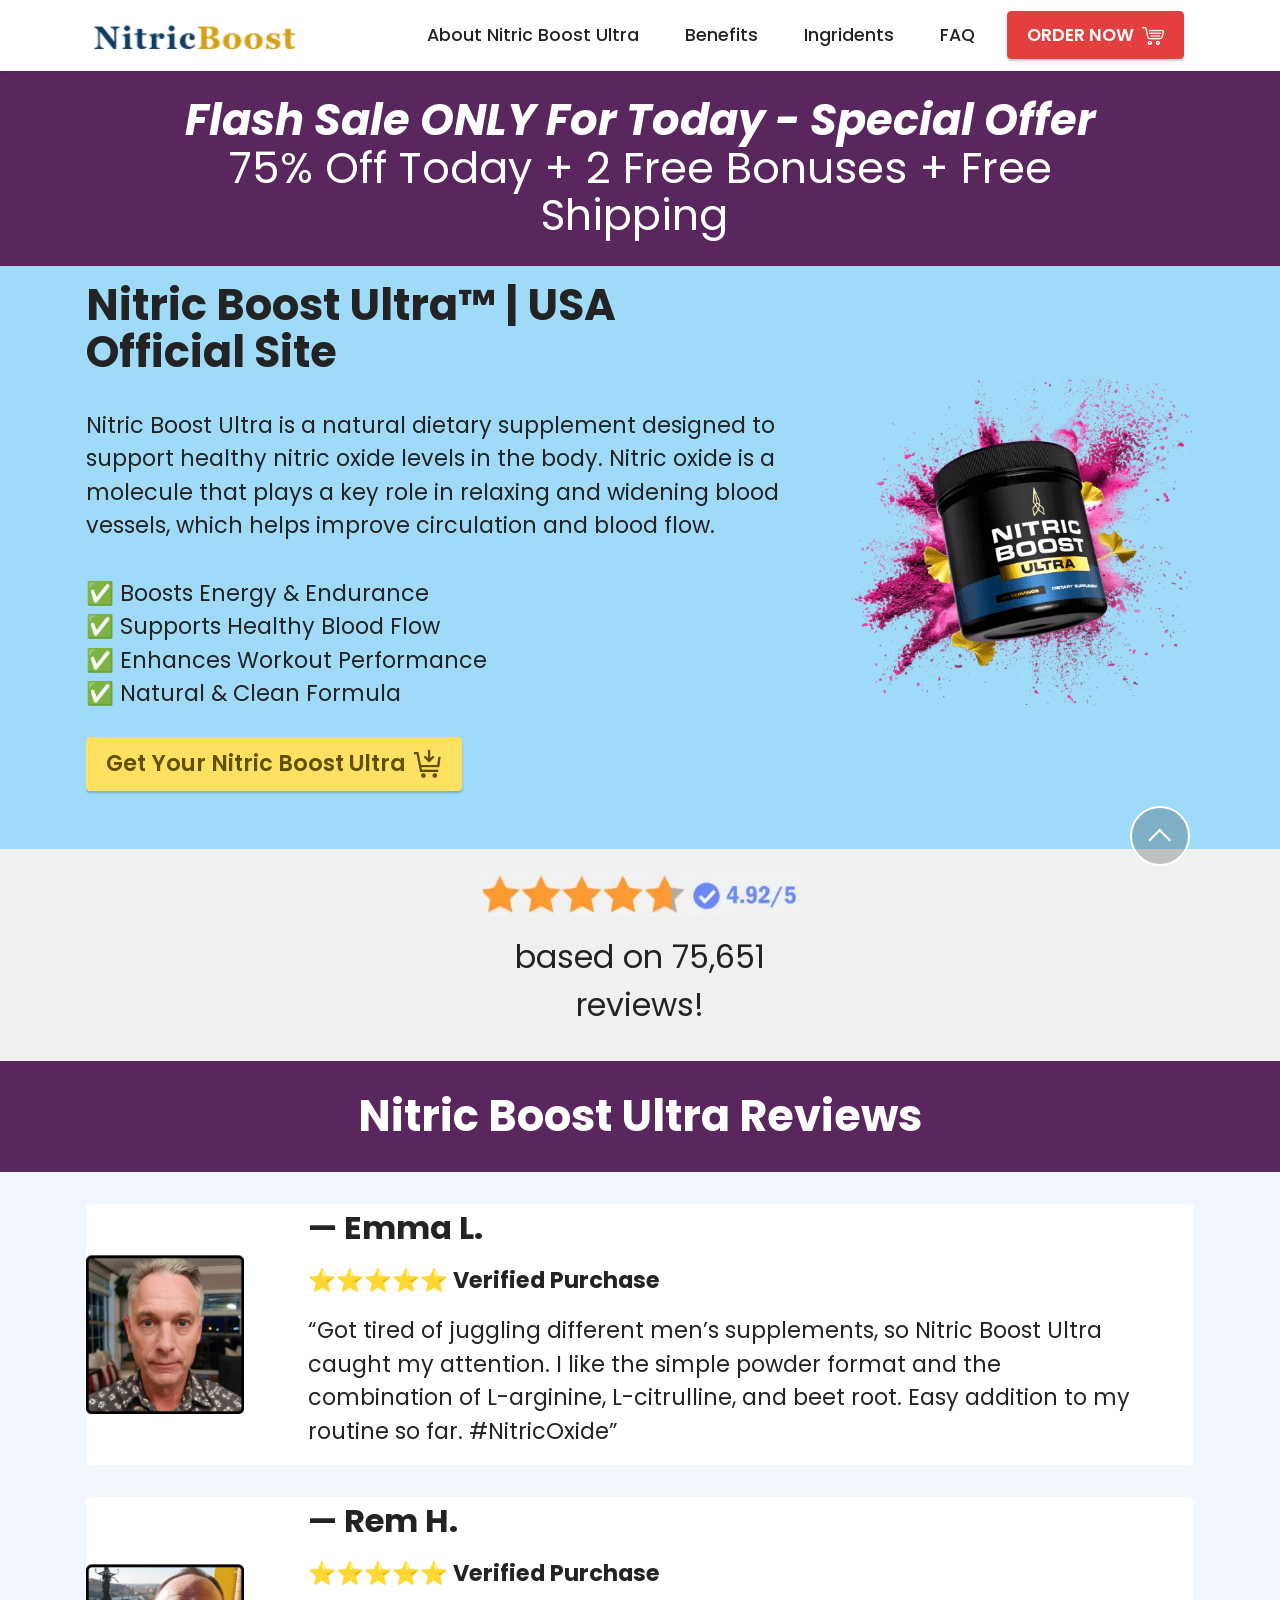
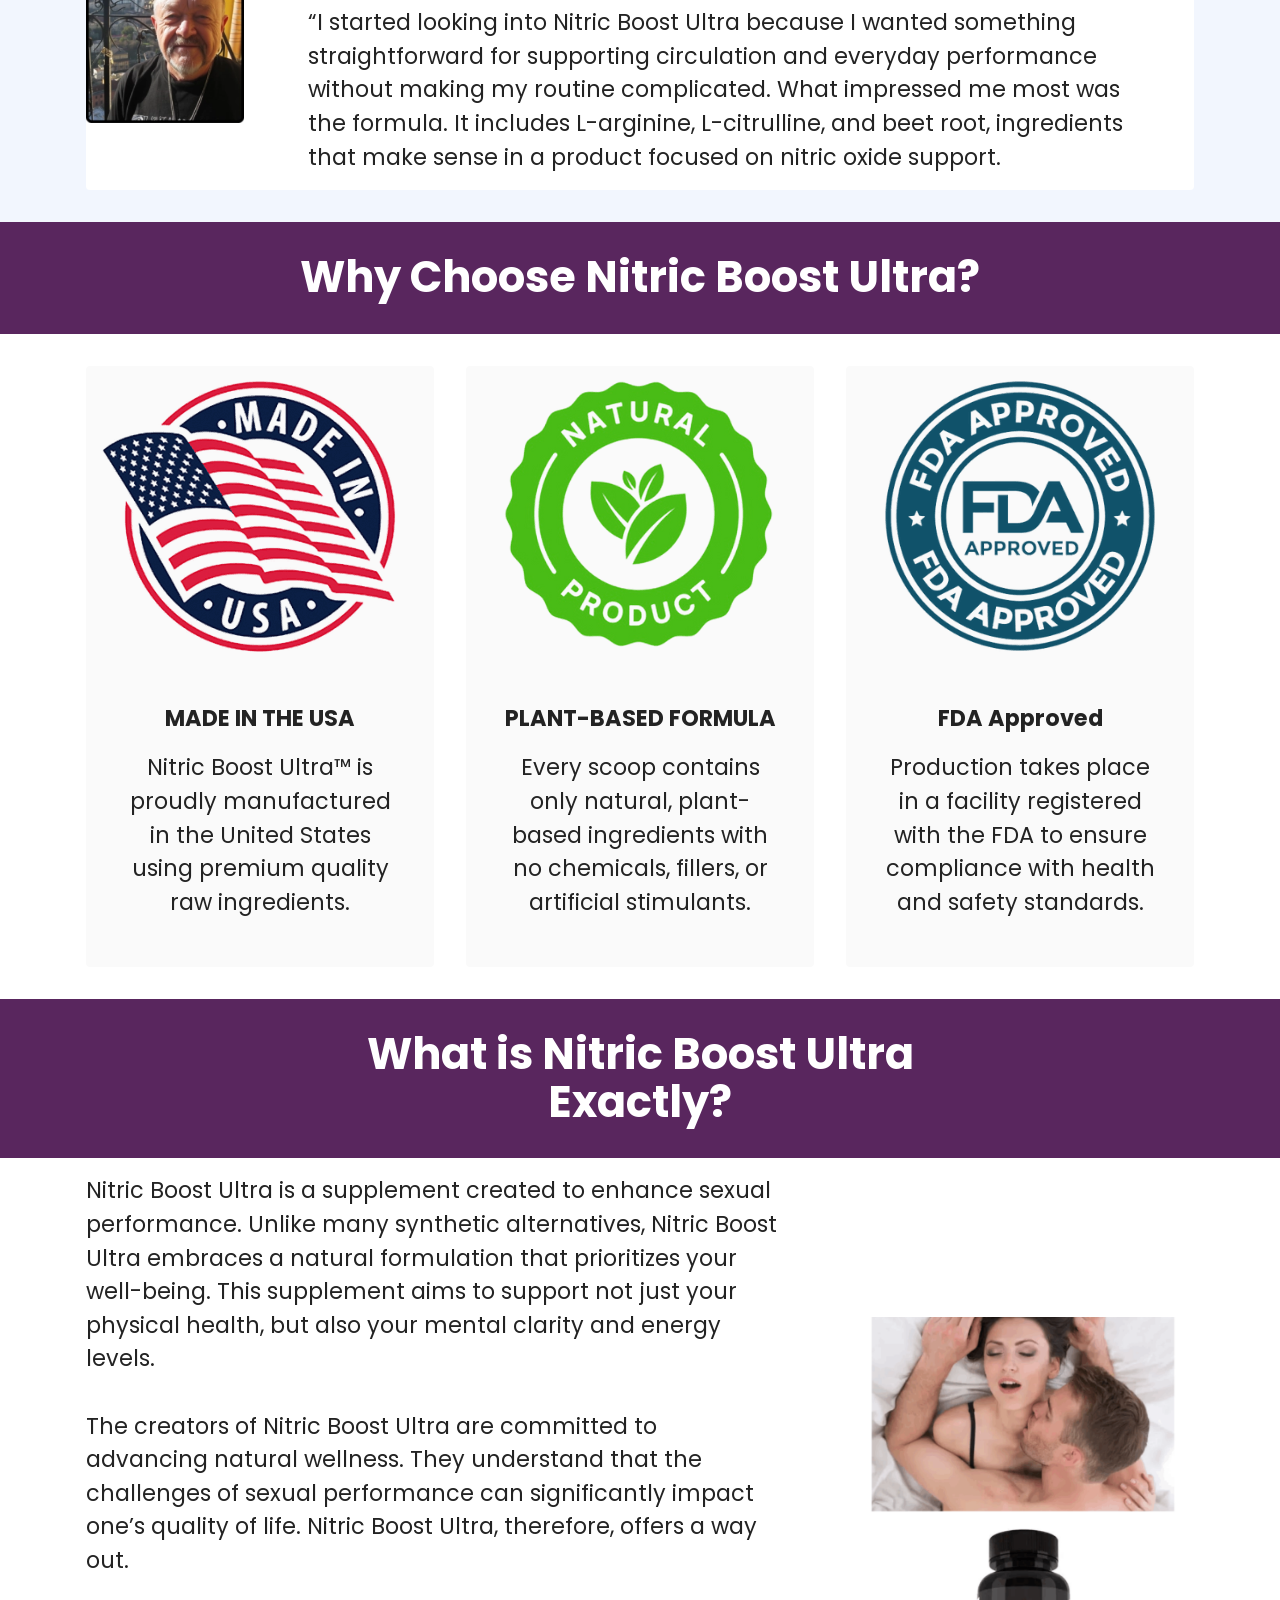
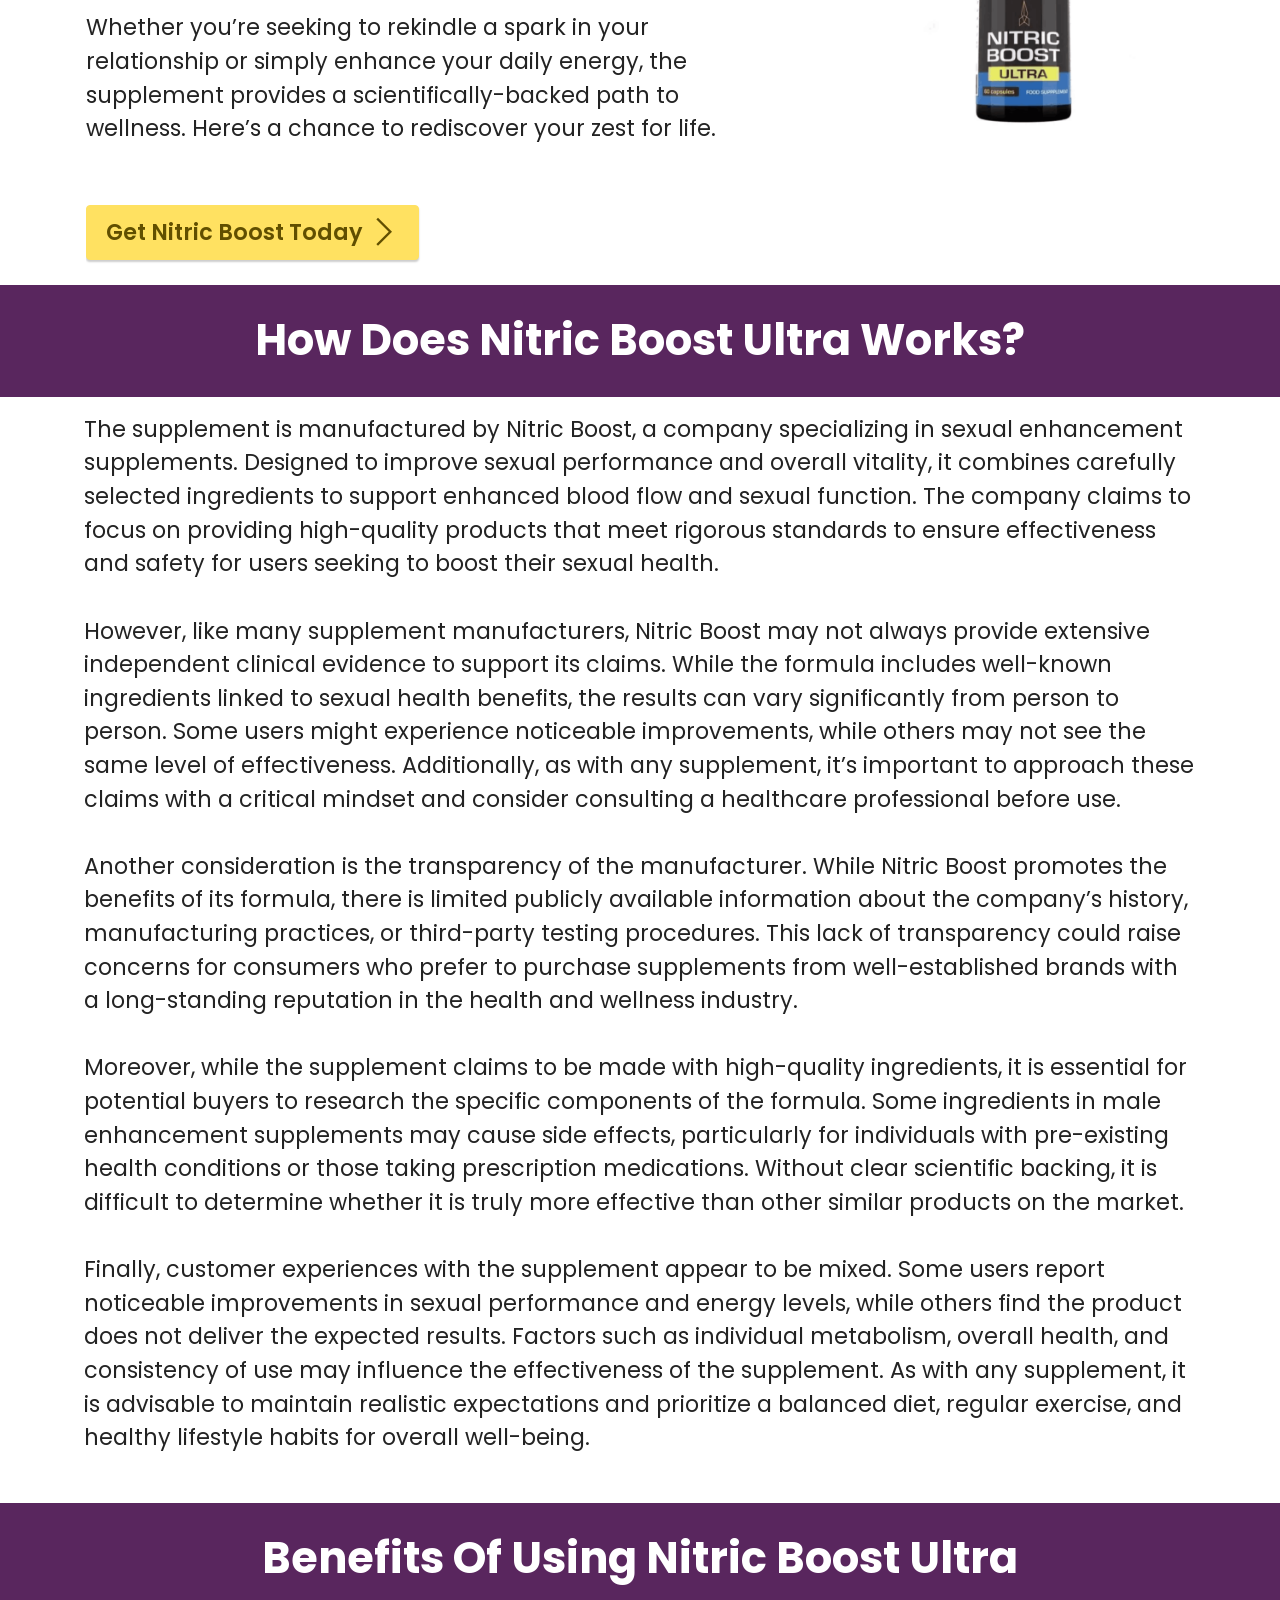
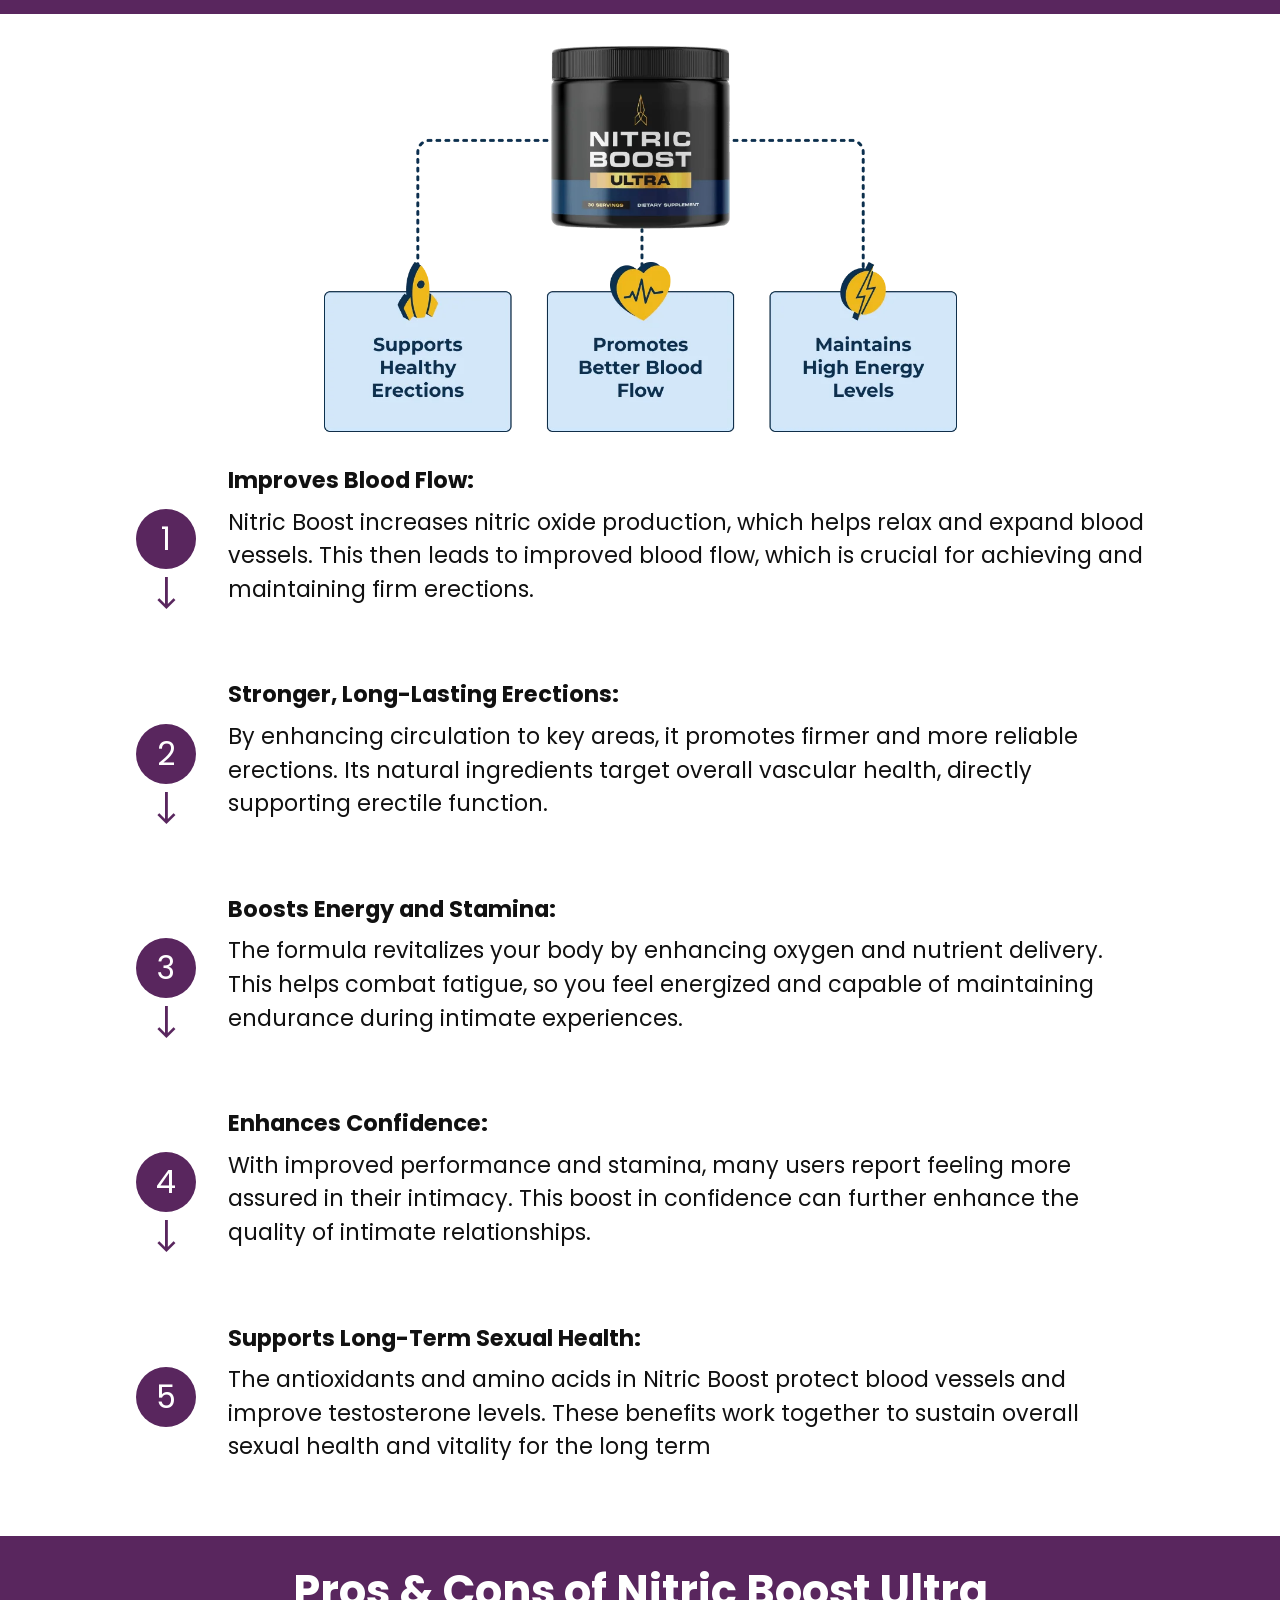
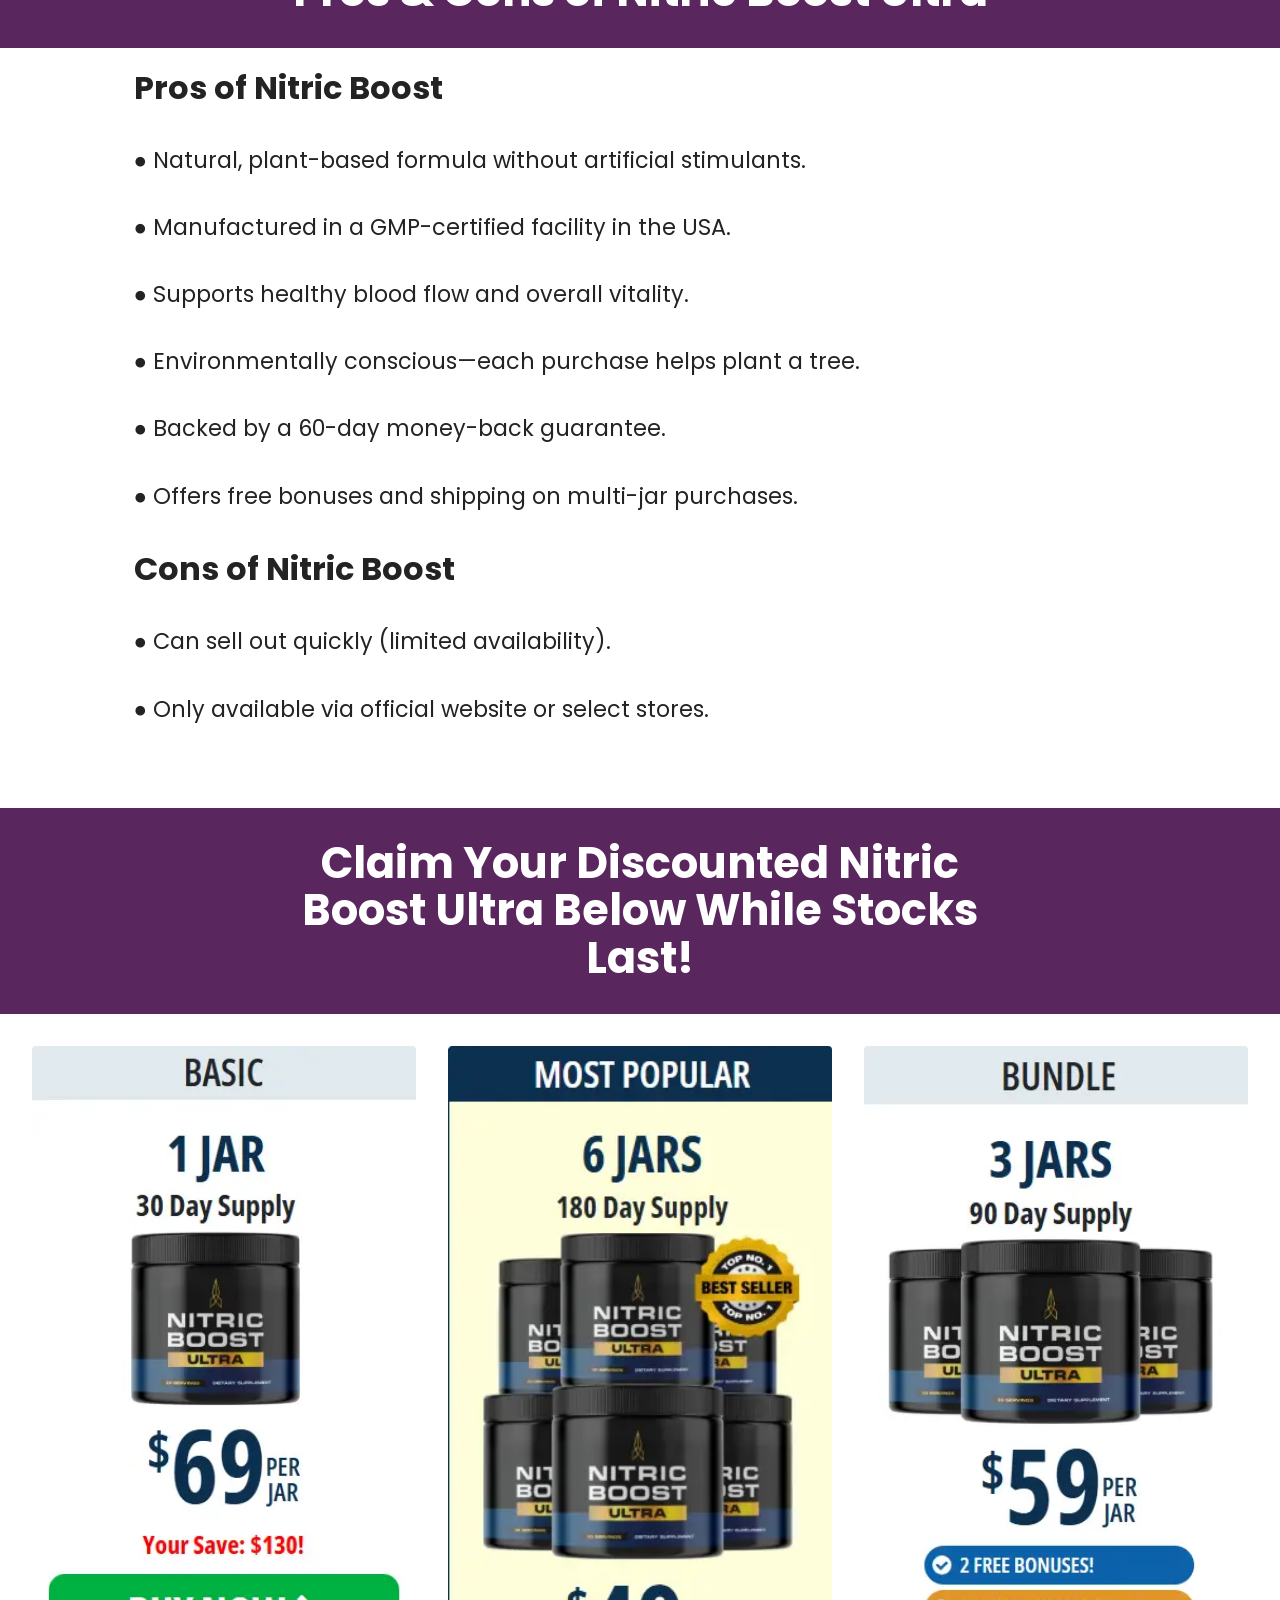
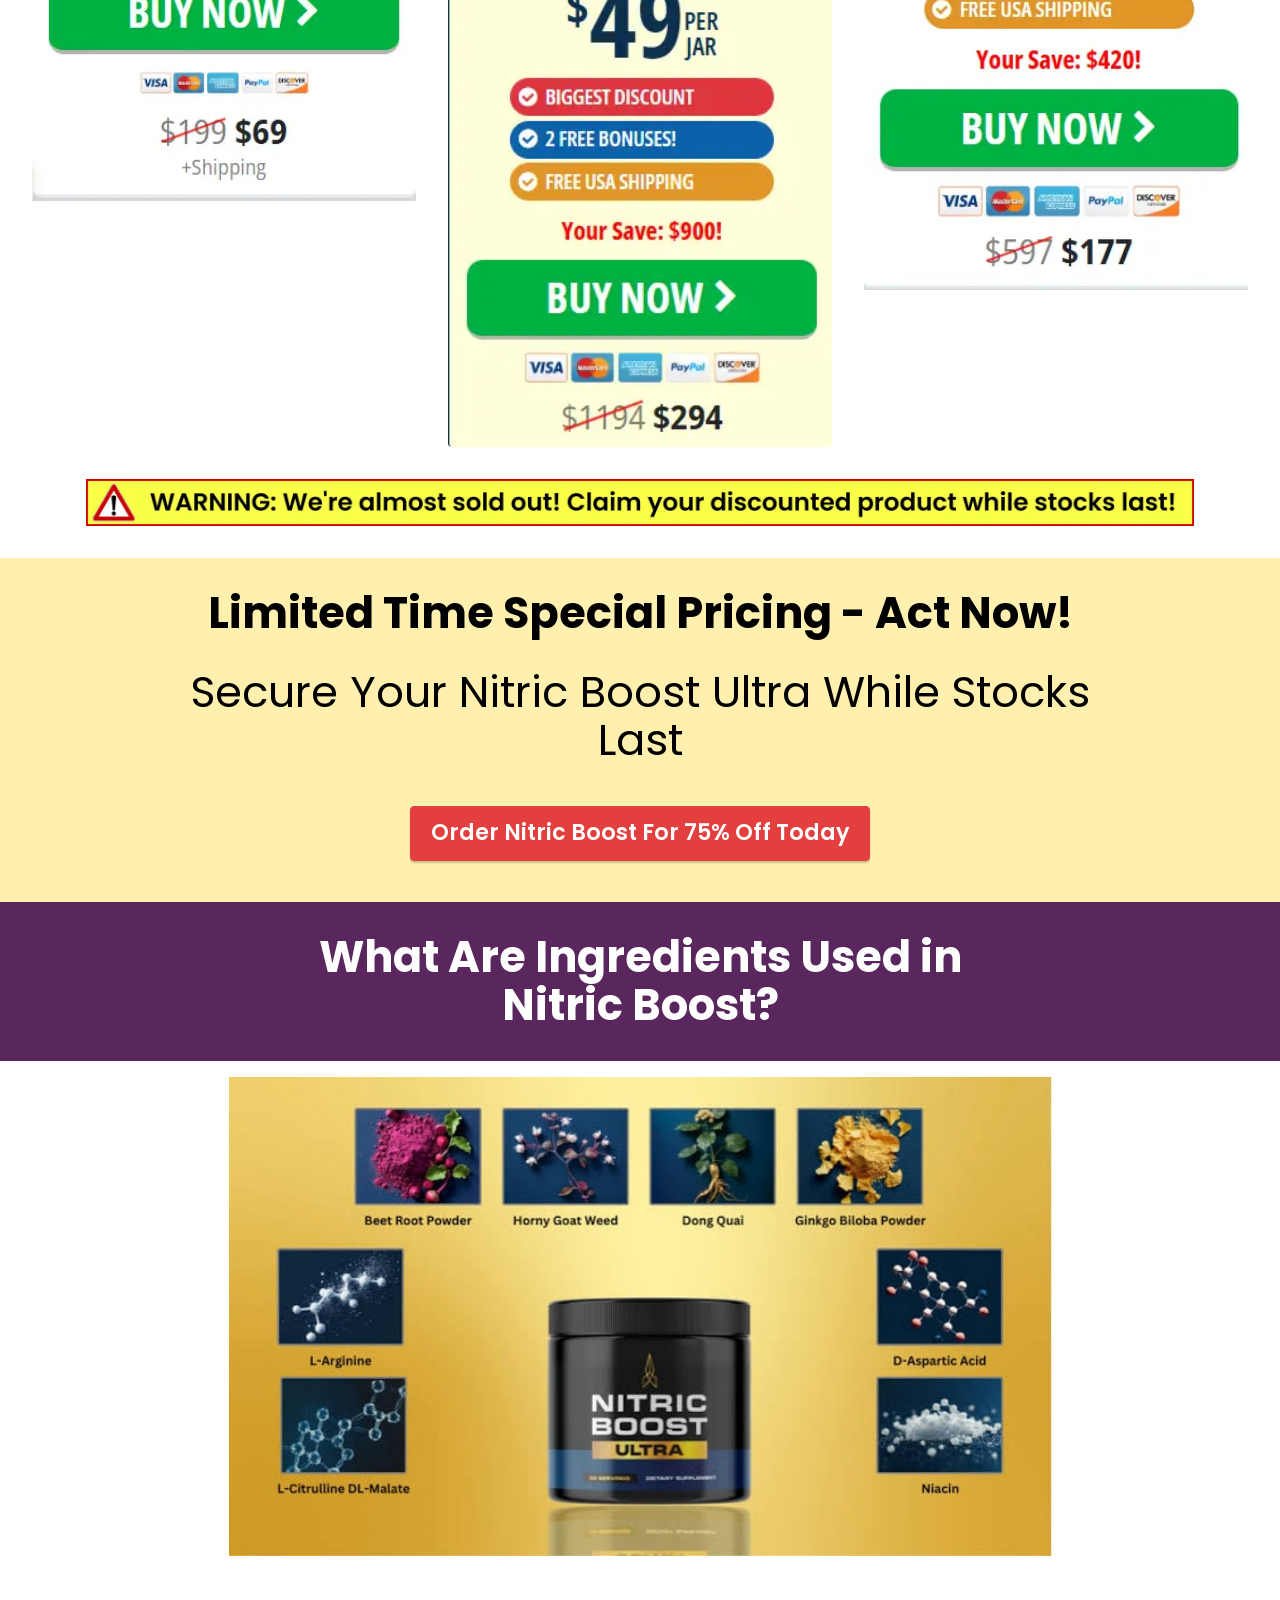
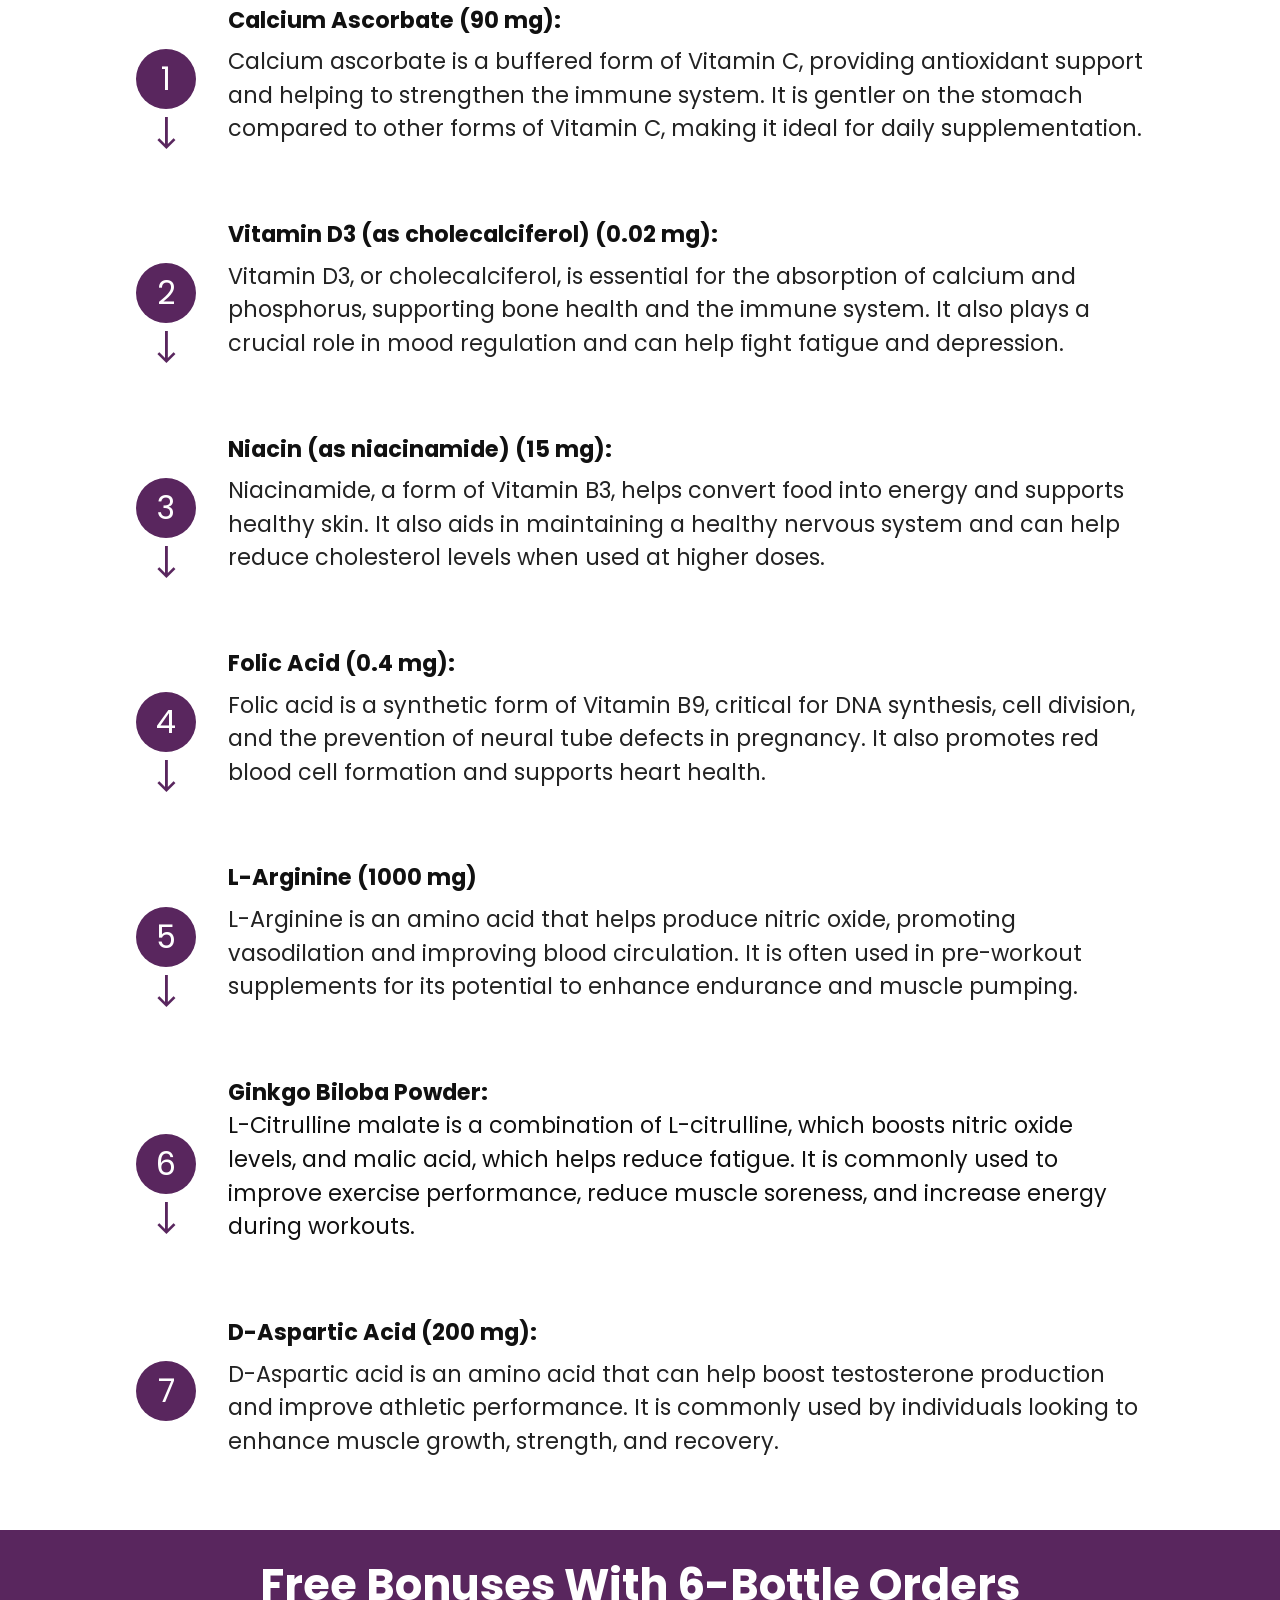
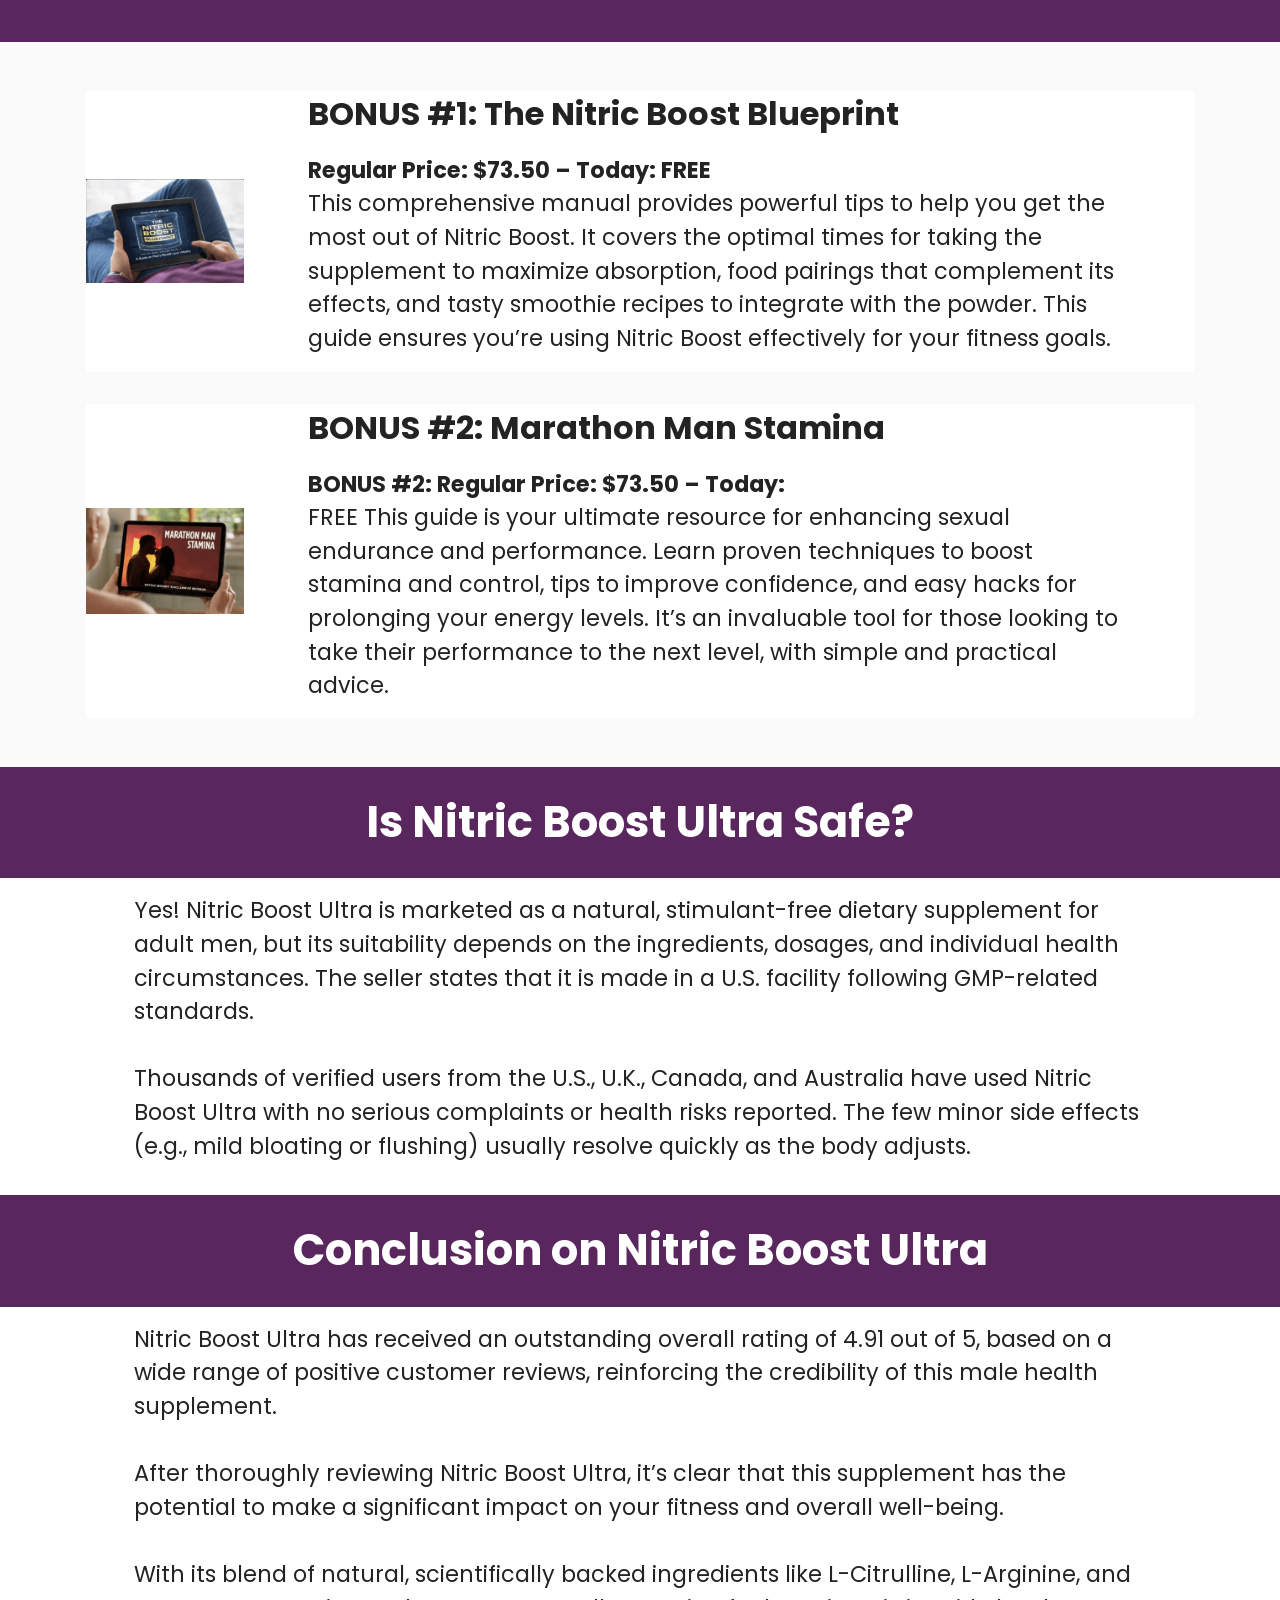
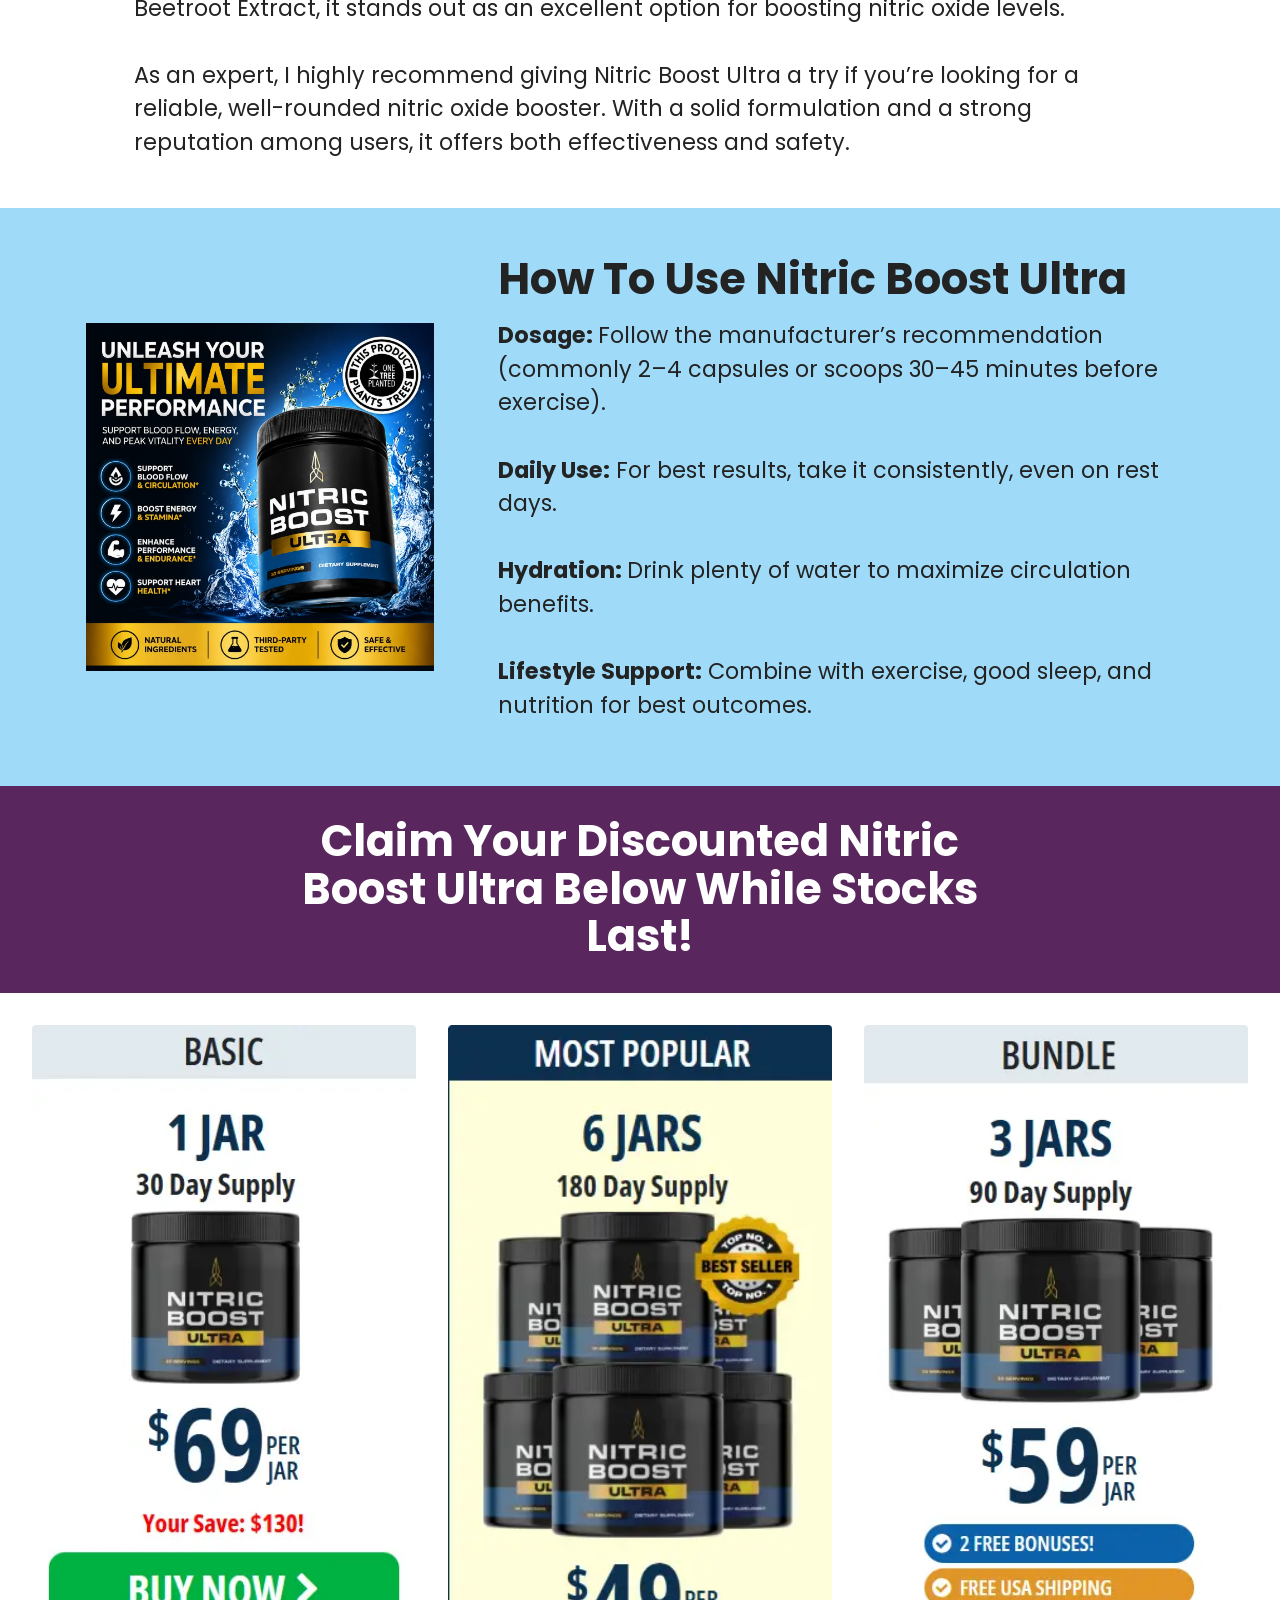
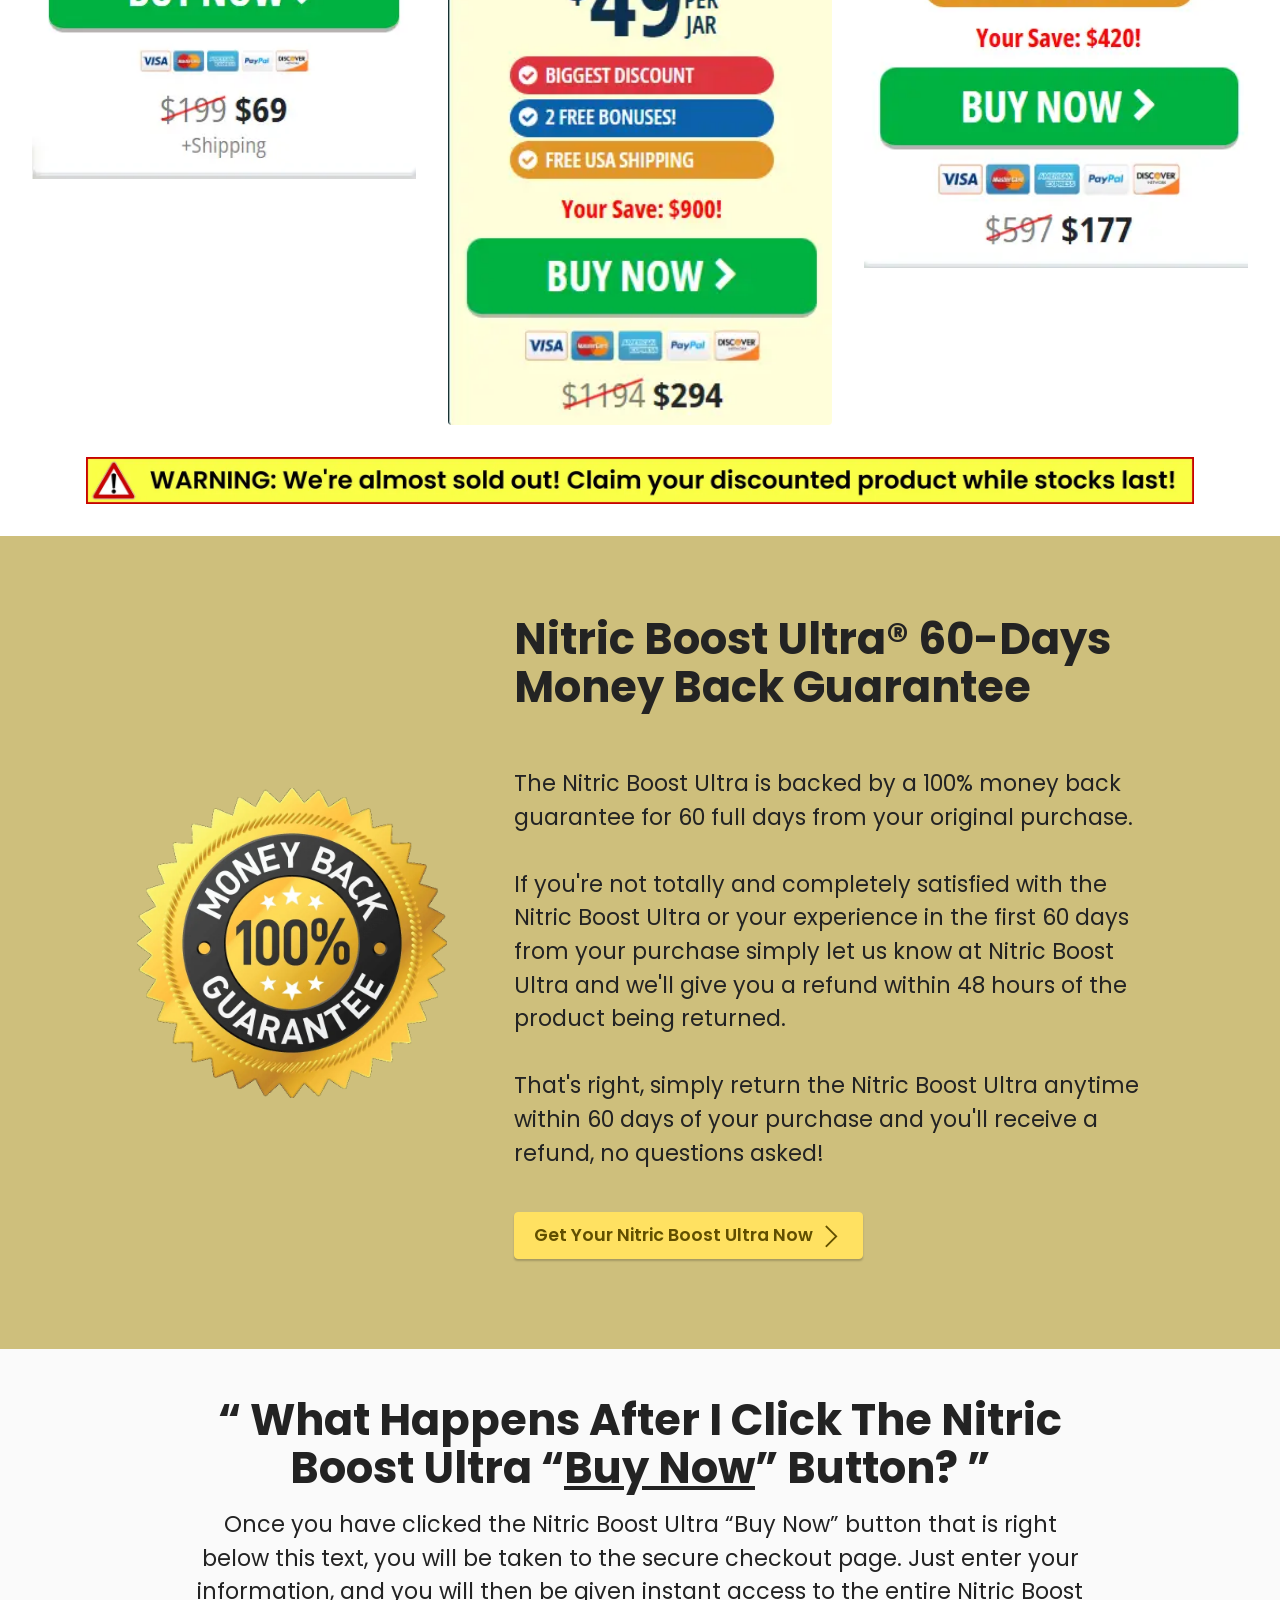
<file: index.html>
<!DOCTYPE html>
<html  >
<head>
  <!-- Site made with Mobirise Website Builder v6.1.12, https://mobirise.com -->
  <meta charset="UTF-8">
  <meta http-equiv="X-UA-Compatible" content="IE=edge">
  <meta name="generator" content="Mobirise v6.1.12, mobirise.com">
  <meta name="twitter:card" content="summary_large_image"/>
  <meta name="twitter:image:src" content="assets/images/index-meta.png">
  <meta property="og:image" content="assets/images/index-meta.png">
  <meta name="twitter:title" content="Nitric Boost Ultra® | USA Official Site">
  <meta name="viewport" content="width=device-width, initial-scale=1, minimum-scale=1">
  <link rel="shortcut icon" href="assets/images/images203-128x82.png" type="image/x-icon">
  <meta name="description" content="Nitric Boost Ultra is a natural dietary supplement designed to support healthy nitric oxide levels in the body. Nitric oxide is a molecule that plays a key role in relaxing and widening blood vessels, which helps improve circulation and blood flow.">
  
  
  <title>Nitric Boost Ultra® | USA Official Site</title>
  <link rel="stylesheet" href="assets/web/assets/mobirise-icons2/mobirise2.css">
  <link rel="stylesheet" href="assets/web/assets/mobirise-icons-bold/mobirise-icons-bold.css">
  <link rel="stylesheet" href="assets/web/assets/mobirise-icons/mobirise-icons.css">
  <link rel="stylesheet" href="assets/bootstrap/css/bootstrap.min.css">
  <link rel="stylesheet" href="assets/animatecss/animate.css">
  <link rel="stylesheet" href="assets/dropdown/css/style.css">
  <link rel="stylesheet" href="assets/socicon/css/styles.css">
  <link rel="stylesheet" href="assets/theme/css/style.css">
  <link rel="preload" href="https://fonts.googleapis.com/css?family=Poppins:100,100i,200,200i,300,300i,400,400i,500,500i,600,600i,700,700i,800,800i,900,900i&display=swap" as="style" onload="this.onload=null;this.rel='stylesheet'">
  <noscript><link rel="stylesheet" href="https://fonts.googleapis.com/css?family=Poppins:100,100i,200,200i,300,300i,400,400i,500,500i,600,600i,700,700i,800,800i,900,900i&display=swap"></noscript>
  <link rel="preload" as="style" href="assets/mobirise/css/mbr-additional.css?v=HGSL9k"><link rel="stylesheet" href="assets/mobirise/css/mbr-additional.css?v=HGSL9k" type="text/css">

  
  
  
</head>
<body>
  
  <section data-bs-version="5.1" class="menu menu2 cid-tuC40mmOYC" once="menu" id="menu2-0">
    
    <nav class="navbar navbar-dropdown navbar-expand-lg">
        <div class="container">
            <div class="navbar-brand">
                <span class="navbar-logo">
                    <a href="https://www.smloudtrack.com/4K61JQXM6/9S3G7KR/?source_id=us-drachen">
                        <img src="assets/images/screenshot202026-10-2420192535-196x43.webp" alt="New Era Protect-logo" style="height: 3rem;">
                    </a>
                </span>
                
            </div>
            <button class="navbar-toggler" type="button" data-toggle="collapse" data-bs-toggle="collapse" data-target="#navbarSupportedContent" data-bs-target="#navbarSupportedContent" aria-controls="navbarNavAltMarkup" aria-expanded="false" aria-label="Toggle navigation">
                <div class="hamburger">
                    <span></span>
                    <span></span>
                    <span></span>
                    <span></span>
                </div>
            </button>
            <div class="collapse navbar-collapse" id="navbarSupportedContent">
                <ul class="navbar-nav nav-dropdown" data-app-modern-menu="true"><li class="nav-item"><a class="nav-link link text-black display-4" href="index.html#info1-7">
                            About Nitric Boost Ultra</a></li>
                    <li class="nav-item"><a class="nav-link link text-black display-4" href="index.html#info1-c">Benefits</a></li>
                    <li class="nav-item"><a class="nav-link link text-black display-4" href="index.html#info1-q">Ingridents</a>
                    </li><li class="nav-item"><a class="nav-link link text-black display-4" href="index.html#info1-14">FAQ</a></li></ul>
                
                <div class="navbar-buttons mbr-section-btn"><a class="btn btn-secondary display-4" href="https://kxevku.s.gy/URxbIv" target="_blank"><span class="mbrib-shopping-cart mbr-iconfont mbr-iconfont-btn"></span>ORDER NOW</a></div>
            </div>
        </div>
    </nav>
</section>

<section data-bs-version="5.1" class="content6 cid-uy4LnIjaWZ" id="content6-2a">
    
    <div class="container">
        <div class="row justify-content-center">
            <div class="col-md-12 col-lg-10">
                <hr class="line">
                <p class="mbr-text align-center mbr-fonts-style my-4 display-2"><em><strong>Flash Sale ONLY For Today - Special Offer
<br></strong></em>75% Off Today + 2 Free Bonuses + Free Shipping&nbsp;<br></p>
                <hr class="line">
            </div>
        </div>
    </div>
</section>

<section data-bs-version="5.1" class="features18 cid-uOPuLo8M3d" id="features19-32">

    

    
    
    <div class="container">
        <div class="row justify-content-center">
            <div class="card col-12 col-lg">
                <div class="card-wrapper">
                    <h6 class="card-title mbr-fonts-style mb-4 display-2"><strong>Nitric Boost Ultra™ | USA Official Site</strong></h6>
                    <p class="mbr-text mbr-fonts-style display-7">Nitric Boost Ultra is a natural dietary supplement designed to support healthy nitric oxide levels in the body. Nitric oxide is a molecule that plays a key role in relaxing and widening blood vessels, which helps improve circulation and blood flow.<br><br>✅ Boosts Energy &amp; Endurance
<br>✅ Supports Healthy Blood Flow
<br>✅ Enhances Workout Performance
<br>✅ Natural &amp; Clean Formula<br></p>
                    <div class="mbr-section-btn"><a class="btn btn-warning display-7" href="https://kxevku.s.gy/URxbIv"><span class="mobi-mbri mobi-mbri-cart-add mbr-iconfont mbr-iconfont-btn"></span>Get Your&nbsp;Nitric Boost Ultra</a></div>
                </div>
            </div>
            <div class="col-12 col-lg-4">
                <div class="image-wrapper">
                    <img src="assets/images/product-image-m6xtf-500x470.webp" alt="nitric boost-overview">
                </div>
            </div>
        </div>
    </div>
</section>

<section data-bs-version="5.1" class="image3 cid-tuCc3FF7ab" id="image3-4">
    

    
    

    <div class="container">
        <div class="row justify-content-center">
            <div class="col-12 col-lg-4">
                <div class="image-wrapper">
                    <img src="assets/images/screenshot-2024-07-04-202443-546x94.webp" alt="Nitric Boost Ultra-rating">
                    <p class="mbr-description mbr-fonts-style mt-2 align-center display-5">
                        based on 75,651 reviews!</p>
                </div>
            </div>
        </div>
    </div>
</section>

<section data-bs-version="5.1" class="info1 cid-tXlWRFYl4I" id="info1-1t">
    

    
    
    <div class="align-center container">
        <div class="row justify-content-center">
            <div class="col-12 col-lg-8">
                <h3 class="mbr-section-title mb-4 mbr-fonts-style display-2"><strong>Nitric Boost Ultra Reviews</strong></h3>
                
                
            </div>
        </div>
    </div>
</section>

<section data-bs-version="5.1" class="team2 cid-tXlWVh4VZe" xmlns="http://www.w3.org/1999/html" id="team2-1u">
    

    
    
    <div class="container">
        <div class="card">
            <div class="card-wrapper">
                <div class="row align-items-center">
                    <div class="col-12 col-md-2">
                        <div class="image-wrapper">
                            <img src="assets/images/michael-harris.webp" alt="6748256d8a9c1-nitric-boost-review-3">
                        </div>
                    </div>
                    <div class="col-12 col-md">
                        <div class="card-box">
                            <h5 class="card-title mbr-fonts-style m-0 mb-3 display-5"><strong>— Emma L.</strong></h5>
                            <h6 class="card-subtitle mbr-fonts-style mb-3 display-7"><strong>⭐⭐⭐⭐⭐ Verified Purchase</strong></h6>
                            <p class="mbr-text mbr-fonts-style display-7">“Got tired of juggling different men’s supplements, so Nitric Boost Ultra caught my attention. I like the simple powder format and the combination of L-arginine, L-citrulline, and beet root. Easy addition to my routine so far. #NitricOxide”<br></p>
                            
                        </div>
                    </div>
                </div>
            </div>
        </div>
        <div class="card">
            <div class="card-wrapper">
                <div class="row align-items-center">
                    <div class="col-12 col-md-2">
                        <div class="image-wrapper">
                            <img src="assets/images/david-silver.webp" alt="6748256e7b612-nitric-boost-review-2">
                        </div>
                    </div>
                    <div class="col-12 col-md">
                        <div class="card-box">
                            <h5 class="card-title mbr-fonts-style m-0 mb-3 display-5"><strong>— Rem H.</strong></h5>
                            <h6 class="card-subtitle mbr-fonts-style mb-3 display-7"><strong>⭐⭐⭐⭐⭐ Verified Purchase</strong></h6>
                            <p class="mbr-text mbr-fonts-style display-7">“I started looking into Nitric Boost Ultra because I wanted something straightforward for supporting circulation and everyday performance without making my routine complicated. What impressed me most was the formula. It includes L-arginine, L-citrulline, and beet root, ingredients that make sense in a product focused on nitric oxide support.<br></p>
                            
                        </div>
                    </div>
                </div>
            </div>
        </div>
        
    </div>
</section>

<section data-bs-version="5.1" class="info1 cid-vycp9FXI3a" id="info1-3l">
    

    
    
    <div class="align-center container-fluid">
        <div class="row justify-content-center">
            <div class="col-12 col-lg-8">
                <h3 class="mbr-section-title mb-4 mbr-fonts-style display-2"><strong>Why Choose Nitric Boost Ultra?</strong></h3>
                
                
            </div>
        </div>
    </div>
</section>

<section data-bs-version="5.1" class="content3 cid-vycoPttFcJ" id="content3-3k">
    
    
    <div class="container">
        
        <div class="row mt-4">
            <div class="item features-image col-12 col-md-6 col-lg-4">
                <div class="item-wrapper">
                    <div class="item-img">
                        <img src="assets/images/untitled-200-120-px-2-500x300.webp" alt="Why Choose Nitric Boost Ultra" title="">
                    </div>
                    <div class="item-content">
                        
                        <h6 class="item-subtitle mbr-fonts-style mt-1 display-7"><strong>MADE IN THE USA</strong></h6>
                        <p class="mbr-text mbr-fonts-style mt-3 display-7">Nitric Boost Ultra™ is proudly manufactured in the United States using premium quality raw ingredients.<br></p>
                    </div>
                    
                </div>
            </div>
            <div class="item features-image col-12 col-md-6 col-lg-4">
                <div class="item-wrapper">
                    <div class="item-img">
                        <img src="assets/images/untitled-200-120-px-3-500x300.webp" alt="Why Choose Nitric Boost Ultra" title="">
                    </div>
                    <div class="item-content">
                        
                        <h6 class="item-subtitle mbr-fonts-style mt-1 display-7"><strong>PLANT-BASED FORMULA</strong></h6>
                        <p class="mbr-text mbr-fonts-style mt-3 display-7">Every scoop contains only natural, plant-based ingredients with no chemicals, fillers, or artificial stimulants.<br>
                        </p>
                    </div>
                    
                </div>
            </div>
            <div class="item features-image col-12 col-md-6 col-lg-4">
                <div class="item-wrapper">
                    <div class="item-img">
                        <img src="assets/images/untitled-200-120-px-500x300.webp" alt="Why Choose Nitric Boost Ultra" title="">
                    </div>
                    <div class="item-content">
                        
                        <h6 class="item-subtitle mbr-fonts-style mt-1 display-7"><strong>FDA Approved</strong></h6>
                        <p class="mbr-text mbr-fonts-style mt-3 display-7">Production takes place in a facility registered with the FDA to ensure compliance with health and safety standards.<br></p>
                    </div>
                    
                </div>
            </div>

        </div>
    </div>
</section>

<section data-bs-version="5.1" class="info1 cid-tuCg8wtQiJ" id="info1-7">
    

    
    
    <div class="align-center container">
        <div class="row justify-content-center">
            <div class="col-12 col-lg-8">
                <h3 class="mbr-section-title mb-4 mbr-fonts-style display-2"><strong>What is Nitric Boost Ultra Exactly?</strong></h3>
                
                
            </div>
        </div>
    </div>
</section>

<section data-bs-version="5.1" class="features18 cid-urbRHC6PPh" id="features19-29">

    

    
    
    <div class="container">
        <div class="row justify-content-center">
            <div class="card col-12 col-lg">
                <div class="card-wrapper">
                    
                    <p class="mbr-text mbr-fonts-style display-7">Nitric Boost Ultra is a supplement created to enhance sexual performance. Unlike many synthetic alternatives, Nitric Boost Ultra embraces a natural formulation that prioritizes your well-being. This supplement aims to support not just your physical health, but also your mental clarity and energy levels.
<br>
<br>The creators of Nitric Boost Ultra are committed to advancing natural wellness. They understand that the challenges of sexual performance can significantly impact one’s quality of life. Nitric Boost Ultra, therefore, offers a way out.
<br>
<br>Whether you’re seeking to rekindle a spark in your relationship or simply enhance your daily energy, the supplement provides a scientifically-backed path to wellness. Here’s a chance to rediscover your zest for life.
<br>
<br></p>
                    <div class="mbr-section-btn"><a class="btn btn-warning display-7" href="https://kxevku.s.gy/URxbIv"><span class="mobi-mbri mobi-mbri-arrow-next mbr-iconfont mbr-iconfont-btn"></span>Get Nitric Boost Today</a></div>
                </div>
            </div>
            <div class="col-12 col-lg-4">
                <div class="image-wrapper">
                    <img src="assets/images/untitled20design2014-815x1223.webp" alt="what-is-newera-prtect">
                </div>
            </div>
        </div>
    </div>
</section>

<section data-bs-version="5.1" class="info1 cid-tuChEAIpRc" id="info1-a">
    

    
    
    <div class="align-center container-fluid">
        <div class="row justify-content-center">
            <div class="col-12 col-lg-8">
                <h3 class="mbr-section-title mb-4 mbr-fonts-style display-2"><strong>How Does Nitric Boost Ultra Works?</strong></h3>
                
                
            </div>
        </div>
    </div>
</section>

<section data-bs-version="5.1" class="content5 cid-tuChTgCHQh" id="content5-b">
    
    <div class="container-fluid">
        <div class="row justify-content-center">
            <div class="col-md-12 col-lg-11">
                
                
                <p class="mbr-text mbr-fonts-style display-7">The supplement is manufactured by Nitric Boost, a company specializing in sexual enhancement supplements. Designed to improve sexual performance and overall vitality, it combines carefully selected ingredients to support enhanced blood flow and sexual function. The company claims to focus on providing high-quality products that meet rigorous standards to ensure effectiveness and safety for users seeking to boost their sexual health.
<br>
<br>However, like many supplement manufacturers, Nitric Boost may not always provide extensive independent clinical evidence to support its claims. While the formula includes well-known ingredients linked to sexual health benefits, the results can vary significantly from person to person. Some users might experience noticeable improvements, while others may not see the same level of effectiveness. Additionally, as with any supplement, it’s important to approach these claims with a critical mindset and consider consulting a healthcare professional before use.
<br>
<br>Another consideration is the transparency of the manufacturer. While Nitric Boost promotes the benefits of its formula, there is limited publicly available information about the company’s history, manufacturing practices, or third-party testing procedures. This lack of transparency could raise concerns for consumers who prefer to purchase supplements from well-established brands with a long-standing reputation in the health and wellness industry.
<br>
<br>Moreover, while the supplement claims to be made with high-quality ingredients, it is essential for potential buyers to research the specific components of the formula. Some ingredients in male enhancement supplements may cause side effects, particularly for individuals with pre-existing health conditions or those taking prescription medications. Without clear scientific backing, it is difficult to determine whether it is truly more effective than other similar products on the market.
<br>
<br>Finally, customer experiences with the supplement appear to be mixed. Some users report noticeable improvements in sexual performance and energy levels, while others find the product does not deliver the expected results. Factors such as individual metabolism, overall health, and consistency of use may influence the effectiveness of the supplement. As with any supplement, it is advisable to maintain realistic expectations and prioritize a balanced diet, regular exercise, and healthy lifestyle habits for overall well-being.<br></p>
            </div>
        </div>
    </div>
</section>

<section data-bs-version="5.1" class="info1 cid-tuCicrrlfM" id="info1-c">
    

    
    
    <div class="align-center container-fluid">
        <div class="row justify-content-center">
            <div class="col-12 col-lg-8">
                <h3 class="mbr-section-title mb-4 mbr-fonts-style display-2"><strong>Benefits Of Using Nitric Boost Ultra</strong></h3>
                
                
            </div>
        </div>
    </div>
</section>

<section data-bs-version="5.1" class="image3 cid-uy5ggFQE6O" id="image3-2f">
    

    
    

    <div class="container">
        <div class="row justify-content-center">
            <div class="col-12 col-lg-7">
                <div class="image-wrapper">
                    <img src="assets/images/about-image-1080x658.webp" alt="nitric-boost-benefits">
                    
                </div>
            </div>
        </div>
    </div>
</section>

<section data-bs-version="5.1" class="features19 cid-tuCijVFmr1" id="features20-d">

    

    
    
    <div class="container-fluid">
        <div class="row justify-content-center">
            
            <div class="col-12 col-md-10">
                <div class="item mbr-flex">
                    <div class="icon-box">
                        <span class="step-number mbr-fonts-style display-5">1</span>
                    </div>
                    <div class="text-box">
                        <h4 class="icon-title card-title mbr-black mbr-fonts-style display-7"><strong>Improves Blood Flow:</strong></h4>
                        <h5 class="icon-text mbr-black mbr-fonts-style display-7">Nitric Boost increases nitric oxide production, which helps relax and expand blood vessels. This then leads to improved blood flow, which is crucial for achieving and maintaining firm erections.</h5>
                    </div>
                </div>
                <div class="item mbr-flex">
                    <div class="icon-box">
                        <span class="step-number mbr-fonts-style display-5">2</span>
                    </div>
                    <div class="text-box">
                        <h4 class="icon-title card-title mbr-black mbr-fonts-style display-7"><strong>Stronger, Long-Lasting Erections:&nbsp;</strong></h4>
                        <h5 class="icon-text mbr-black mbr-fonts-style display-7">By enhancing circulation to key areas, it promotes firmer and more reliable erections. Its natural ingredients target overall vascular health, directly supporting erectile function.</h5>
                    </div>
                </div>
                <div class="item mbr-flex">
                    <div class="icon-box">
                        <span class="step-number mbr-fonts-style display-5">3</span>
                    </div>
                    <div class="text-box">
                        <h4 class="icon-title card-title mbr-black mbr-fonts-style display-7"><strong>Boosts Energy and Stamina:&nbsp;</strong></h4>
                        <h5 class="icon-text mbr-black mbr-fonts-style display-7">The formula revitalizes your body by enhancing oxygen and nutrient delivery. This helps combat fatigue, so you feel energized and capable of maintaining endurance during intimate experiences.</h5>
                    </div>
                </div>
                <div class="item mbr-flex">
                    <div class="icon-box">
                        <span class="step-number mbr-fonts-style display-5">4</span>
                    </div>
                    <div class="text-box">
                        <h4 class="icon-title card-title mbr-black mbr-fonts-style display-7"><strong>Enhances Confidence:&nbsp;</strong></h4>
                        <h5 class="icon-text mbr-black mbr-fonts-style display-7">With improved performance and stamina, many users report feeling more assured in their intimacy. This boost in confidence can further enhance the quality of intimate relationships.</h5>
                    </div>
                </div>
                <div class="item mbr-flex last">
                    <div class="icon-box">
                        <span class="step-number mbr-fonts-style display-5">5</span>
                    </div>
                    <div class="text-box">
                        <h4 class="icon-title card-title mbr-black mbr-fonts-style display-7"><strong>Supports Long-Term Sexual Health:&nbsp;</strong></h4>
                        <h5 class="icon-text mbr-black mbr-fonts-style display-7">The antioxidants and amino acids in Nitric Boost protect blood vessels and improve testosterone levels. These benefits work together to sustain overall sexual health and vitality for the long term</h5>
                    </div>
                </div>
                
                
                
                
                
            </div>
        </div>
    </div>
</section>

<section data-bs-version="5.1" class="content4 cid-uEQfC6AMGw" id="content4-2w">
    

    
    
    <div class="container">
        <div class="row justify-content-center">
            <div class="title col-md-12 col-lg-10">
                <h3 class="mbr-section-title mbr-fonts-style align-center mb-4 display-2">
                    <strong>Pros &amp; Cons of Nitric Boost Ultra</strong></h3>
                
                
            </div>
        </div>
    </div>
</section>

<section data-bs-version="5.1" class="content5 cid-uEQfDJI093" id="content5-2x">
    
    <div class="container">
        <div class="row justify-content-center">
            <div class="col-md-12 col-lg-11">
                
                <h4 class="mbr-section-subtitle mbr-fonts-style mb-4 display-5"><strong>
                    Pros of Nitric Boost&nbsp;</strong></h4>
                <p class="mbr-text mbr-fonts-style display-7">● Natural, plant-based formula without artificial stimulants.<br>
<br>● Manufactured in a GMP-certified facility in the USA.<br>
<br>● Supports healthy blood flow and overall vitality.
<br><br>● Environmentally conscious—each purchase helps plant a tree.
<br><br>● Backed by a 60-day money-back guarantee.
<br><br>● Offers free bonuses and shipping on multi-jar purchases.<br></p>
            </div>
        </div>
    </div>
</section>

<section data-bs-version="5.1" class="content5 cid-uEQfEvrG4S" id="content5-2y">
    
    <div class="container">
        <div class="row justify-content-center">
            <div class="col-md-12 col-lg-11">
                
                <h4 class="mbr-section-subtitle mbr-fonts-style mb-4 display-5"><strong>
                    Cons of Nitric Boost&nbsp;</strong></h4>
                <p class="mbr-text mbr-fonts-style display-7">● Can sell out quickly (limited availability).<br><br>● Only available via official website or select stores.<br><br></p>
            </div>
        </div>
    </div>
</section>

<section data-bs-version="5.1" class="info1 cid-tuCk2LYmAD" id="info1-g">
    

    
    
    <div class="align-center container">
        <div class="row justify-content-center">
            <div class="col-12 col-lg-8">
                <h3 class="mbr-section-title mb-4 mbr-fonts-style display-2"><strong>Claim Your Discounted Nitric Boost Ultra&nbsp;</strong><strong>Below While Stocks Last!</strong></h3>
                
                
            </div>
        </div>
    </div>
</section>

<section data-bs-version="5.1" class="gallery3 cid-uyHyidRpkC" id="gallery3-2o">
    
    
    <div class="container-fluid">
        
        <div class="row mt-4">
            <div class="item features-image сol-12 col-md-6 col-lg-4">
                <div class="item-wrapper">
                    <div class="item-img">
                        <a href="https://kxevku.s.gy/URxbIv"><img src="assets/images/nitric-boost-ultra-1-jar.webp" alt="nitric-boost-ultra-1-jar" data-slide-to="0" data-bs-slide-to="0"></a>
                    </div>
                    
                    
                </div>
            </div>
            <div class="item features-image сol-12 col-md-6 col-lg-4">
                <div class="item-wrapper">
                    <div class="item-img">
                        <a href="https://kxevku.s.gy/URxbIv"><img src="assets/images/nitric-boost-ultra-most-popular-pack.webp" alt="nitric-boost-ultra-most-popular-pack" data-slide-to="1" data-bs-slide-to="1"></a>
                    </div>
                    
                    
                </div>
            </div>
            <div class="item features-image сol-12 col-md-6 col-lg-4">
                <div class="item-wrapper">
                    <div class="item-img">
                        <a href="https://kxevku.s.gy/URxbIv"><img src="assets/images/nitric-boost-ultra-3-jars.webp" alt="nitric-boost-ultra-3-jars" data-slide-to="2" data-bs-slide-to="2"></a>
                    </div>
                    
                    
                </div>
            </div>
            
        </div>
    </div>
</section>

<section data-bs-version="5.1" class="image3 cid-tuClLcKvn4" id="image3-i">
    

    
    

    <div class="container">
        <div class="row justify-content-center">
            <div class="col-12 col-lg-12">
                <div class="image-wrapper">
                    <img src="assets/images/prostadine-15.webp" alt="Nitric Boost Ultra limited time offer">
                    
                </div>
            </div>
        </div>
    </div>
</section>

<section data-bs-version="5.1" class="info3 cid-tuCqjPlGR5" id="info3-p">

    

    
    

    <div class="container">
        <div class="row justify-content-center">
            <div class="card col-12 col-lg-10">
                <div class="card-wrapper">
                    <div class="card-box align-center">
                        <h4 class="card-title mbr-fonts-style align-center mb-4 display-2"><strong>Limited Time Special Pricing - Act Now!</strong></h4>
                        <p class="mbr-text mbr-fonts-style mb-4 display-2">
                            Secure Your Nitric Boost Ultra While Stocks Last</p>
                        <div class="mbr-section-btn mt-3"><a class="btn btn-secondary display-7" href="https://kxevku.s.gy/URxbIv" target="_blank">Order Nitric Boost For 75% Off Today</a></div>
                    </div>
                </div>
            </div>
        </div>
    </div>
</section>

<section data-bs-version="5.1" class="info1 cid-tuCqTp93EB" id="info1-q">
    

    
    
    <div class="align-center container">
        <div class="row justify-content-center">
            <div class="col-12 col-lg-8">
                <h3 class="mbr-section-title mb-4 mbr-fonts-style display-2"><strong>What Are Ingredients Used in Nitric Boost?</strong></h3>
                
                
            </div>
        </div>
    </div>
</section>

<section data-bs-version="5.1" class="image3 cid-uy5pa3C1uY" id="image3-2g">
    

    
    

    <div class="container">
        <div class="row justify-content-center">
            <div class="col-12 col-lg-9">
                <div class="image-wrapper">
                    <img src="assets/images/images2028-726x422.webp" alt="nitric-boost-integredents">
                    
                </div>
            </div>
        </div>
    </div>
</section>

<section data-bs-version="5.1" class="features19 cid-tuYzk3ur2O" id="features20-1l">

    

    
    
    <div class="container-fluid">
        <div class="row justify-content-center">
            
            <div class="col-12 col-md-10">
                <div class="item mbr-flex">
                    <div class="icon-box">
                        <span class="step-number mbr-fonts-style display-5">1</span>
                    </div>
                    <div class="text-box">
                        <h4 class="icon-title card-title mbr-black mbr-fonts-style display-7"><strong>Calcium Ascorbate (90 mg):</strong></h4>
                        <h5 class="icon-text mbr-black mbr-fonts-style display-7">Calcium ascorbate is a buffered form of Vitamin C, providing antioxidant support and helping to strengthen the immune system. It is gentler on the stomach compared to other forms of Vitamin C, making it ideal for daily supplementation.</h5>
                    </div>
                </div>
                <div class="item mbr-flex">
                    <div class="icon-box">
                        <span class="step-number mbr-fonts-style display-5">2</span>
                    </div>
                    <div class="text-box">
                        <h4 class="icon-title card-title mbr-black mbr-fonts-style display-7"><strong>Vitamin D3 (as cholecalciferol) (0.02 mg):</strong></h4>
                        <h5 class="icon-text mbr-black mbr-fonts-style display-7">Vitamin D3, or cholecalciferol, is essential for the absorption of calcium and phosphorus, supporting bone health and the immune system. It also plays a crucial role in mood regulation and can help fight fatigue and depression.</h5>
                    </div>
                </div>
                <div class="item mbr-flex">
                    <div class="icon-box">
                        <span class="step-number mbr-fonts-style display-5">3</span>
                    </div>
                    <div class="text-box">
                        <h4 class="icon-title card-title mbr-black mbr-fonts-style display-7"><strong>Niacin (as niacinamide) (15 mg):</strong></h4>
                        <h5 class="icon-text mbr-black mbr-fonts-style display-7">Niacinamide, a form of Vitamin B3, helps convert food into energy and supports healthy skin. It also aids in maintaining a healthy nervous system and can help reduce cholesterol levels when used at higher doses.</h5>
                    </div>
                </div>
                <div class="item mbr-flex">
                    <div class="icon-box">
                        <span class="step-number mbr-fonts-style display-5">4</span>
                    </div>
                    <div class="text-box">
                        <h4 class="icon-title card-title mbr-black mbr-fonts-style display-7"><strong>Folic Acid (0.4 mg):</strong></h4>
                        <h5 class="icon-text mbr-black mbr-fonts-style display-7">Folic acid is a synthetic form of Vitamin B9, critical for DNA synthesis, cell division, and the prevention of neural tube defects in pregnancy. It also promotes red blood cell formation and supports heart health.</h5>
                    </div>
                </div>
                <div class="item mbr-flex">
                    <div class="icon-box">
                        <span class="step-number mbr-fonts-style display-5">5</span>
                    </div>
                    <div class="text-box">
                        <h4 class="icon-title card-title mbr-black mbr-fonts-style display-7"><strong>L-Arginine (1000 mg)</strong></h4>
                        <h5 class="icon-text mbr-black mbr-fonts-style display-7">L-Arginine is an amino acid that helps produce nitric oxide, promoting vasodilation and improving blood circulation. It is often used in pre-workout supplements for its potential to enhance endurance and muscle pumping.</h5>
                    </div>
                </div>
                <div class="item mbr-flex">
                    <div class="icon-box">
                        <span class="step-number mbr-fonts-style display-5">6</span>
                    </div>
                    <div class="text-box">
                        <h4 class="icon-title card-title mbr-black mbr-fonts-style display-7"><strong>Ginkgo Biloba Powder:</strong><strong><br></strong>L-Citrulline malate is a combination of L-citrulline, which boosts nitric oxide levels, and malic acid, which helps reduce fatigue. It is commonly used to improve exercise performance, reduce muscle soreness, and increase energy during workouts.</h4>
                        <h5 class="icon-text mbr-black mbr-fonts-style display-7"><div><font color="#161616" face="Roboto Slab, serif"><span style="font-size: 16px;"></span></font></div></h5>
                    </div>
                </div>
                <div class="item mbr-flex last">
                    <div class="icon-box">
                        <span class="step-number mbr-fonts-style display-5">7</span>
                    </div>
                    <div class="text-box">
                        <h4 class="icon-title card-title mbr-black mbr-fonts-style display-7"><strong>D-Aspartic Acid (200 mg):</strong></h4>
                        <h5 class="icon-text mbr-black mbr-fonts-style display-7">D-Aspartic acid is an amino acid that can help boost testosterone production and improve athletic performance. It is commonly used by individuals looking to enhance muscle growth, strength, and recovery.</h5>
                    </div>
                </div>
                
                
                
            </div>
        </div>
    </div>
</section>

<section data-bs-version="5.1" class="content4 cid-uOQ6ADSP3G" id="content4-37">
    

    
    
    <div class="container">
        <div class="row justify-content-center">
            <div class="title col-md-12 col-lg-11">
                <h3 class="mbr-section-title mbr-fonts-style align-center mb-4 display-2"><strong>Free Bonuses With 6-Bottle Orders</strong></h3>
                
                
            </div>
        </div>
    </div>
</section>

<section data-bs-version="5.1" class="team2 cid-vyeF4RlxXd" xmlns="http://www.w3.org/1999/html" id="team2-3n">
    

    
    
    <div class="container">
        <div class="item features-image">
            <div class="item-wrapper">
                <div class="row align-items-center">
                    <div class="col-12 col-md-2">
                        <div class="image-wrapper">
                            <img src="assets/images/screenshot202026-10-2420215825-375x247.webp" alt="Nitric Boost Ultraoffer">
                        </div>
                    </div>
                    <div class="col-12 col-md">
                        <div class="card-box">
                            <h5 class="card-title mbr-fonts-style m-0 mb-3 display-5"><strong>BONUS #1: The Nitric Boost Blueprint</strong></h5>
                            
                            <p class="mbr-text mbr-fonts-style display-7"><strong>Regular Price: $73.50 – Today: FREE<br></strong>
This comprehensive manual provides powerful tips to help you get the most out of Nitric Boost. It covers the optimal times for taking the supplement to maximize absorption, food pairings that complement its effects, and tasty smoothie recipes to integrate with the powder. This guide ensures you’re using Nitric Boost effectively for your fitness goals.
</p>
                            
                        </div>
                    </div>
                </div>
            </div>
        </div>
        
        <div class="item features-image">
            <div class="item-wrapper">
                <div class="row align-items-center">
                    <div class="col-12 col-md-2">
                        <div class="image-wrapper">
                            <img src="assets/images/screenshot202026-10-2420215837-375x251.webp" alt="Nitric Boost Ultra offer">
                        </div>
                    </div>
                    <div class="col-12 col-md">
                        <div class="card-box">
                            <h5 class="card-title mbr-fonts-style m-0 mb-3 display-5"><strong>BONUS #2: Marathon Man Stamina</strong></h5>
                            
                            <p class="mbr-text mbr-fonts-style display-7"><strong>BONUS #2: Regular Price: $73.50 – Today: <br></strong>FREE
This guide is your ultimate resource for enhancing sexual endurance and performance. Learn proven techniques to boost stamina and control, tips to improve confidence, and easy hacks for prolonging your energy levels. It’s an invaluable tool for those looking to take their performance to the next level, with simple and practical advice.<br></p>
                            
                        </div>
                    </div>
                </div>
            </div>
        </div>
    </div>
</section>

<section data-bs-version="5.1" class="content4 cid-uCG0smSBAG" id="content4-2s">
    

    
    
    <div class="container">
        <div class="row justify-content-center">
            <div class="title col-md-12 col-lg-10">
                <h3 class="mbr-section-title mbr-fonts-style align-center mb-4 display-2"><strong>Is Nitric Boost Ultra Safe?</strong></h3>
                
                
            </div>
        </div>
    </div>
</section>

<section data-bs-version="5.1" class="content5 cid-uCG0rHBUHu" id="content5-2r">
    
    <div class="container">
        <div class="row justify-content-center">
            <div class="col-md-12 col-lg-11">
                
                
                <p class="mbr-text mbr-fonts-style display-7">Yes! Nitric Boost Ultra is marketed as a natural, stimulant-free dietary supplement for adult men, but its suitability depends on the ingredients, dosages, and individual health circumstances. The seller states that it is made in a U.S. facility following GMP-related standards.
<br>
<br>Thousands of verified users from the U.S., U.K., Canada, and Australia have used Nitric Boost Ultra with no serious complaints or health risks reported. The few minor side effects (e.g., mild bloating or flushing) usually resolve quickly as the body adjusts.<br></p>
            </div>
        </div>
    </div>
</section>

<section data-bs-version="5.1" class="content4 cid-uOPOGPTiNM" id="content4-36">
    

    
    
    <div class="container">
        <div class="row justify-content-center">
            <div class="title col-md-12 col-lg-10">
                <h3 class="mbr-section-title mbr-fonts-style align-center mb-4 display-2">
                    <strong>Conclusion on Nitric Boost Ultra</strong></h3>
                
                
            </div>
        </div>
    </div>
</section>

<section data-bs-version="5.1" class="content5 cid-uOPKmVxig9" id="content5-34">
    
    <div class="container">
        <div class="row justify-content-center">
            <div class="col-md-12 col-lg-11">
                
                
                <p class="mbr-text mbr-fonts-style display-7">Nitric Boost Ultra has received an outstanding overall rating of 4.91 out of 5, based on a wide range of positive customer reviews, reinforcing the credibility of this male health supplement.
<br>
<br>After thoroughly reviewing Nitric Boost Ultra, it’s clear that this supplement has the potential to make a significant impact on your fitness and overall well-being.
<br>
<br>With its blend of natural, scientifically backed ingredients like L-Citrulline, L-Arginine, and Beetroot Extract, it stands out as an excellent option for boosting nitric oxide levels.
<br>
<br>As an expert, I highly recommend giving Nitric Boost Ultra a try if you’re looking for a reliable, well-rounded nitric oxide booster. With a solid formulation and a strong reputation among users, it offers both effectiveness and safety.</p>
            </div>
        </div>
    </div>
</section>

<section data-bs-version="5.1" class="image1 cid-tXm2TtqU9l" id="image1-1v">
    

    
    

    <div class="container">
        <div class="row align-items-center">
            <div class="col-12 col-lg-4">
                <div class="image-wrapper">
                    <img src="assets/images/nitric-boost-ultra-performance.webp" alt="how-to-use-nitric-boost">
                    
                </div>
            </div>
            <div class="col-12 col-lg">
                <div class="text-wrapper">
                    <h3 class="mbr-section-title mbr-fonts-style mb-3 display-2"><strong>How To Use Nitric Boost Ultra</strong><strong><br></strong></h3>
                    <p class="mbr-text mbr-fonts-style display-7"><strong>Dosage: </strong>Follow the manufacturer’s recommendation (commonly 2–4 capsules or scoops 30–45 minutes before exercise).<br>
<br><strong>Daily Use:</strong> For best results, take it consistently, even on rest days.<br>
<br><strong>Hydration: </strong>Drink plenty of water to maximize circulation benefits.<br>
<br><strong>Lifestyle Support:</strong> Combine with exercise, good sleep, and nutrition for best outcomes.<br></p>
                </div>
            </div>
        </div>
    </div>
</section>

<section data-bs-version="5.1" class="info1 cid-tuCw8c7CLb" id="info1-x">
    

    
    
    <div class="align-center container">
        <div class="row justify-content-center">
            <div class="col-12 col-lg-8">
                <h3 class="mbr-section-title mb-4 mbr-fonts-style display-2"><strong>Claim Your Discounted Nitric Boost Ultra&nbsp;</strong><strong>Below While Stocks Last!</strong></h3>
                
                
            </div>
        </div>
    </div>
</section>

<section data-bs-version="5.1" class="gallery3 cid-uyHz6RAxBT" id="gallery3-2p">
    
    
    <div class="container-fluid">
        
        <div class="row mt-4">
            <div class="item features-image сol-12 col-md-6 col-lg-4">
                <div class="item-wrapper">
                    <div class="item-img">
                        <a href="https://kxevku.s.gy/URxbIv"><img src="assets/images/nitric-boost-ultra-1-jar.webp" alt="nitric-boost-ultra-1-jar" data-slide-to="0" data-bs-slide-to="0"></a>
                    </div>
                    
                    
                </div>
            </div>
            <div class="item features-image сol-12 col-md-6 col-lg-4">
                <div class="item-wrapper">
                    <div class="item-img">
                        <a href="https://kxevku.s.gy/URxbIv"><img src="assets/images/nitric-boost-ultra-most-popular-pack.webp" alt="nitric-boost-ultra-most-popular-pack" data-slide-to="1" data-bs-slide-to="1"></a>
                    </div>
                    
                    
                </div>
            </div>
            <div class="item features-image сol-12 col-md-6 col-lg-4">
                <div class="item-wrapper">
                    <div class="item-img">
                        <a href="https://kxevku.s.gy/URxbIv"><img src="assets/images/nitric-boost-ultra-3-jars.webp" alt="nitric-boost-ultra-3-jars" data-slide-to="2" data-bs-slide-to="2"></a>
                    </div>
                    
                    
                </div>
            </div>
            
        </div>
    </div>
</section>

<section data-bs-version="5.1" class="image3 cid-tuCwcoCG1b" id="image3-z">
    

    
    

    <div class="container">
        <div class="row justify-content-center">
            <div class="col-12 col-lg-12">
                <div class="image-wrapper">
                    <img src="assets/images/prostadine-15.webp" alt="Nitric Boost Ultra-warning">
                    
                </div>
            </div>
        </div>
    </div>
</section>

<section data-bs-version="5.1" class="features16 cid-tuCwp8HhtA" id="features17-10">
    

    
    
    <div class="container">
        <div class="content-wrapper">
            <div class="row align-items-center">
                <div class="col-12 col-lg-4">
                    <div class="image-wrapper">
                        <img src="assets/images/imgi-15-100-money-back-gaurantee.webp" alt="100% money back guarantee-Nitric Boost Ultra">
                    </div>
                </div>
                <div class="col-12 col-lg">
                    <div class="text-wrapper">
                        <h6 class="card-title mbr-fonts-style display-2"><strong>Nitric Boost Ultra® 60-Days Money Back Guarantee</strong><br><strong><br></strong></h6>
                        <p class="mbr-text mbr-fonts-style mb-4 display-7">The Nitric Boost Ultra is backed by a 100% money back guarantee for 60 full days from your original purchase.<br>
<br>If you're not totally and completely satisfied with the Nitric Boost Ultra or your experience in the first 60 days from your purchase simply let us know at Nitric Boost Ultra and we'll give you a refund within 48 hours of the product being returned.<br>
<br>That's right, simply return the&nbsp;Nitric Boost Ultra anytime within 60 days of your purchase and you'll receive a refund, no questions asked!</p>
                        <div class="mbr-section-btn mt-3"><a class="btn btn-warning display-4" href="https://kxevku.s.gy/URxbIv" target="_blank"><span class="mobi-mbri mobi-mbri-arrow-next mbr-iconfont mbr-iconfont-btn"></span>
                                Get Your Nitric Boost Ultra Now</a></div>
                    </div>
                </div>
            </div>
        </div>
    </div>
</section>

<section data-bs-version="5.1" class="header10 cid-tuCxRRBqnv" id="header10-11">

    

    
    

    <div class="align-center container-fluid">
        <div class="row justify-content-center">
            <div class="col-md-12 col-lg-9">
                <h1 class="mbr-section-title mbr-fonts-style mb-3 display-2"><strong>“ What Happens After I Click The Nitric Boost Ultra&nbsp;</strong><strong>“<u>Buy Now</u>” Button? ”</strong></h1>
                <p class="mbr-text mbr-fonts-style display-7">
                    Once you have clicked the Nitric Boost Ultra “Buy Now” button that is right below this text, you will be taken to the secure checkout page. Just enter your information, and you will then be given instant access to the entire Nitric Boost Ultra.</p>
                
                <div class="image-wrap mt-4">
                    <a href="https://kxevku.s.gy/URxbIv"><img src="assets/images/nitric-boost-ultra-secure-checkout.webp" alt="nitric-boost-ultra-secure-checkout" title=""></a>
                </div>
            </div>
        </div>
    </div>
</section>

<section data-bs-version="5.1" class="info1 cid-tuCyf8YVq4" id="info1-12">
    

    
    
    <div class="align-center container">
        <div class="row justify-content-center">
            <div class="col-12 col-lg-8">
                
                
                <div class="mbr-section-btn"><a class="btn btn-secondary display-5" href="https://kxevku.s.gy/URxbIv" target="_blank">Get Your Special Offer Today</a></div>
            </div>
        </div>
    </div>
</section>

<section data-bs-version="5.1" class="info1 cid-tuGqp1GGTG" id="info1-14">
    

    
    
    <div class="align-center container">
        <div class="row justify-content-center">
            <div class="col-12 col-lg-8">
                <h3 class="mbr-section-title mb-4 mbr-fonts-style display-2"><strong>Nitric Boost Ultra Frequently Asked Questions</strong></h3>
                
                
            </div>
        </div>
    </div>
</section>

<section data-bs-version="5.1" class="content16 cid-tuGq3pHSMA" id="content16-13">

    

    
    
    <div class="container">
        <div class="row justify-content-center">
            <div class="col-12 col-md-10">
                
                <div id="bootstrap-accordion_39" class="panel-group accordionStyles accordion" role="tablist" aria-multiselectable="true">
                    <div class="card mb-3">
                        <div class="card-header" role="tab" id="headingOne">
                            <a role="button" class="panel-title collapsed" data-toggle="collapse" data-bs-toggle="collapse" data-core="" href="#collapse1_39" aria-expanded="false" aria-controls="collapse1">
                                <h6 class="panel-title-edit mbr-fonts-style mb-0 display-7"><strong>Where Can I Buy Nitric Boost Ultra?</strong></h6>
                                <span class="sign mbr-iconfont mbri-arrow-down"></span>
                            </a>
                        </div>
                        <div id="collapse1_39" class="panel-collapse noScroll collapse" role="tabpanel" aria-labelledby="headingOne" data-parent="#accordion" data-bs-parent="#bootstrap-accordion_39">
                            <div class="panel-body">
                                <p class="mbr-fonts-style panel-text display-7">You can purchase Nitric Boost Ultra directly from the official website, ensuring you receive an authentic product with access to exclusive bonuses.<br></p>
                            </div>
                        </div>
                    </div>
                    <div class="card mb-3">
                        <div class="card-header" role="tab" id="headingOne">
                            <a role="button" class="panel-title collapsed" data-toggle="collapse" data-bs-toggle="collapse" data-core="" href="#collapse2_39" aria-expanded="false" aria-controls="collapse2">
                                <h6 class="panel-title-edit mbr-fonts-style mb-0 display-7"><strong>What Is Nitric Boost Ultra?</strong></h6>
                                <span class="sign mbr-iconfont mbri-arrow-down"></span>
                            </a>
                        </div>
                        <div id="collapse2_39" class="panel-collapse noScroll collapse" role="tabpanel" aria-labelledby="headingOne" data-parent="#accordion" data-bs-parent="#bootstrap-accordion_39">
                            <div class="panel-body">
                                <p class="mbr-fonts-style panel-text display-7">It’s a plant-based supplement designed to enhance blood flow, energy levels, and overall performance by increasing nitric oxide production.<br></p>
                            </div>
                        </div>
                    </div>
                    <div class="card mb-3">
                        <div class="card-header" role="tab" id="headingOne">
                            <a role="button" class="panel-title collapsed" data-toggle="collapse" data-bs-toggle="collapse" data-core="" href="#collapse3_39" aria-expanded="false" aria-controls="collapse3">
                                <h6 class="panel-title-edit mbr-fonts-style mb-0 display-7"><strong>How To Take Nitric Boost Ultra?</strong></h6>
                                <span class="sign mbr-iconfont mbri-arrow-down"></span>
                            </a>
                        </div>
                        <div id="collapse3_39" class="panel-collapse noScroll collapse" role="tabpanel" aria-labelledby="headingOne" data-parent="#accordion" data-bs-parent="#bootstrap-accordion_39">
                            <div class="panel-body">
                                <p class="mbr-fonts-style panel-text display-7">Mix one scoop of the powder with water or a smoothie. It’s simple, convenient, and quick to act.<br></p>
                            </div>
                        </div>
                    </div>
                    <div class="card mb-3">
                        <div class="card-header" role="tab" id="headingOne">
                            <a role="button" class="panel-title collapsed" data-toggle="collapse" data-bs-toggle="collapse" data-core="" href="#collapse4_39" aria-expanded="false" aria-controls="collapse4">
                                <h6 class="panel-title-edit mbr-fonts-style mb-0 display-7"><strong>Does Nitric Boost Ultra Really Work?</strong></h6>
                                <span class="sign mbr-iconfont mbri-arrow-down"></span>
                            </a>
                        </div>
                        <div id="collapse4_39" class="panel-collapse noScroll collapse" role="tabpanel" aria-labelledby="headingOne" data-parent="#accordion" data-bs-parent="#bootstrap-accordion_39">
                            <div class="panel-body">
                                <p class="mbr-fonts-style panel-text display-7">Yes, and the countless positive reviews from satisfied users underscore its effectiveness.<br></p>
                            </div>
                        </div>
                    </div>
                    <div class="card mb-3">
                        <div class="card-header" role="tab" id="headingOne">
                            <a role="button" class="panel-title collapsed" data-toggle="collapse" data-bs-toggle="collapse" data-core="" href="#collapse5_39" aria-expanded="false" aria-controls="collapse5">
                                <h6 class="panel-title-edit mbr-fonts-style mb-0 display-7"><strong>What If It Doesn’t Work for Me?</strong></h6>
                                <span class="sign mbr-iconfont mbri-arrow-down"></span>
                            </a>
                        </div>
                        <div id="collapse5_39" class="panel-collapse noScroll collapse" role="tabpanel" aria-labelledby="headingOne" data-parent="#accordion" data-bs-parent="#bootstrap-accordion_39">
                            <div class="panel-body">
                                <p class="mbr-fonts-style panel-text display-7">Every purchase is backed by a 60-day money-back guarantee. You have nothing to lose and everything to gain.<br></p>
                            </div>
                        </div>
                    </div>
                    
                </div>
            </div>
        </div>
    </div>
</section>

<section data-bs-version="5.1" class="content4 cid-vyZlg2iem1" id="content4-3o">
    

    
    
    <div class="container">
        <div class="row justify-content-center">
            <div class="title col-md-12 col-lg-11">
                
                <h4 class="mbr-section-subtitle align-center mbr-fonts-style mb-4 display-7"><div><strong>How Safe Is My Credit Card Information on Your Website?
</strong></div><div>Your online privacy is one thing you can be sure we so much prioritize here and thus do not worry about losing any sensitive credentials while making your purchase Nitric Boost from us. Besides, you can bank on ClickBank’s excellent reputation and vast experience in online transactions to help you in safeguarding your purchase.</div><br><div> 
</div><div><strong>Remarks:
</strong></div><div>Nitric Boost offers 60-Days Money Back Guarantee.</div><br><div>
</div><div><strong>Nitric Boost Refund Policy:
</strong></div><div>If within 60 days of receipt you are not satisfied with Nitric Boost, you can request a refund by sending an email to the address given inside the product and we will immediately refund your entire purchase price, with no questions asked.&nbsp;</div><div><strong>
</strong></div><div><strong>
</strong></div><div>
</div><div>
</div><div>
</div><div>
</div><div>
</div></h4>
                
            </div>
        </div>
    </div>
</section>

<section data-bs-version="5.1" class="info1 cid-tuGrBFI6wj" id="info1-15">
    

    
    
    <div class="align-center container">
        <div class="row justify-content-center">
            <div class="col-12 col-lg-8">
                <h3 class="mbr-section-title mb-4 mbr-fonts-style display-2"><strong>Don't Wait Any Longer!&nbsp;</strong><strong>Order Your Discounted Nitric Boost Ultra Now!</strong></h3>
                
                
            </div>
        </div>
    </div>
</section>

<section data-bs-version="5.1" class="header9 cid-tuGrYQZPWh" id="header9-16">

    

    
    

    <div class="text-center container">
        <div class="row justify-content-center">
            <div class="col-md-12 col-lg-9">
                <div class="image-wrap mb-4">
                    <a href="https://kxevku.s.gy/WkW0QW" target="_blank"><img src="assets/images/nitric-boost-ultra-free-shipping.webp" alt="nitricboost-last-verdit"></a>
                </div>
                <h1 class="mbr-section-title mbr-fonts-style mb-3 display-2"><strong>Only for: $49/Each</strong></h1>
                <p class="mbr-text mbr-fonts-style display-5">
                    Regular Price: <s> $294 /Each</s></p>
                <div class="mbr-section-btn mt-3"><a class="btn btn-warning display-2" href="https://kxevku.s.gy/URxbIv" target="_blank">GET YOUR % DISCOUNT NOW</a></div>
            </div>
        </div>
    </div>
</section>

<section data-bs-version="5.1" class="footer3 cid-tuGBUXyxtm" once="footers" id="footer3-1e">

    

    

    <div class="container">
        <div class="media-container-row align-center mbr-white">
            <div class="row row-links">
                <ul class="foot-menu">
                    
                    
                    
                    
                    
                <li class="foot-menu-item mbr-fonts-style display-7"><a href="Privacy.html" class="text-white" target="_blank">Privacy</a>&nbsp;</li><li class="foot-menu-item mbr-fonts-style display-7"><a href="Terms.html" class="text-white" target="_blank">Terms</a></li><li class="foot-menu-item mbr-fonts-style display-7"><a href="Disclaimer.html" class="text-white" target="_blank">Disclaimer&nbsp;</a><a href="Disclaimer.html" class="text-white" target="_blank"><br></a></li></ul>
            </div>
            
            <div class="row row-copirayt">
                <p class="mbr-text mb-0 mbr-fonts-style mbr-white align-center display-7"><strong>FDA Compliance
</strong><br>Statements on this website have not been evaluated by the Food and Drug Administration. Products are not intended to diagnose, treat, cure or prevent any disease. If you are pregnant, nursing, taking medication, or have a medical condition, consult your physician before using our products.
<br>
<br>ClickBank is the retailer of products on this site. CLICKBANK® is a registered trademark of Click Sales, Inc., a Delaware corporation located at 1444 South Entertainment Ave, Suite 410, Boise, Idaho, 83709, USA and used by permission. ClickBank’s role as retailer does not constitute an endorsement, approval or review of these products or any claim, statement or opinion used in promotion of these products. *For international shipping (outside of the United States), shipping fees will apply
<br> 
<br>© Copyright 2026 - All Rights Reserved.</p>
            </div>
        </div>
    </div>  
  
 <div id="scrollToTop" class="scrollToTop mbr-arrow-up"><a style="text-align: center;"><i class="mbr-arrow-up-icon mbr-arrow-up-icon-cm cm-icon cm-icon-smallarrow-up"></i></a></div>
    <input name="animation" type="hidden">
  </body>
</html>
</file>
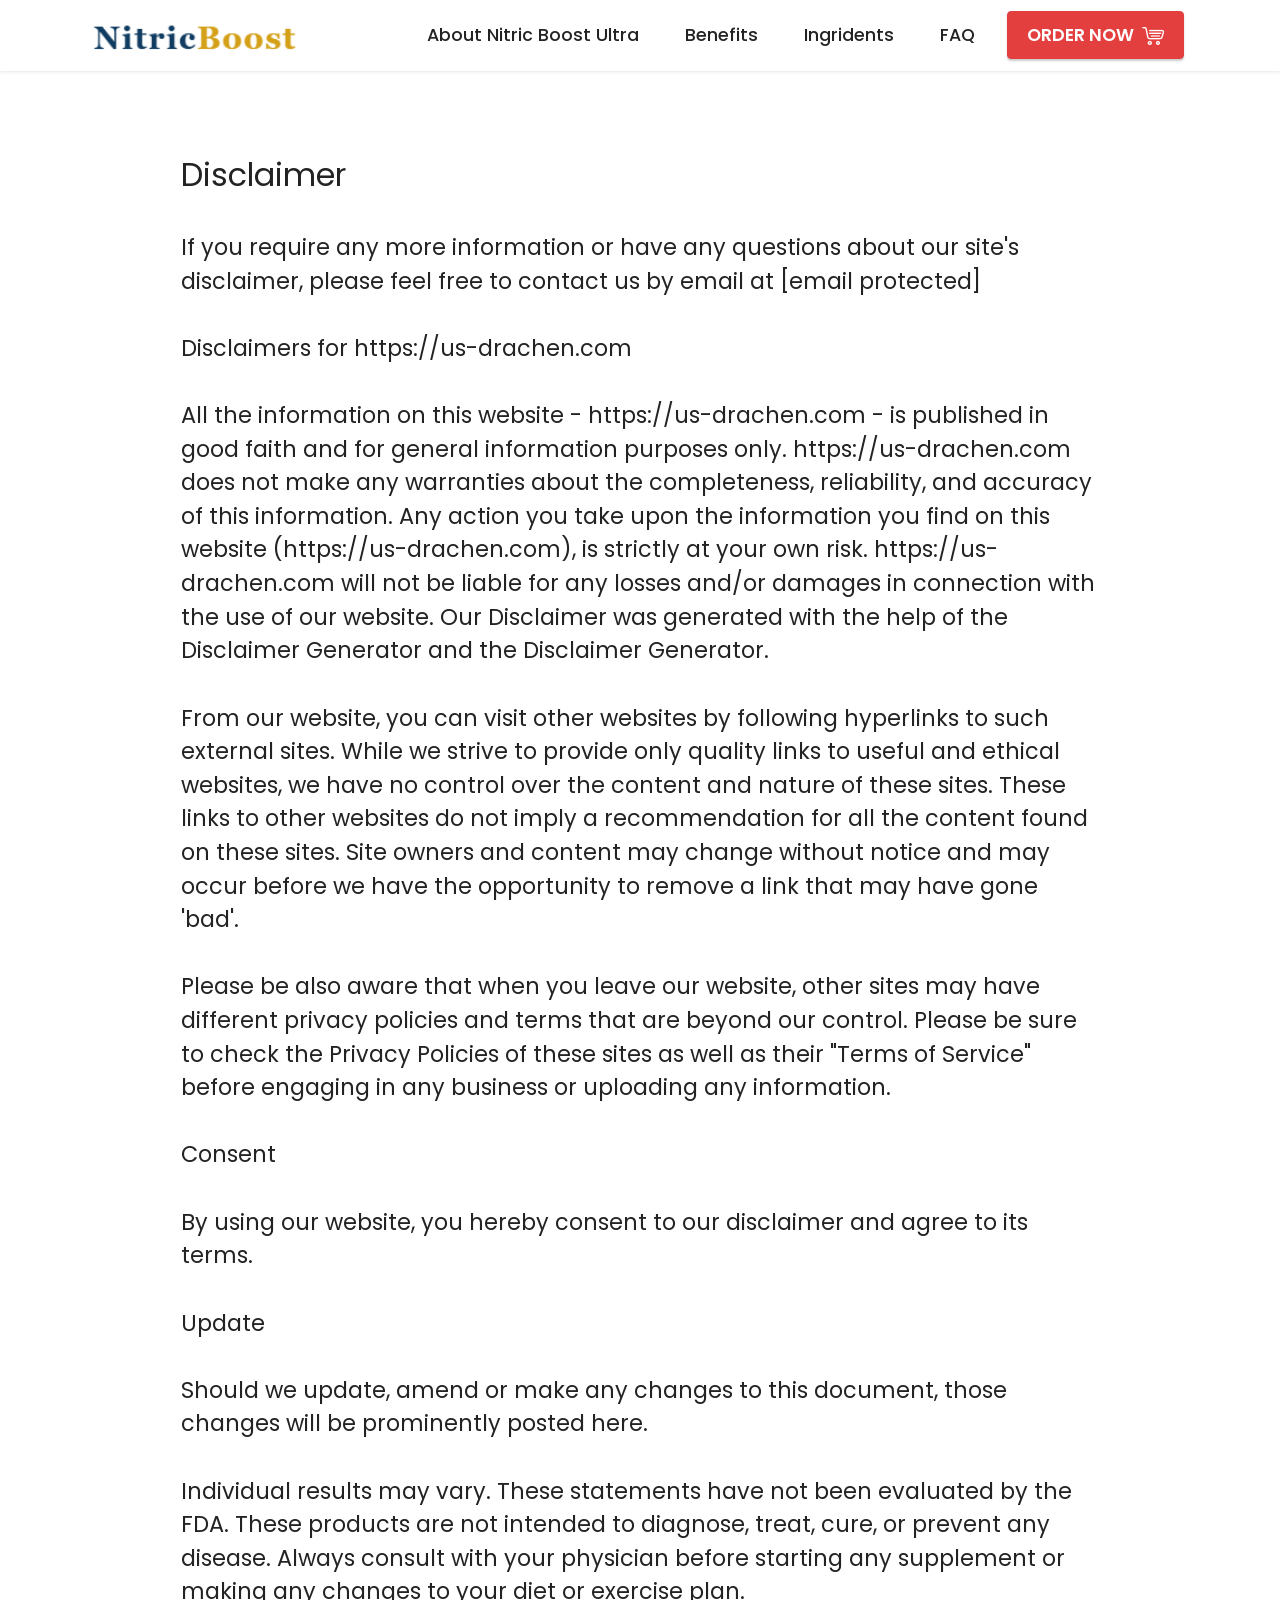
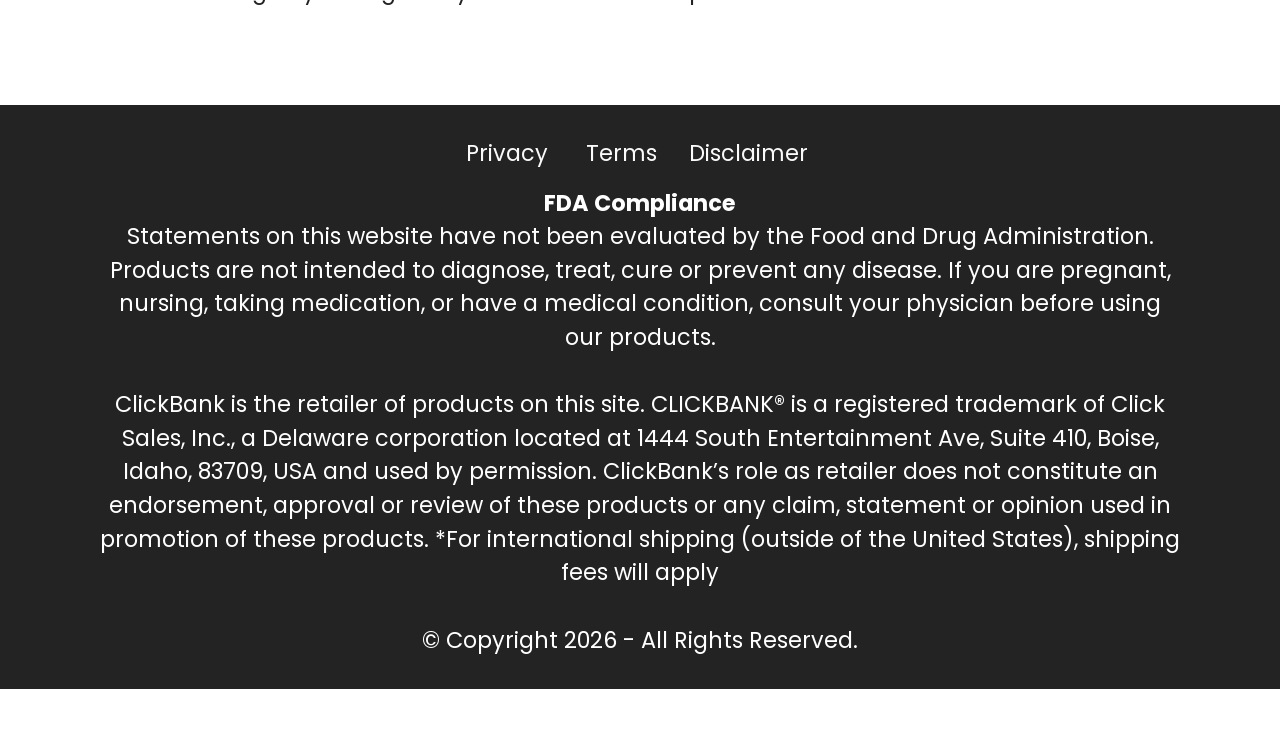
<file: Disclaimer.html>
<!DOCTYPE html>
<html  >
<head>
  <!-- Site made with Mobirise Website Builder v6.1.12, https://mobirise.com -->
  <meta charset="UTF-8">
  <meta http-equiv="X-UA-Compatible" content="IE=edge">
  <meta name="generator" content="Mobirise v6.1.12, mobirise.com">
  <meta name="viewport" content="width=device-width, initial-scale=1, minimum-scale=1">
  <link rel="shortcut icon" href="assets/images/images203-128x82.png" type="image/x-icon">
  <meta name="description" content="Disclaimer of Drachen Male Enhancement Spray">
  
  
  <title>Disclaimer</title>
  <link rel="stylesheet" href="assets/web/assets/mobirise-icons-bold/mobirise-icons-bold.css">
  <link rel="stylesheet" href="assets/bootstrap/css/bootstrap.min.css">
  <link rel="stylesheet" href="assets/animatecss/animate.css">
  <link rel="stylesheet" href="assets/dropdown/css/style.css">
  <link rel="stylesheet" href="assets/socicon/css/styles.css">
  <link rel="stylesheet" href="assets/theme/css/style.css">
  <link rel="preload" href="https://fonts.googleapis.com/css?family=Poppins:100,100i,200,200i,300,300i,400,400i,500,500i,600,600i,700,700i,800,800i,900,900i&display=swap" as="style" onload="this.onload=null;this.rel='stylesheet'">
  <noscript><link rel="stylesheet" href="https://fonts.googleapis.com/css?family=Poppins:100,100i,200,200i,300,300i,400,400i,500,500i,600,600i,700,700i,800,800i,900,900i&display=swap"></noscript>
  <link rel="preload" as="style" href="assets/mobirise/css/mbr-additional.css?v=fG1IJe"><link rel="stylesheet" href="assets/mobirise/css/mbr-additional.css?v=fG1IJe" type="text/css">

  
  
  
</head>
<body>
  
  <section data-bs-version="5.1" class="menu menu2 cid-tuC40mmOYC" once="menu" id="menu2-0">
    
    <nav class="navbar navbar-dropdown navbar-expand-lg">
        <div class="container">
            <div class="navbar-brand">
                <span class="navbar-logo">
                    <a href="https://www.smloudtrack.com/4K61JQXM6/9S3G7KR/?source_id=us-drachen">
                        <img src="assets/images/screenshot202026-10-2420192535-196x43.webp" alt="New Era Protect-logo" style="height: 3rem;">
                    </a>
                </span>
                
            </div>
            <button class="navbar-toggler" type="button" data-toggle="collapse" data-bs-toggle="collapse" data-target="#navbarSupportedContent" data-bs-target="#navbarSupportedContent" aria-controls="navbarNavAltMarkup" aria-expanded="false" aria-label="Toggle navigation">
                <div class="hamburger">
                    <span></span>
                    <span></span>
                    <span></span>
                    <span></span>
                </div>
            </button>
            <div class="collapse navbar-collapse" id="navbarSupportedContent">
                <ul class="navbar-nav nav-dropdown" data-app-modern-menu="true"><li class="nav-item"><a class="nav-link link text-black display-4" href="index.html#info1-7">
                            About Nitric Boost Ultra</a></li>
                    <li class="nav-item"><a class="nav-link link text-black display-4" href="index.html#info1-c">Benefits</a></li>
                    <li class="nav-item"><a class="nav-link link text-black display-4" href="index.html#info1-q">Ingridents</a>
                    </li><li class="nav-item"><a class="nav-link link text-black display-4" href="index.html#info1-14">FAQ</a></li></ul>
                
                <div class="navbar-buttons mbr-section-btn"><a class="btn btn-secondary display-4" href="https://kxevku.s.gy/URxbIv" target="_blank"><span class="mbrib-shopping-cart mbr-iconfont mbr-iconfont-btn"></span>ORDER NOW</a></div>
            </div>
        </div>
    </nav>
</section>

<section data-bs-version="5.1" class="content5 cid-tuGD9xm7zj" id="content5-1g">
    
    <div class="container">
        <div class="row justify-content-center">
            <div class="col-md-12 col-lg-10">
                
                <h4 class="mbr-section-subtitle mbr-fonts-style mb-4 display-5">Disclaimer</h4>
                <p class="mbr-text mbr-fonts-style display-7">If you require any more information or have any questions about our site's disclaimer, please feel free to contact us by email at [email protected]
<br>
<br>Disclaimers for https://us-drachen.com
<br>
<br>All the information on this website - https://us-drachen.com - is published in good faith and for general information purposes only. https://us-drachen.com does not make any warranties about the completeness, reliability, and accuracy of this information. Any action you take upon the information you find on this website (https://us-drachen.com), is strictly at your own risk. https://us-drachen.com will not be liable for any losses and/or damages in connection with the use of our website. Our Disclaimer was generated with the help of the Disclaimer Generator and the Disclaimer Generator.
<br>
<br>From our website, you can visit other websites by following hyperlinks to such external sites. While we strive to provide only quality links to useful and ethical websites, we have no control over the content and nature of these sites. These links to other websites do not imply a recommendation for all the content found on these sites. Site owners and content may change without notice and may occur before we have the opportunity to remove a link that may have gone 'bad'.
<br>
<br>Please be also aware that when you leave our website, other sites may have different privacy policies and terms that are beyond our control. Please be sure to check the Privacy Policies of these sites as well as their "Terms of Service" before engaging in any business or uploading any information.
<br>
<br>Consent
<br>
<br>By using our website, you hereby consent to our disclaimer and agree to its terms.
<br>
<br>Update
<br>
<br>Should we update, amend or make any changes to this document, those changes will be prominently posted here.
<br>
<br>Individual results may vary. These statements have not been evaluated by the FDA. These products are not intended to diagnose, treat, cure, or prevent any disease. Always consult with your physician before starting any supplement or making any changes to your diet or exercise plan.</p>
            </div>
        </div>
    </div>
</section>

<section data-bs-version="5.1" class="footer3 cid-tuGBUXyxtm" once="footers" id="footer3-1e">

    

    

    <div class="container">
        <div class="media-container-row align-center mbr-white">
            <div class="row row-links">
                <ul class="foot-menu">
                    
                    
                    
                    
                    
                <li class="foot-menu-item mbr-fonts-style display-7"><a href="Privacy.html" class="text-white" target="_blank">Privacy</a>&nbsp;</li><li class="foot-menu-item mbr-fonts-style display-7"><a href="Terms.html" class="text-white" target="_blank">Terms</a></li><li class="foot-menu-item mbr-fonts-style display-7"><a href="Disclaimer.html" class="text-white" target="_blank">Disclaimer&nbsp;</a><a href="Disclaimer.html" class="text-white" target="_blank"><br></a></li></ul>
            </div>
            
            <div class="row row-copirayt">
                <p class="mbr-text mb-0 mbr-fonts-style mbr-white align-center display-7"><strong>FDA Compliance
</strong><br>Statements on this website have not been evaluated by the Food and Drug Administration. Products are not intended to diagnose, treat, cure or prevent any disease. If you are pregnant, nursing, taking medication, or have a medical condition, consult your physician before using our products.
<br>
<br>ClickBank is the retailer of products on this site. CLICKBANK® is a registered trademark of Click Sales, Inc., a Delaware corporation located at 1444 South Entertainment Ave, Suite 410, Boise, Idaho, 83709, USA and used by permission. ClickBank’s role as retailer does not constitute an endorsement, approval or review of these products or any claim, statement or opinion used in promotion of these products. *For international shipping (outside of the United States), shipping fees will apply
<br> 
<br>© Copyright 2026 - All Rights Reserved.</p>
            </div>
        </div>
    </div>
</section><section class="display-7" style="padding: 0;align-items: center;justify-content: center;flex-wrap: wrap;    align-content: center;display: flex;position: relative;height: 4rem;"><a href="https://mobiri.se/4949637" style="flex: 1 1;height: 4rem;position: absolute;width: 100%;z-index: 1;"><img alt="" style="height: 4rem;" src="[data-uri]"></a><p style="margin: 0;text-align: center;" class="display-7">&#8204;</p><a style="z-index:1" href="https://mobirise.com"> Website Building Software</a></section><script src="assets/bootstrap/js/bootstrap.bundle.min.js"></script>  <script src="assets/smoothscroll/smooth-scroll.js"></script>  <script src="assets/ytplayer/index.js"></script>  <script src="assets/dropdown/js/navbar-dropdown.js"></script>  <script src="assets/theme/js/script.js"></script>  
  
  
 <div id="scrollToTop" class="scrollToTop mbr-arrow-up"><a style="text-align: center;"><i class="mbr-arrow-up-icon mbr-arrow-up-icon-cm cm-icon cm-icon-smallarrow-up"></i></a></div>
    <input name="animation" type="hidden">
  </body>
</html>
</file>
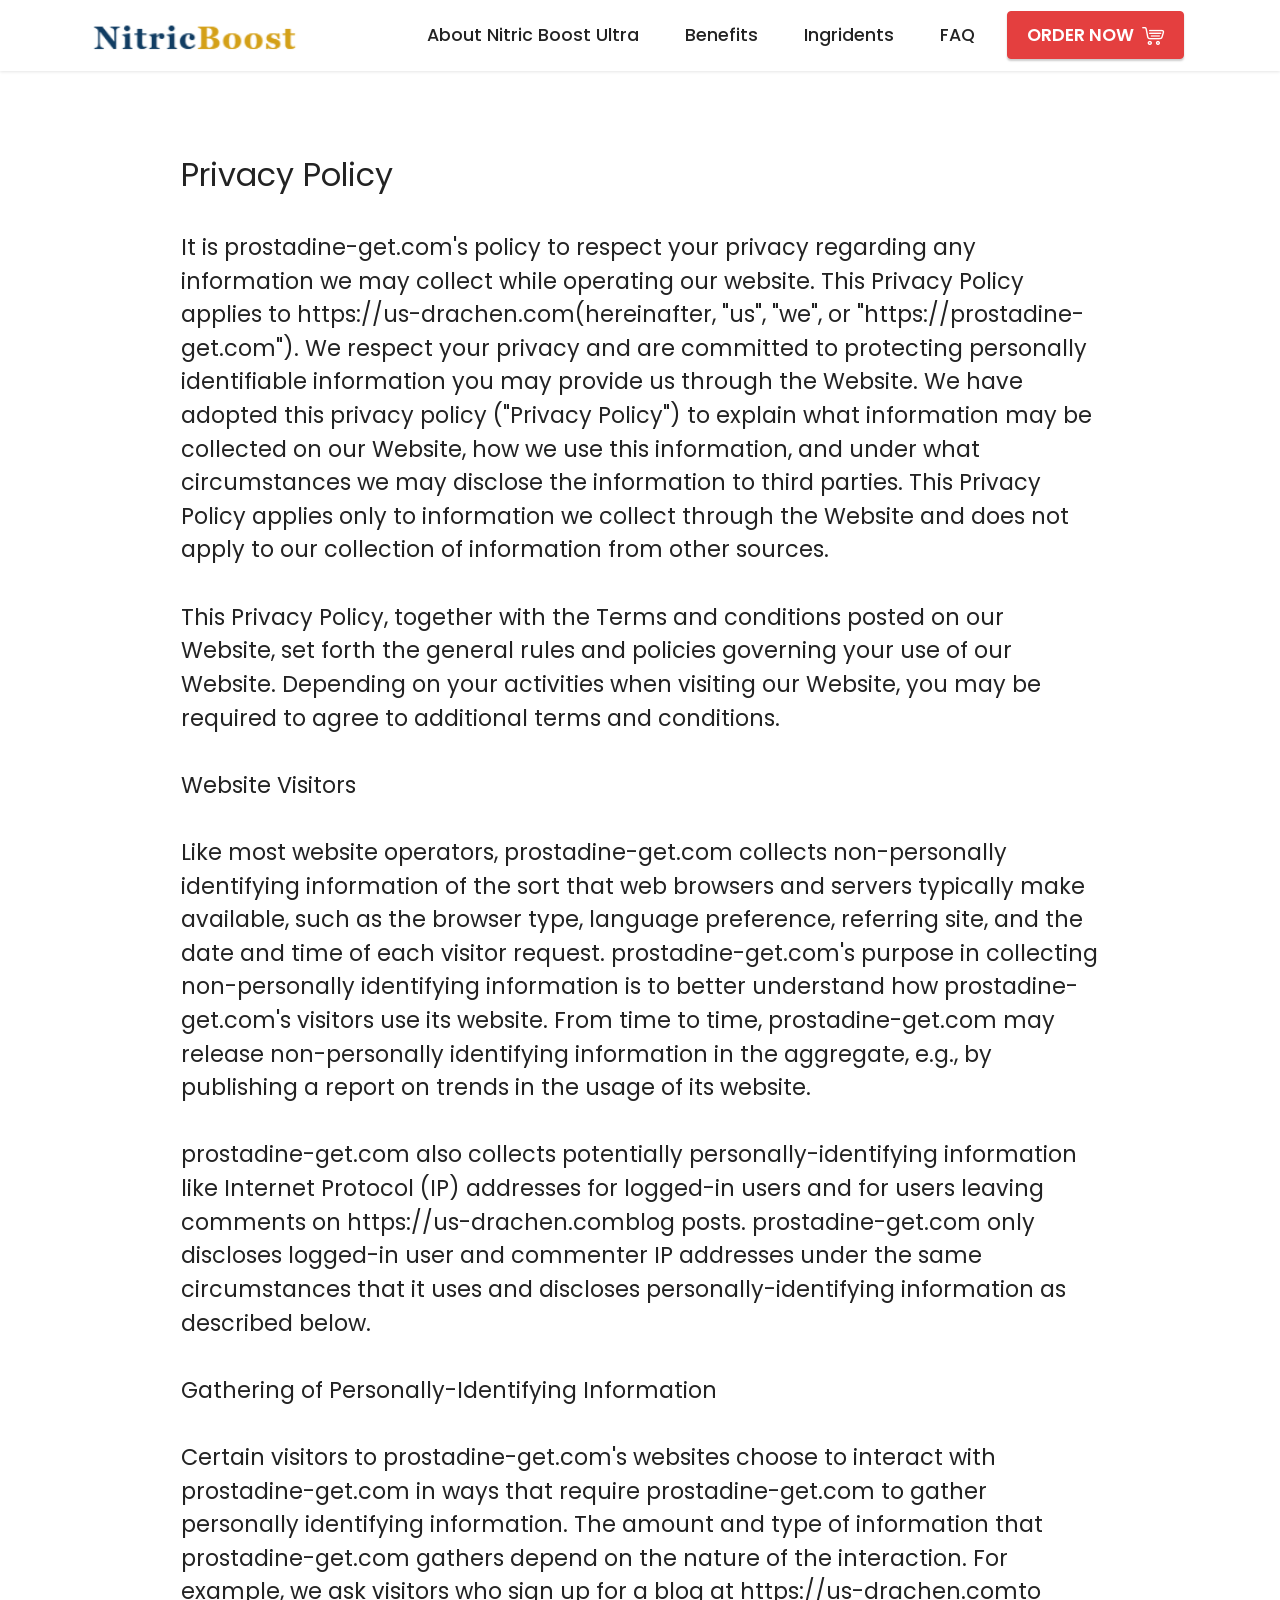
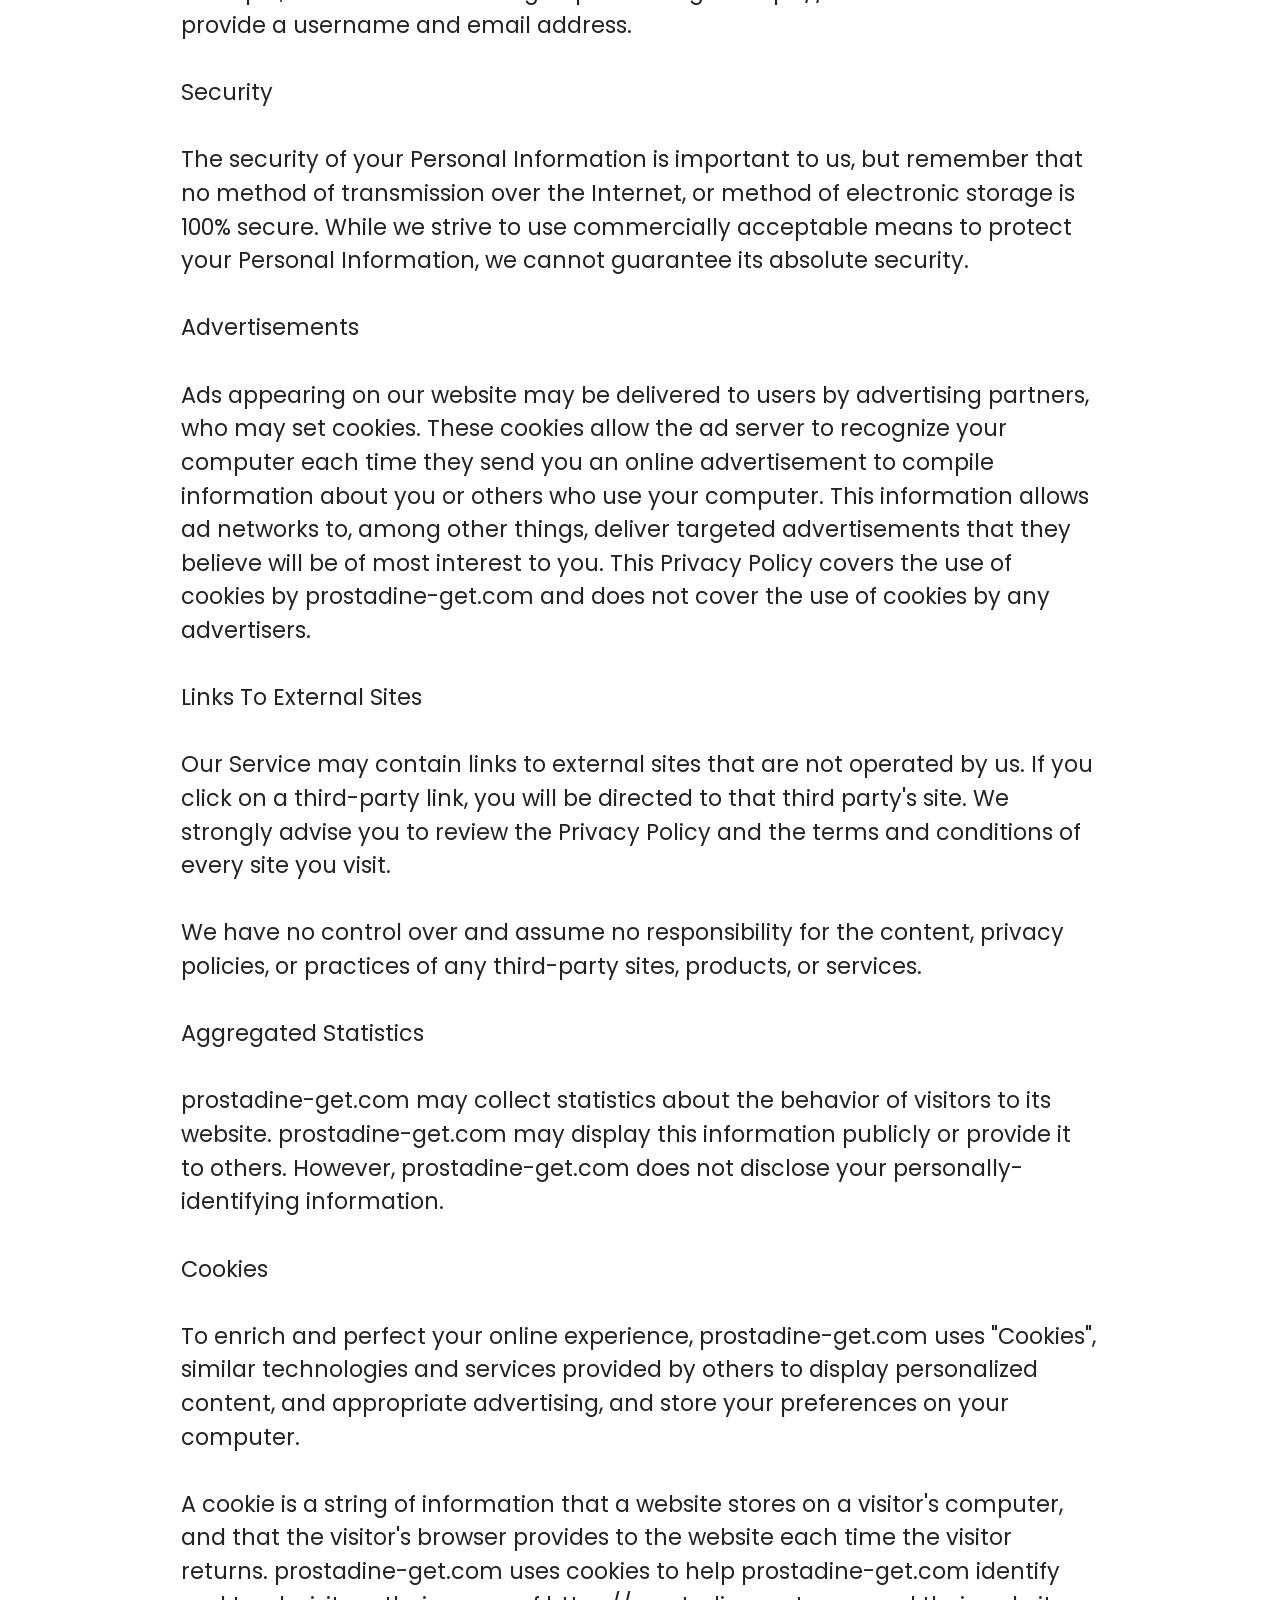
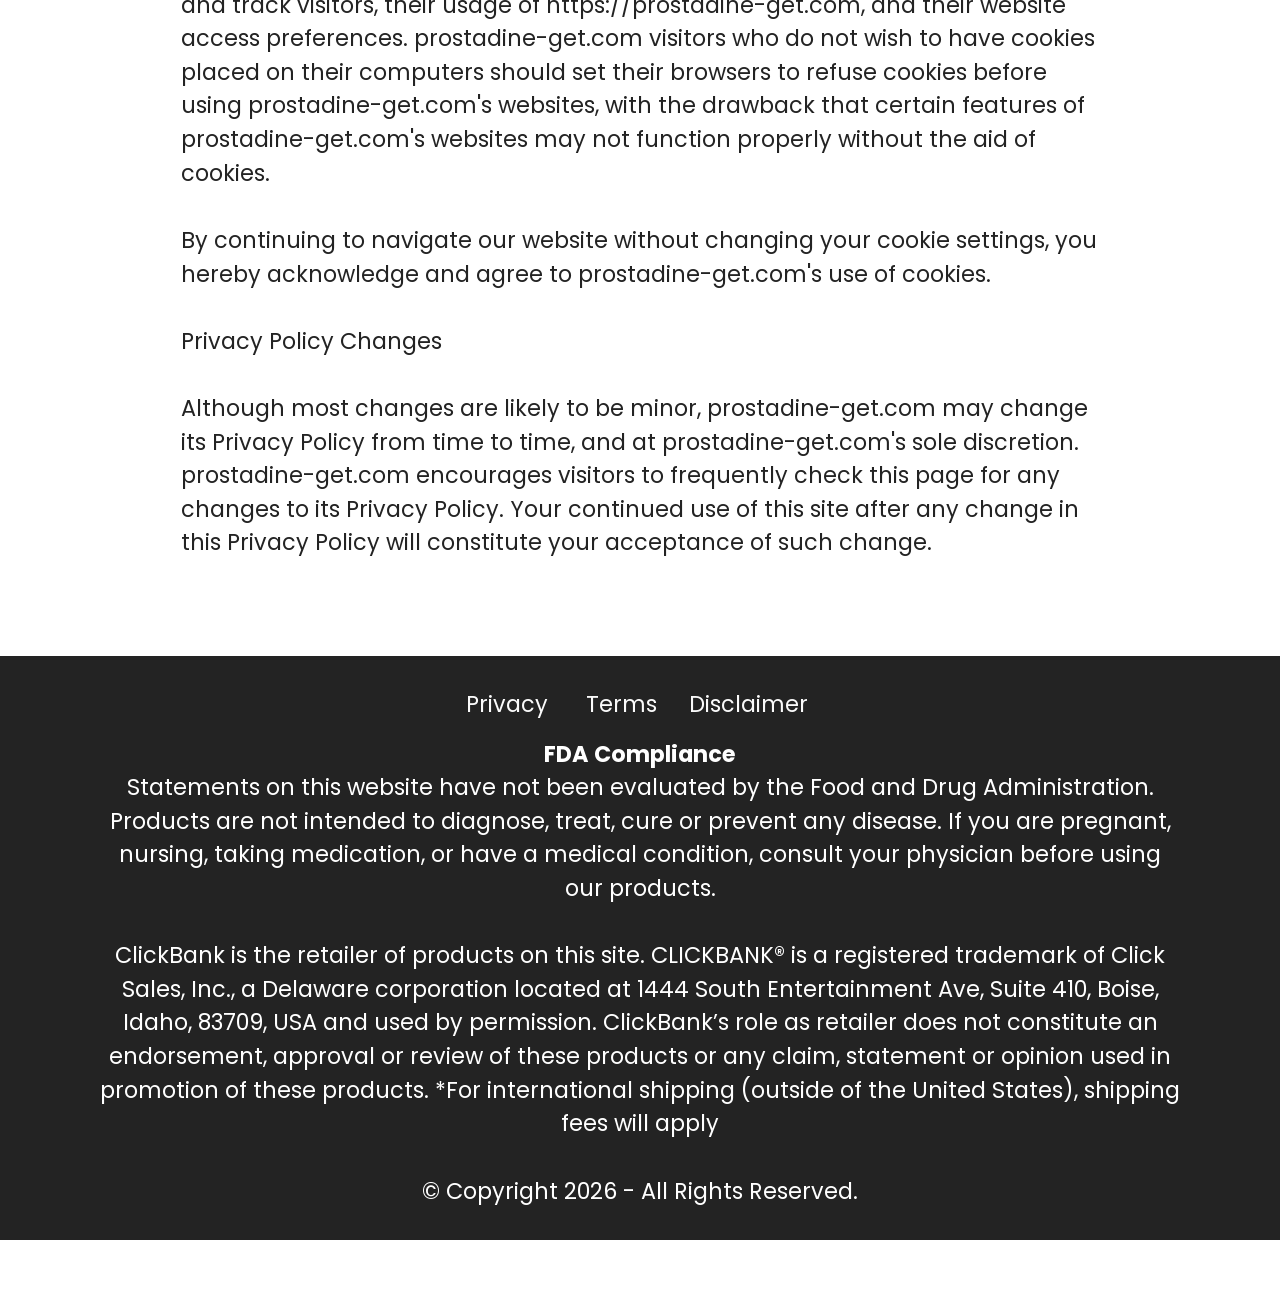
<file: Privacy.html>
<!DOCTYPE html>
<html  >
<head>
  <!-- Site made with Mobirise Website Builder v6.1.12, https://mobirise.com -->
  <meta charset="UTF-8">
  <meta http-equiv="X-UA-Compatible" content="IE=edge">
  <meta name="generator" content="Mobirise v6.1.12, mobirise.com">
  <meta name="viewport" content="width=device-width, initial-scale=1, minimum-scale=1">
  <link rel="shortcut icon" href="assets/images/images203-128x82.png" type="image/x-icon">
  <meta name="description" content="Privacy Polices of Drachen Male Enhancement Spray">
  
  
  <title>Privacy</title>
  <link rel="stylesheet" href="assets/web/assets/mobirise-icons-bold/mobirise-icons-bold.css">
  <link rel="stylesheet" href="assets/bootstrap/css/bootstrap.min.css">
  <link rel="stylesheet" href="assets/animatecss/animate.css">
  <link rel="stylesheet" href="assets/dropdown/css/style.css">
  <link rel="stylesheet" href="assets/socicon/css/styles.css">
  <link rel="stylesheet" href="assets/theme/css/style.css">
  <link rel="preload" href="https://fonts.googleapis.com/css?family=Poppins:100,100i,200,200i,300,300i,400,400i,500,500i,600,600i,700,700i,800,800i,900,900i&display=swap" as="style" onload="this.onload=null;this.rel='stylesheet'">
  <noscript><link rel="stylesheet" href="https://fonts.googleapis.com/css?family=Poppins:100,100i,200,200i,300,300i,400,400i,500,500i,600,600i,700,700i,800,800i,900,900i&display=swap"></noscript>
  <link rel="preload" as="style" href="assets/mobirise/css/mbr-additional.css?v=XJNEt3"><link rel="stylesheet" href="assets/mobirise/css/mbr-additional.css?v=XJNEt3" type="text/css">

  
  
  
</head>
<body>
  
  <section data-bs-version="5.1" class="menu menu2 cid-tuC40mmOYC" once="menu" id="menu2-0">
    
    <nav class="navbar navbar-dropdown navbar-expand-lg">
        <div class="container">
            <div class="navbar-brand">
                <span class="navbar-logo">
                    <a href="https://www.smloudtrack.com/4K61JQXM6/9S3G7KR/?source_id=us-drachen">
                        <img src="assets/images/screenshot202026-10-2420192535-196x43.webp" alt="New Era Protect-logo" style="height: 3rem;">
                    </a>
                </span>
                
            </div>
            <button class="navbar-toggler" type="button" data-toggle="collapse" data-bs-toggle="collapse" data-target="#navbarSupportedContent" data-bs-target="#navbarSupportedContent" aria-controls="navbarNavAltMarkup" aria-expanded="false" aria-label="Toggle navigation">
                <div class="hamburger">
                    <span></span>
                    <span></span>
                    <span></span>
                    <span></span>
                </div>
            </button>
            <div class="collapse navbar-collapse" id="navbarSupportedContent">
                <ul class="navbar-nav nav-dropdown" data-app-modern-menu="true"><li class="nav-item"><a class="nav-link link text-black display-4" href="index.html#info1-7">
                            About Nitric Boost Ultra</a></li>
                    <li class="nav-item"><a class="nav-link link text-black display-4" href="index.html#info1-c">Benefits</a></li>
                    <li class="nav-item"><a class="nav-link link text-black display-4" href="index.html#info1-q">Ingridents</a>
                    </li><li class="nav-item"><a class="nav-link link text-black display-4" href="index.html#info1-14">FAQ</a></li></ul>
                
                <div class="navbar-buttons mbr-section-btn"><a class="btn btn-secondary display-4" href="https://kxevku.s.gy/URxbIv" target="_blank"><span class="mbrib-shopping-cart mbr-iconfont mbr-iconfont-btn"></span>ORDER NOW</a></div>
            </div>
        </div>
    </nav>
</section>

<section data-bs-version="5.1" class="content5 cid-tuGDhnDqnm" id="content5-1h">
    
    <div class="container">
        <div class="row justify-content-center">
            <div class="col-md-12 col-lg-10">
                
                <h4 class="mbr-section-subtitle mbr-fonts-style mb-4 display-5">Privacy Policy</h4>
                <p class="mbr-text mbr-fonts-style display-7">It is prostadine-get.com's policy to respect your privacy regarding any information we may collect while operating our website. This Privacy Policy applies to https://us-drachen.com(hereinafter, "us", "we", or "https://prostadine-get.com"). We respect your privacy and are committed to protecting personally identifiable information you may provide us through the Website. We have adopted this privacy policy ("Privacy Policy") to explain what information may be collected on our Website, how we use this information, and under what circumstances we may disclose the information to third parties. This Privacy Policy applies only to information we collect through the Website and does not apply to our collection of information from other sources.
<br>
<br>This Privacy Policy, together with the Terms and conditions posted on our Website, set forth the general rules and policies governing your use of our Website. Depending on your activities when visiting our Website, you may be required to agree to additional terms and conditions.
<br>
<br>Website Visitors
<br>
<br>Like most website operators, prostadine-get.com collects non-personally identifying information of the sort that web browsers and servers typically make available, such as the browser type, language preference, referring site, and the date and time of each visitor request. prostadine-get.com's purpose in collecting non-personally identifying information is to better understand how prostadine-get.com's visitors use its website. From time to time, prostadine-get.com may release non-personally identifying information in the aggregate, e.g., by publishing a report on trends in the usage of its website.
<br>
<br>prostadine-get.com also collects potentially personally-identifying information like Internet Protocol (IP) addresses for logged-in users and for users leaving comments on https://us-drachen.comblog posts. prostadine-get.com only discloses logged-in user and commenter IP addresses under the same circumstances that it uses and discloses personally-identifying information as described below.
<br>
<br>Gathering of Personally-Identifying Information
<br>
<br>Certain visitors to prostadine-get.com's websites choose to interact with prostadine-get.com in ways that require prostadine-get.com to gather personally identifying information. The amount and type of information that prostadine-get.com gathers depend on the nature of the interaction. For example, we ask visitors who sign up for a blog at https://us-drachen.comto provide a username and email address.
<br>
<br>Security
<br>
<br>The security of your Personal Information is important to us, but remember that no method of transmission over the Internet, or method of electronic storage is 100% secure. While we strive to use commercially acceptable means to protect your Personal Information, we cannot guarantee its absolute security.
<br>
<br>Advertisements
<br>
<br>Ads appearing on our website may be delivered to users by advertising partners, who may set cookies. These cookies allow the ad server to recognize your computer each time they send you an online advertisement to compile information about you or others who use your computer. This information allows ad networks to, among other things, deliver targeted advertisements that they believe will be of most interest to you. This Privacy Policy covers the use of cookies by prostadine-get.com and does not cover the use of cookies by any advertisers.
<br>
<br>Links To External Sites
<br>
<br>Our Service may contain links to external sites that are not operated by us. If you click on a third-party link, you will be directed to that third party's site. We strongly advise you to review the Privacy Policy and the terms and conditions of every site you visit.
<br>
<br>We have no control over and assume no responsibility for the content, privacy policies, or practices of any third-party sites, products, or services.
<br>
<br>Aggregated Statistics
<br>
<br>prostadine-get.com may collect statistics about the behavior of visitors to its website. prostadine-get.com may display this information publicly or provide it to others. However, prostadine-get.com does not disclose your personally-identifying information.
<br>
<br>Cookies
<br>
<br>To enrich and perfect your online experience, prostadine-get.com uses "Cookies", similar technologies and services provided by others to display personalized content, and appropriate advertising, and store your preferences on your computer.
<br>
<br>A cookie is a string of information that a website stores on a visitor's computer, and that the visitor's browser provides to the website each time the visitor returns. prostadine-get.com uses cookies to help prostadine-get.com identify and track visitors, their usage of https://prostadine-get.com, and their website access preferences. prostadine-get.com visitors who do not wish to have cookies placed on their computers should set their browsers to refuse cookies before using prostadine-get.com's websites, with the drawback that certain features of prostadine-get.com's websites may not function properly without the aid of cookies.
<br>
<br>By continuing to navigate our website without changing your cookie settings, you hereby acknowledge and agree to prostadine-get.com's use of cookies.
<br>
<br>Privacy Policy Changes
<br>
<br>Although most changes are likely to be minor, prostadine-get.com may change its Privacy Policy from time to time, and at prostadine-get.com's sole discretion. prostadine-get.com encourages visitors to frequently check this page for any changes to its Privacy Policy. Your continued use of this site after any change in this Privacy Policy will constitute your acceptance of such change.</p>
            </div>
        </div>
    </div>
</section>

<section data-bs-version="5.1" class="footer3 cid-tuGBUXyxtm" once="footers" id="footer3-1e">

    

    

    <div class="container">
        <div class="media-container-row align-center mbr-white">
            <div class="row row-links">
                <ul class="foot-menu">
                    
                    
                    
                    
                    
                <li class="foot-menu-item mbr-fonts-style display-7"><a href="Privacy.html" class="text-white" target="_blank">Privacy</a>&nbsp;</li><li class="foot-menu-item mbr-fonts-style display-7"><a href="Terms.html" class="text-white" target="_blank">Terms</a></li><li class="foot-menu-item mbr-fonts-style display-7"><a href="Disclaimer.html" class="text-white" target="_blank">Disclaimer&nbsp;</a><a href="Disclaimer.html" class="text-white" target="_blank"><br></a></li></ul>
            </div>
            
            <div class="row row-copirayt">
                <p class="mbr-text mb-0 mbr-fonts-style mbr-white align-center display-7"><strong>FDA Compliance
</strong><br>Statements on this website have not been evaluated by the Food and Drug Administration. Products are not intended to diagnose, treat, cure or prevent any disease. If you are pregnant, nursing, taking medication, or have a medical condition, consult your physician before using our products.
<br>
<br>ClickBank is the retailer of products on this site. CLICKBANK® is a registered trademark of Click Sales, Inc., a Delaware corporation located at 1444 South Entertainment Ave, Suite 410, Boise, Idaho, 83709, USA and used by permission. ClickBank’s role as retailer does not constitute an endorsement, approval or review of these products or any claim, statement or opinion used in promotion of these products. *For international shipping (outside of the United States), shipping fees will apply
<br> 
<br>© Copyright 2026 - All Rights Reserved.</p>
            </div>
        </div>
    </div>
</section><section class="display-7" style="padding: 0;align-items: center;justify-content: center;flex-wrap: wrap;    align-content: center;display: flex;position: relative;height: 4rem;"><a href="https://mobiri.se/4949637" style="flex: 1 1;height: 4rem;position: absolute;width: 100%;z-index: 1;"><img alt="" style="height: 4rem;" src="[data-uri]"></a><p style="margin: 0;text-align: center;" class="display-7">&#8204;</p><a style="z-index:1" href="https://mobirise.com/builder/ai-website-creator.html">Free AI Website Creator</a></section><script src="assets/bootstrap/js/bootstrap.bundle.min.js"></script>  <script src="assets/smoothscroll/smooth-scroll.js"></script>  <script src="assets/ytplayer/index.js"></script>  <script src="assets/dropdown/js/navbar-dropdown.js"></script>  <script src="assets/theme/js/script.js"></script>  
  
  
 <div id="scrollToTop" class="scrollToTop mbr-arrow-up"><a style="text-align: center;"><i class="mbr-arrow-up-icon mbr-arrow-up-icon-cm cm-icon cm-icon-smallarrow-up"></i></a></div>
    <input name="animation" type="hidden">
  </body>
</html>
</file>
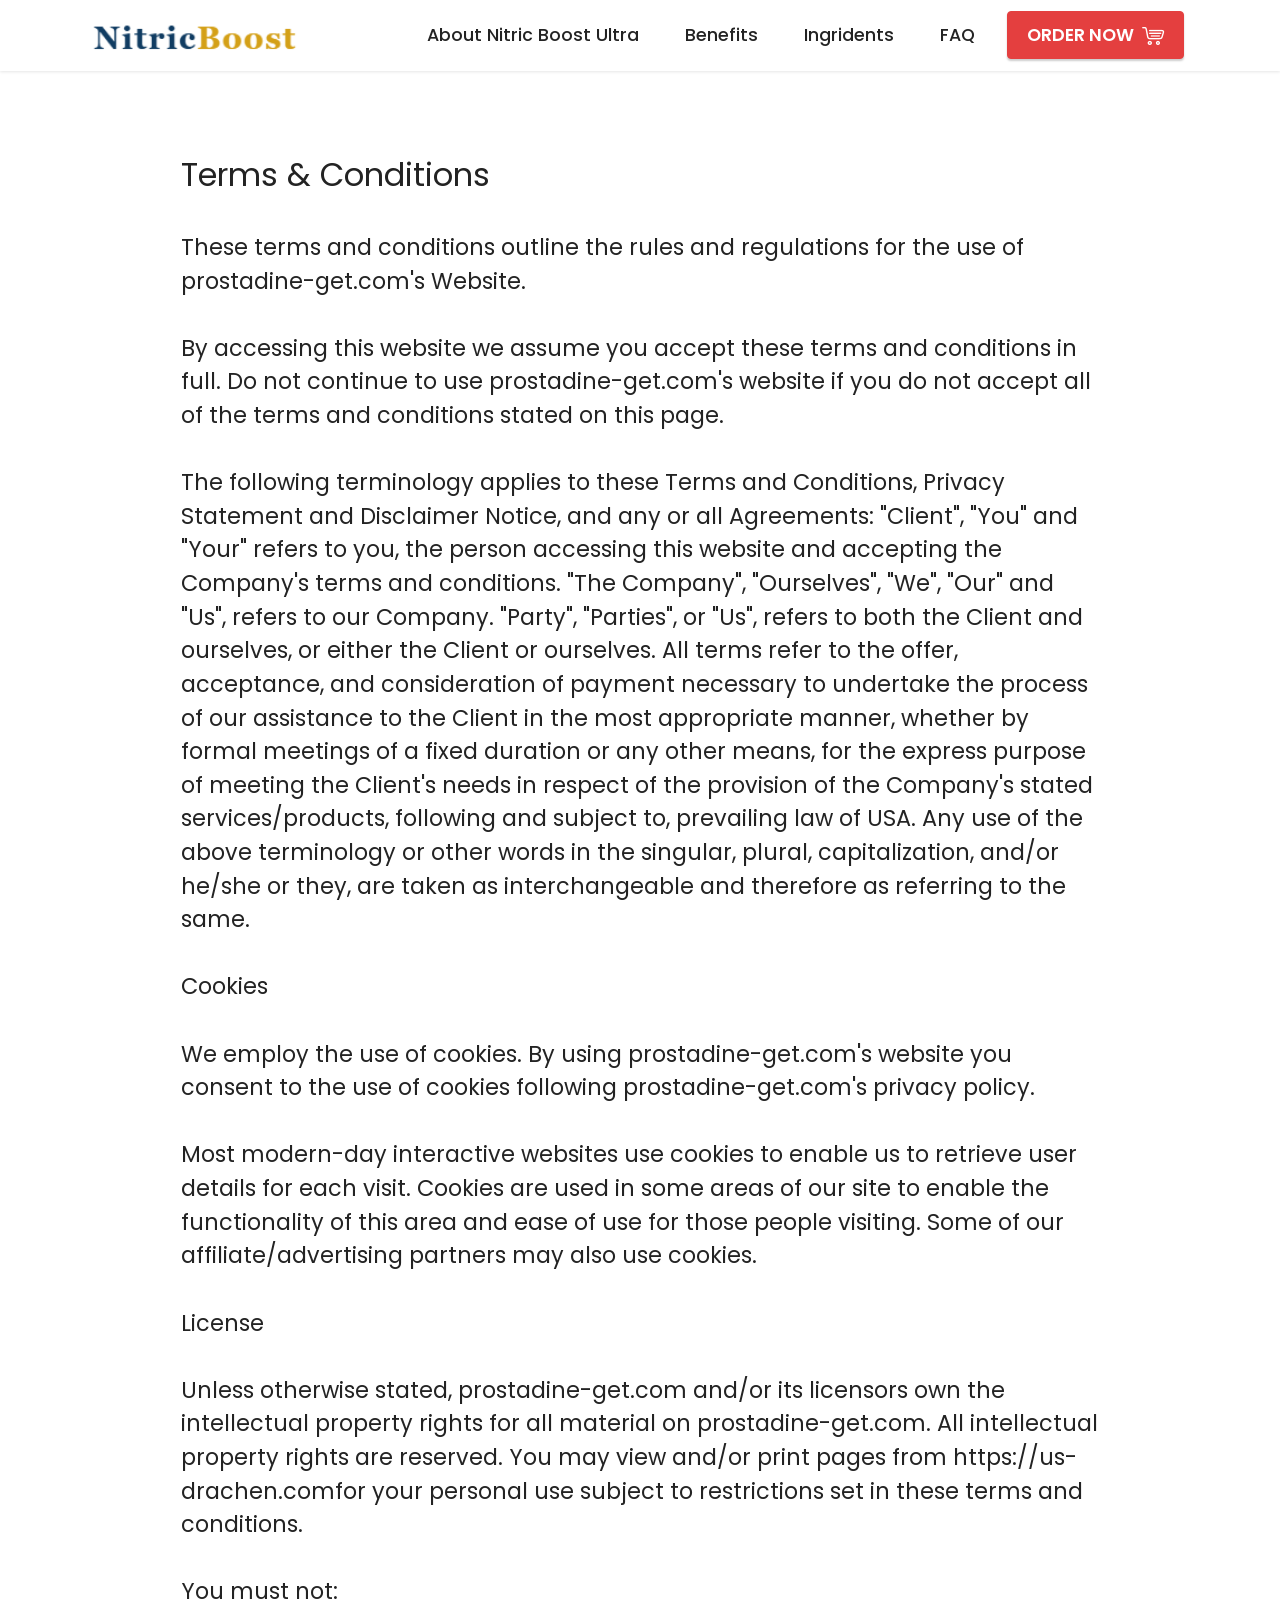
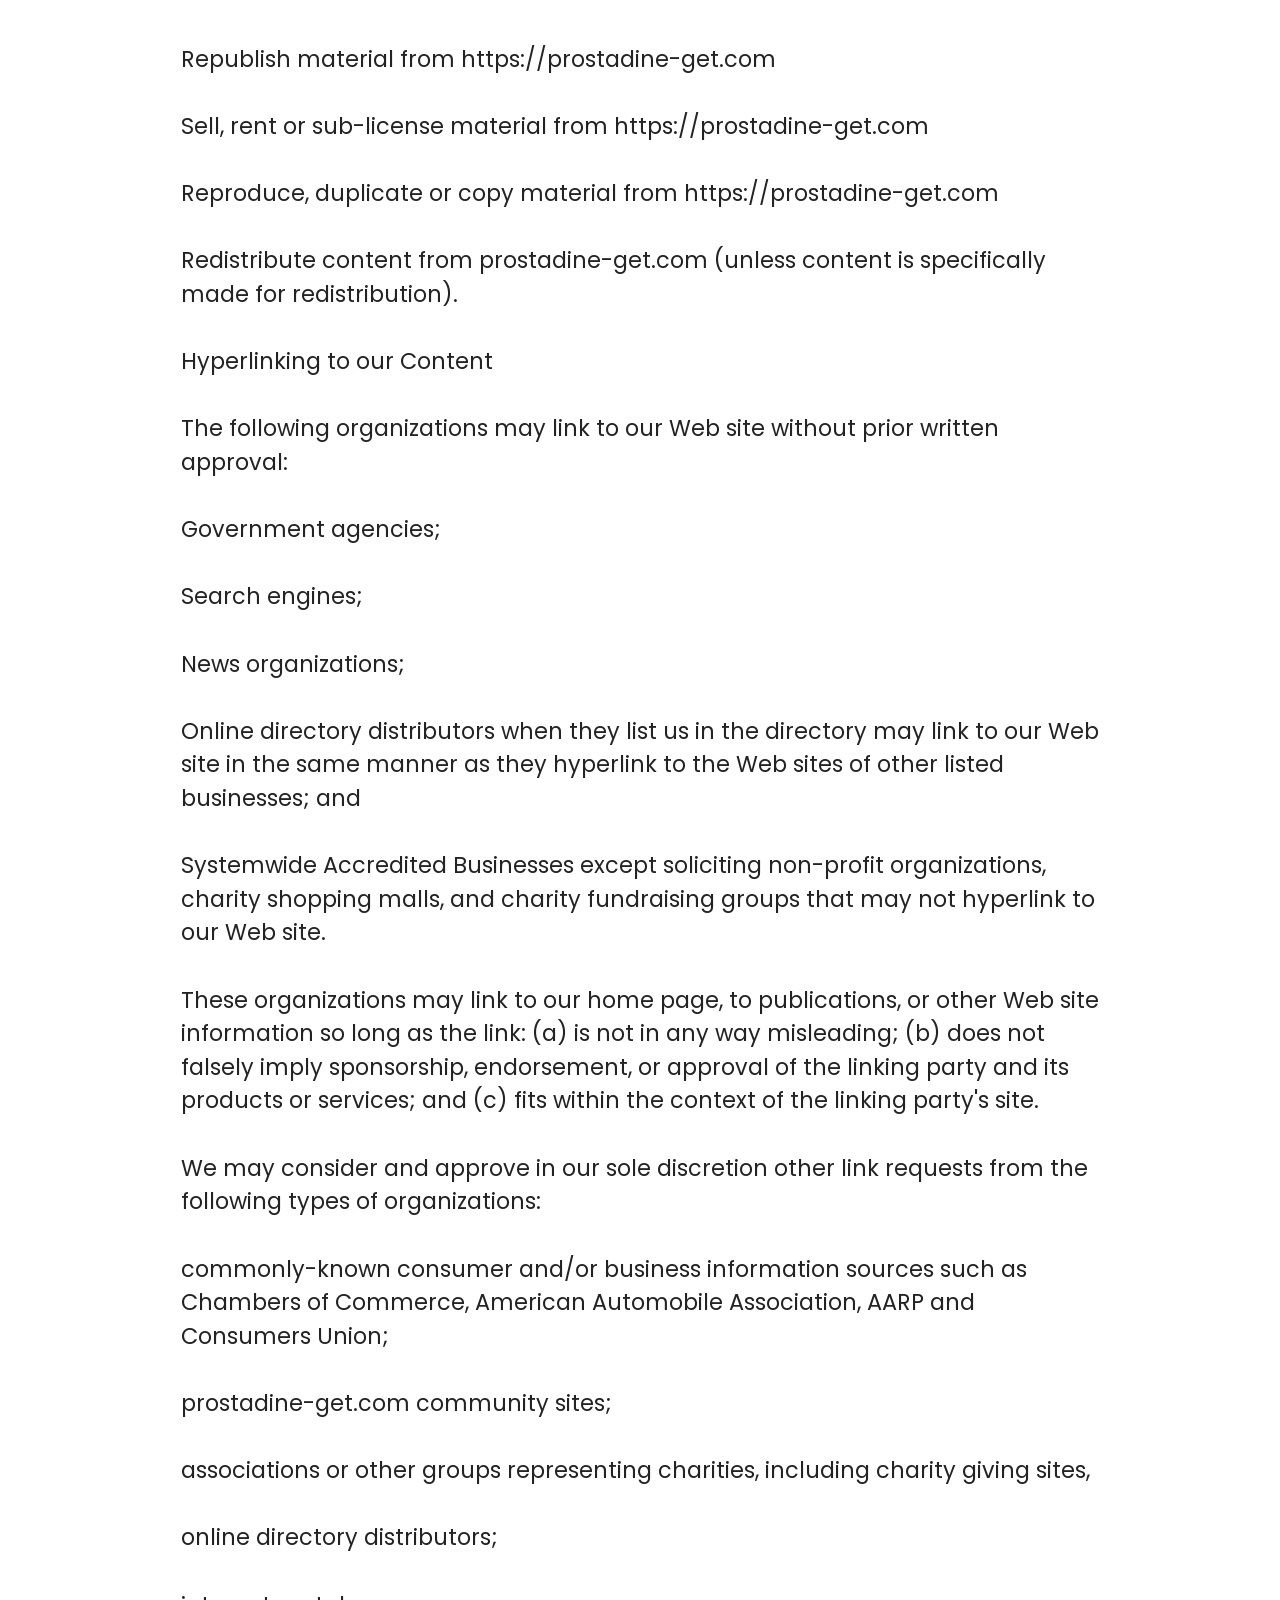
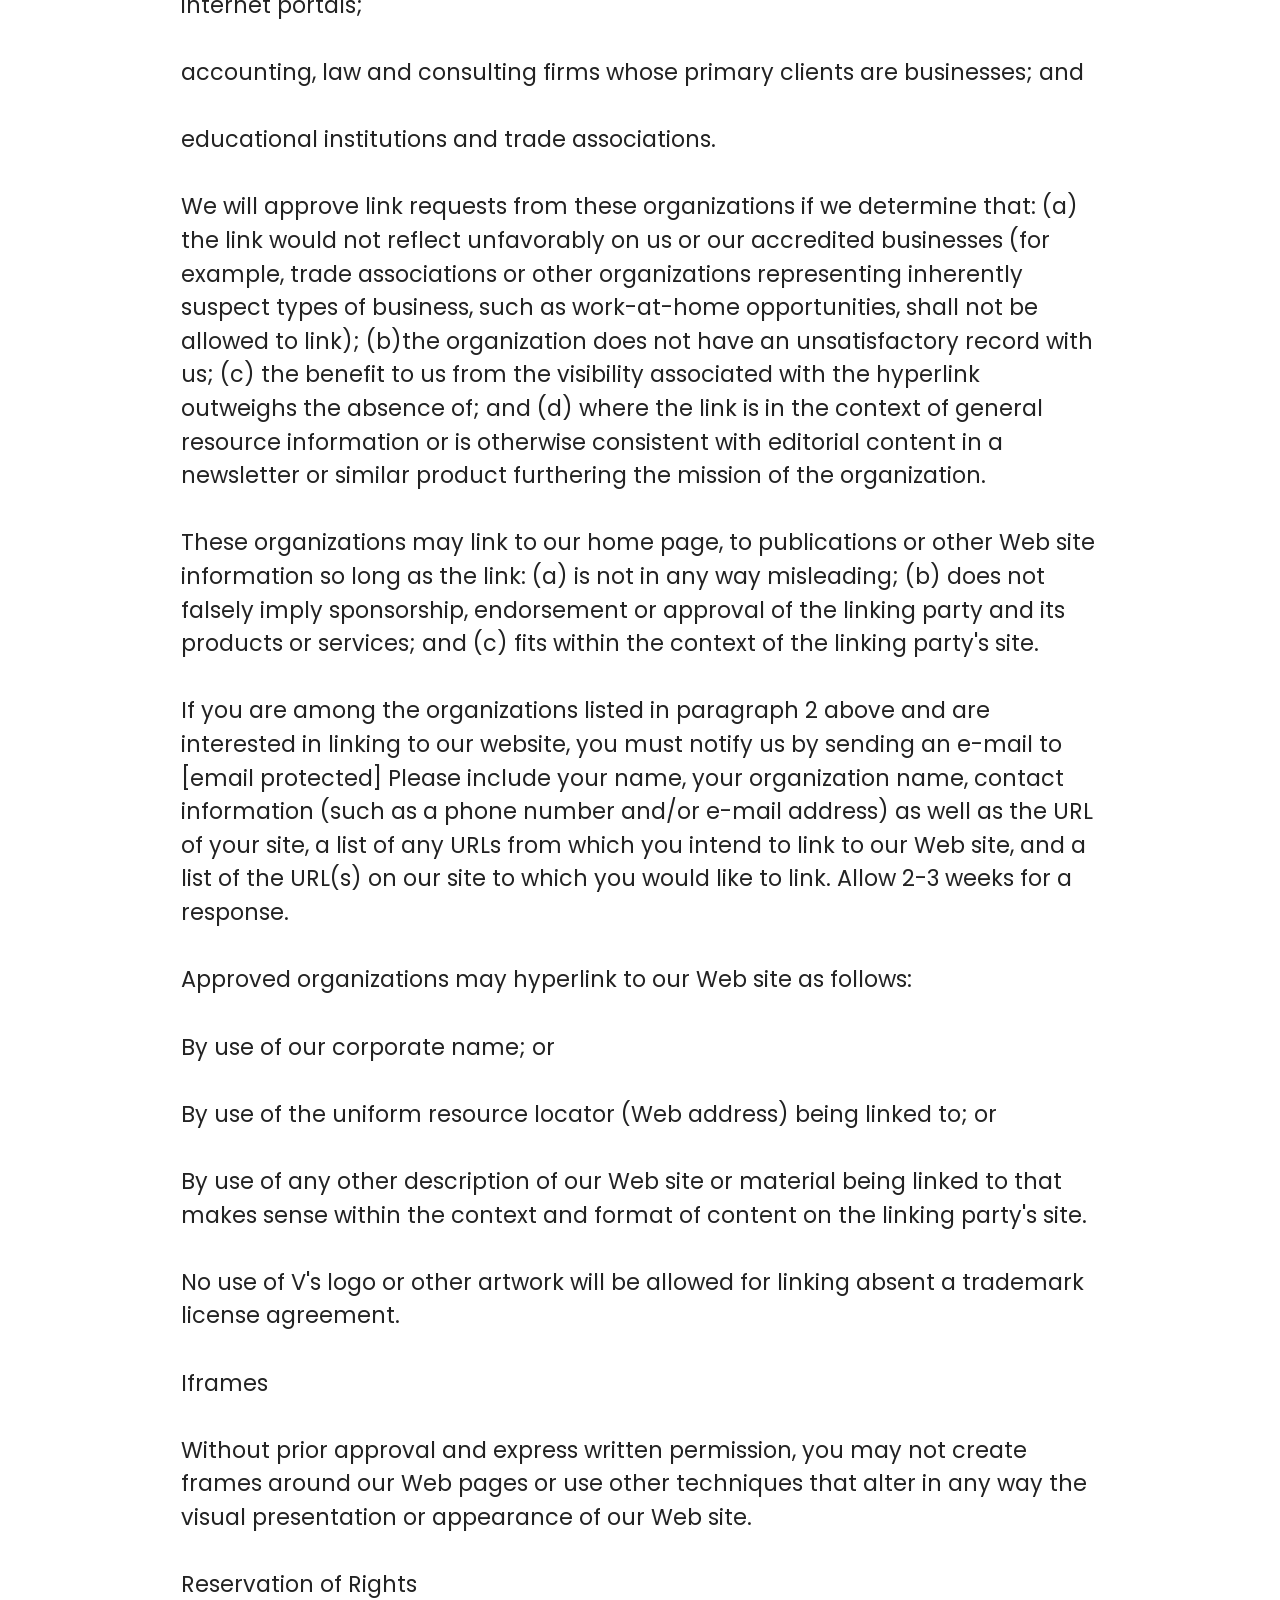
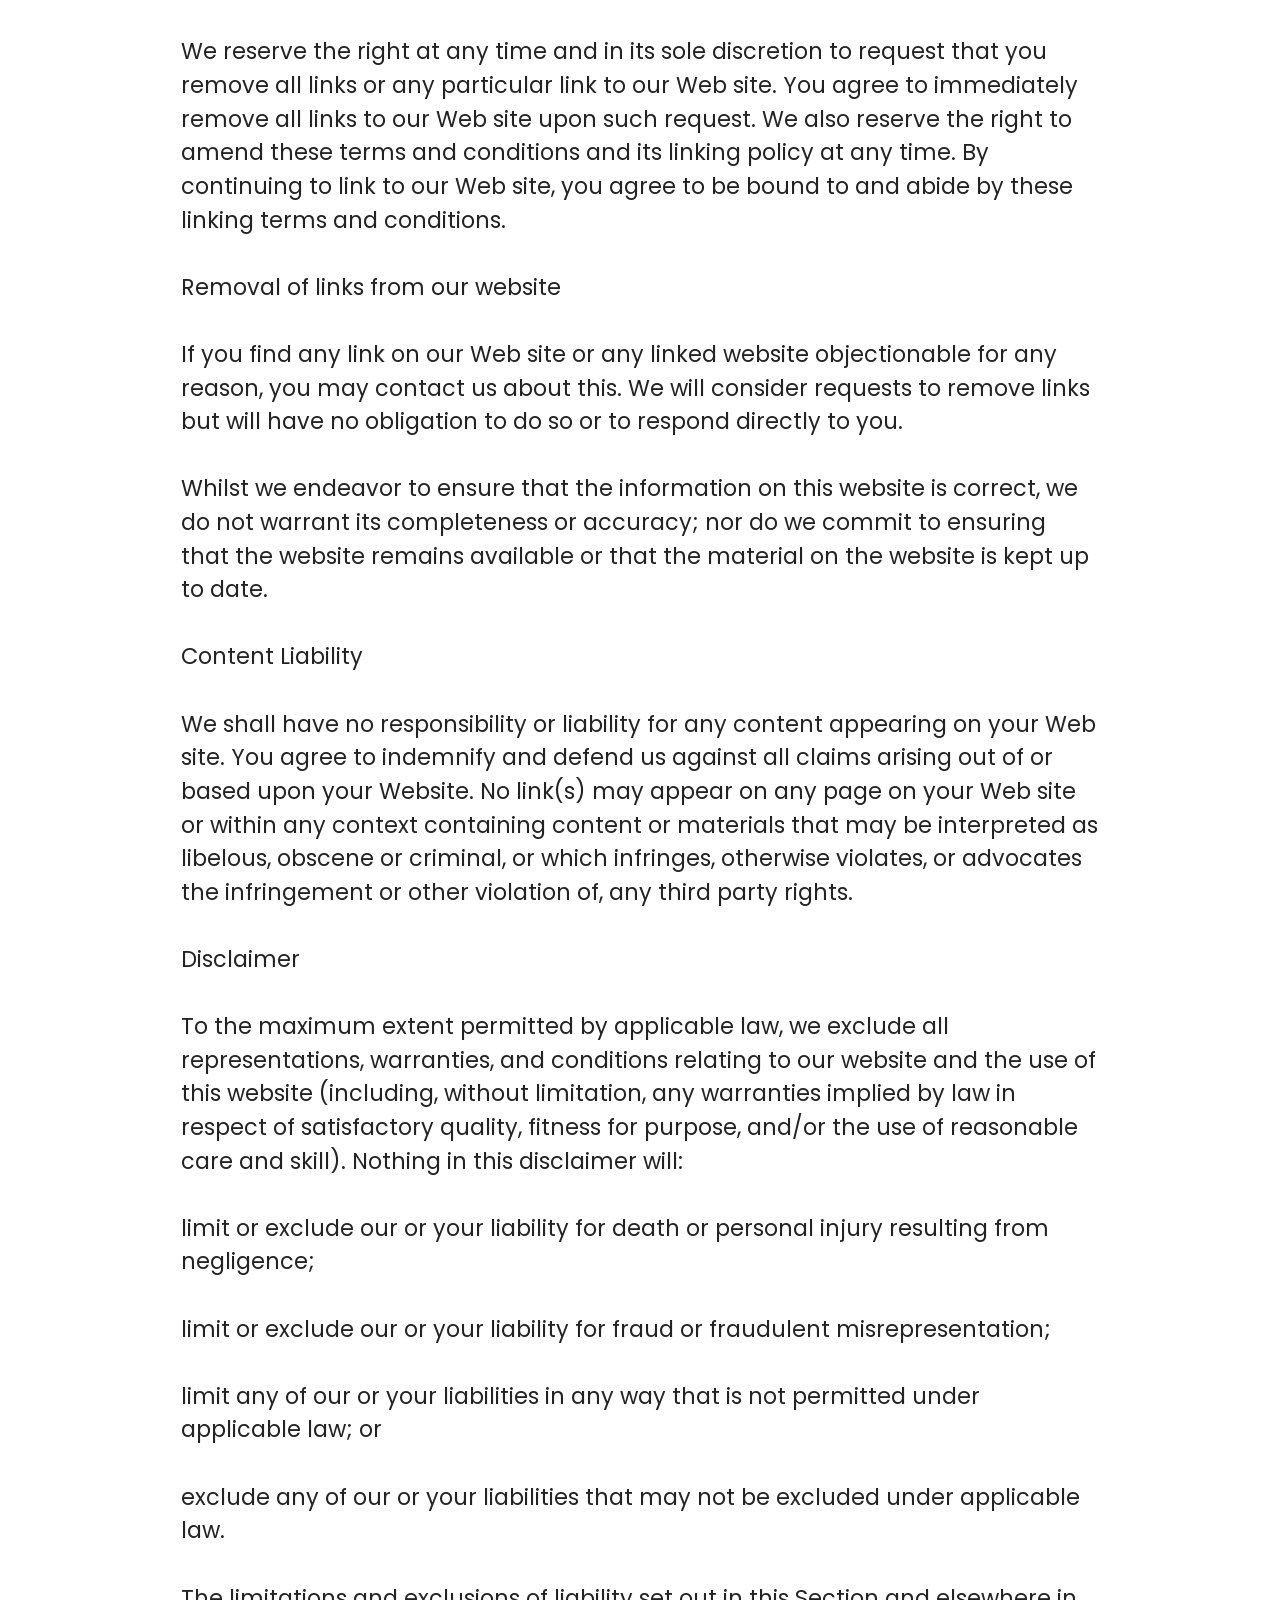
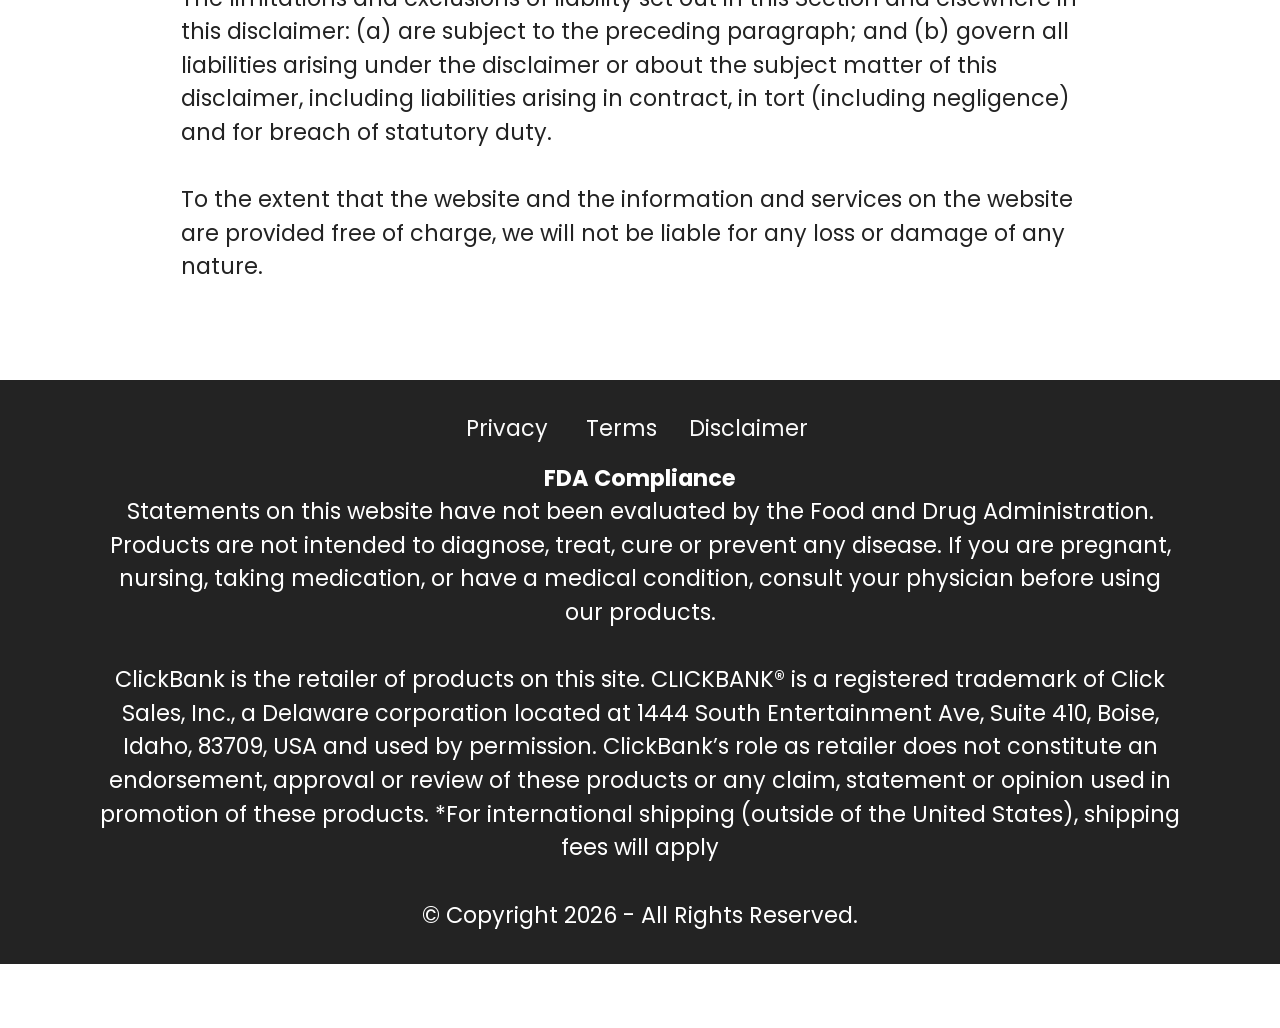
<file: Terms.html>
<!DOCTYPE html>
<html  >
<head>
  <!-- Site made with Mobirise Website Builder v6.1.12, https://mobirise.com -->
  <meta charset="UTF-8">
  <meta http-equiv="X-UA-Compatible" content="IE=edge">
  <meta name="generator" content="Mobirise v6.1.12, mobirise.com">
  <meta name="viewport" content="width=device-width, initial-scale=1, minimum-scale=1">
  <link rel="shortcut icon" href="assets/images/images203-128x82.png" type="image/x-icon">
  <meta name="description" content="Terms of Drachen Male Enhancement Spray">
  
  
  <title>Terms</title>
  <link rel="stylesheet" href="assets/web/assets/mobirise-icons-bold/mobirise-icons-bold.css">
  <link rel="stylesheet" href="assets/bootstrap/css/bootstrap.min.css">
  <link rel="stylesheet" href="assets/animatecss/animate.css">
  <link rel="stylesheet" href="assets/dropdown/css/style.css">
  <link rel="stylesheet" href="assets/socicon/css/styles.css">
  <link rel="stylesheet" href="assets/theme/css/style.css">
  <link rel="preload" href="https://fonts.googleapis.com/css?family=Poppins:100,100i,200,200i,300,300i,400,400i,500,500i,600,600i,700,700i,800,800i,900,900i&display=swap" as="style" onload="this.onload=null;this.rel='stylesheet'">
  <noscript><link rel="stylesheet" href="https://fonts.googleapis.com/css?family=Poppins:100,100i,200,200i,300,300i,400,400i,500,500i,600,600i,700,700i,800,800i,900,900i&display=swap"></noscript>
  <link rel="preload" as="style" href="assets/mobirise/css/mbr-additional.css?v=HSo8cj"><link rel="stylesheet" href="assets/mobirise/css/mbr-additional.css?v=HSo8cj" type="text/css">

  
  
  
</head>
<body>
  
  <section data-bs-version="5.1" class="menu menu2 cid-tuC40mmOYC" once="menu" id="menu2-0">
    
    <nav class="navbar navbar-dropdown navbar-expand-lg">
        <div class="container">
            <div class="navbar-brand">
                <span class="navbar-logo">
                    <a href="https://www.smloudtrack.com/4K61JQXM6/9S3G7KR/?source_id=us-drachen">
                        <img src="assets/images/screenshot202026-10-2420192535-196x43.webp" alt="New Era Protect-logo" style="height: 3rem;">
                    </a>
                </span>
                
            </div>
            <button class="navbar-toggler" type="button" data-toggle="collapse" data-bs-toggle="collapse" data-target="#navbarSupportedContent" data-bs-target="#navbarSupportedContent" aria-controls="navbarNavAltMarkup" aria-expanded="false" aria-label="Toggle navigation">
                <div class="hamburger">
                    <span></span>
                    <span></span>
                    <span></span>
                    <span></span>
                </div>
            </button>
            <div class="collapse navbar-collapse" id="navbarSupportedContent">
                <ul class="navbar-nav nav-dropdown" data-app-modern-menu="true"><li class="nav-item"><a class="nav-link link text-black display-4" href="index.html#info1-7">
                            About Nitric Boost Ultra</a></li>
                    <li class="nav-item"><a class="nav-link link text-black display-4" href="index.html#info1-c">Benefits</a></li>
                    <li class="nav-item"><a class="nav-link link text-black display-4" href="index.html#info1-q">Ingridents</a>
                    </li><li class="nav-item"><a class="nav-link link text-black display-4" href="index.html#info1-14">FAQ</a></li></ul>
                
                <div class="navbar-buttons mbr-section-btn"><a class="btn btn-secondary display-4" href="https://kxevku.s.gy/URxbIv" target="_blank"><span class="mbrib-shopping-cart mbr-iconfont mbr-iconfont-btn"></span>ORDER NOW</a></div>
            </div>
        </div>
    </nav>
</section>

<section data-bs-version="5.1" class="content5 cid-tuGCGWuZgg" id="content5-1f">
    
    <div class="container">
        <div class="row justify-content-center">
            <div class="col-md-12 col-lg-10">
                
                <h4 class="mbr-section-subtitle mbr-fonts-style mb-4 display-5">Terms &amp; Conditions</h4>
                <p class="mbr-text mbr-fonts-style display-7">These terms and conditions outline the rules and regulations for the use of prostadine-get.com's Website.
<br>
<br>By accessing this website we assume you accept these terms and conditions in full. Do not continue to use prostadine-get.com's website if you do not accept all of the terms and conditions stated on this page.
<br>
<br>The following terminology applies to these Terms and Conditions, Privacy Statement and Disclaimer Notice, and any or all Agreements: "Client", "You" and "Your" refers to you, the person accessing this website and accepting the Company's terms and conditions. "The Company", "Ourselves", "We", "Our" and "Us", refers to our Company. "Party", "Parties", or "Us", refers to both the Client and ourselves, or either the Client or ourselves. All terms refer to the offer, acceptance, and consideration of payment necessary to undertake the process of our assistance to the Client in the most appropriate manner, whether by formal meetings of a fixed duration or any other means, for the express purpose of meeting the Client's needs in respect of the provision of the Company's stated services/products, following and subject to, prevailing law of USA. Any use of the above terminology or other words in the singular, plural, capitalization, and/or he/she or they, are taken as interchangeable and therefore as referring to the same.
<br>
<br>Cookies
<br>
<br>We employ the use of cookies. By using prostadine-get.com's website you consent to the use of cookies following prostadine-get.com's privacy policy.
<br>
<br>Most modern-day interactive websites use cookies to enable us to retrieve user details for each visit. Cookies are used in some areas of our site to enable the functionality of this area and ease of use for those people visiting. Some of our affiliate/advertising partners may also use cookies.
<br>
<br>License
<br>
<br>Unless otherwise stated, prostadine-get.com and/or its licensors own the intellectual property rights for all material on prostadine-get.com. All intellectual property rights are reserved. You may view and/or print pages from https://us-drachen.comfor your personal use subject to restrictions set in these terms and conditions.
<br>
<br>You must not:
<br>
<br>Republish material from https://prostadine-get.com
<br>
<br>Sell, rent or sub-license material from https://prostadine-get.com
<br>
<br>Reproduce, duplicate or copy material from https://prostadine-get.com
<br>
<br>Redistribute content from prostadine-get.com (unless content is specifically made for redistribution).
<br>
<br>Hyperlinking to our Content
<br>
<br>The following organizations may link to our Web site without prior written approval:
<br>
<br>Government agencies;
<br>
<br>Search engines;
<br>
<br>News organizations;
<br>
<br>Online directory distributors when they list us in the directory may link to our Web site in the same manner as they hyperlink to the Web sites of other listed businesses; and
<br>
<br>Systemwide Accredited Businesses except soliciting non-profit organizations, charity shopping malls, and charity fundraising groups that may not hyperlink to our Web site.
<br>
<br>These organizations may link to our home page, to publications, or other Web site information so long as the link: (a) is not in any way misleading; (b) does not falsely imply sponsorship, endorsement, or approval of the linking party and its products or services; and (c) fits within the context of the linking party's site.
<br>
<br>We may consider and approve in our sole discretion other link requests from the following types of organizations:
<br>
<br>commonly-known consumer and/or business information sources such as Chambers of Commerce, American Automobile Association, AARP and Consumers Union;
<br>
<br>prostadine-get.com community sites;
<br>
<br>associations or other groups representing charities, including charity giving sites,
<br>
<br>online directory distributors;
<br>
<br>internet portals;
<br>
<br>accounting, law and consulting firms whose primary clients are businesses; and
<br>
<br>educational institutions and trade associations.
<br>
<br>We will approve link requests from these organizations if we determine that: (a) the link would not reflect unfavorably on us or our accredited businesses (for example, trade associations or other organizations representing inherently suspect types of business, such as work-at-home opportunities, shall not be allowed to link); (b)the organization does not have an unsatisfactory record with us; (c) the benefit to us from the visibility associated with the hyperlink outweighs the absence of; and (d) where the link is in the context of general resource information or is otherwise consistent with editorial content in a newsletter or similar product furthering the mission of the organization.
<br>
<br>These organizations may link to our home page, to publications or other Web site information so long as the link: (a) is not in any way misleading; (b) does not falsely imply sponsorship, endorsement or approval of the linking party and its products or services; and (c) fits within the context of the linking party's site.
<br>
<br>If you are among the organizations listed in paragraph 2 above and are interested in linking to our website, you must notify us by sending an e-mail to [email protected] Please include your name, your organization name, contact information (such as a phone number and/or e-mail address) as well as the URL of your site, a list of any URLs from which you intend to link to our Web site, and a list of the URL(s) on our site to which you would like to link. Allow 2-3 weeks for a response.
<br>
<br>Approved organizations may hyperlink to our Web site as follows:
<br>
<br>By use of our corporate name; or
<br>
<br>By use of the uniform resource locator (Web address) being linked to; or
<br>
<br>By use of any other description of our Web site or material being linked to that makes sense within the context and format of content on the linking party's site.
<br>
<br>No use of V's logo or other artwork will be allowed for linking absent a trademark license agreement.
<br>
<br>Iframes
<br>
<br>Without prior approval and express written permission, you may not create frames around our Web pages or use other techniques that alter in any way the visual presentation or appearance of our Web site.
<br>
<br>Reservation of Rights
<br>
<br>We reserve the right at any time and in its sole discretion to request that you remove all links or any particular link to our Web site. You agree to immediately remove all links to our Web site upon such request. We also reserve the right to amend these terms and conditions and its linking policy at any time. By continuing to link to our Web site, you agree to be bound to and abide by these linking terms and conditions.
<br>
<br>Removal of links from our website
<br>
<br>If you find any link on our Web site or any linked website objectionable for any reason, you may contact us about this. We will consider requests to remove links but will have no obligation to do so or to respond directly to you.
<br>
<br>Whilst we endeavor to ensure that the information on this website is correct, we do not warrant its completeness or accuracy; nor do we commit to ensuring that the website remains available or that the material on the website is kept up to date.
<br>
<br>Content Liability
<br>
<br>We shall have no responsibility or liability for any content appearing on your Web site. You agree to indemnify and defend us against all claims arising out of or based upon your Website. No link(s) may appear on any page on your Web site or within any context containing content or materials that may be interpreted as libelous, obscene or criminal, or which infringes, otherwise violates, or advocates the infringement or other violation of, any third party rights.
<br>
<br>Disclaimer
<br>
<br>To the maximum extent permitted by applicable law, we exclude all representations, warranties, and conditions relating to our website and the use of this website (including, without limitation, any warranties implied by law in respect of satisfactory quality, fitness for purpose, and/or the use of reasonable care and skill). Nothing in this disclaimer will:
<br>
<br>limit or exclude our or your liability for death or personal injury resulting from negligence;
<br>
<br>limit or exclude our or your liability for fraud or fraudulent misrepresentation;
<br>
<br>limit any of our or your liabilities in any way that is not permitted under applicable law; or
<br>
<br>exclude any of our or your liabilities that may not be excluded under applicable law.
<br>
<br>The limitations and exclusions of liability set out in this Section and elsewhere in this disclaimer: (a) are subject to the preceding paragraph; and (b) govern all liabilities arising under the disclaimer or about the subject matter of this disclaimer, including liabilities arising in contract, in tort (including negligence) and for breach of statutory duty.
<br>
<br>To the extent that the website and the information and services on the website are provided free of charge, we will not be liable for any loss or damage of any nature.</p>
            </div>
        </div>
    </div>
</section>

<section data-bs-version="5.1" class="footer3 cid-tuGBUXyxtm" once="footers" id="footer3-1e">

    

    

    <div class="container">
        <div class="media-container-row align-center mbr-white">
            <div class="row row-links">
                <ul class="foot-menu">
                    
                    
                    
                    
                    
                <li class="foot-menu-item mbr-fonts-style display-7"><a href="Privacy.html" class="text-white" target="_blank">Privacy</a>&nbsp;</li><li class="foot-menu-item mbr-fonts-style display-7"><a href="Terms.html" class="text-white" target="_blank">Terms</a></li><li class="foot-menu-item mbr-fonts-style display-7"><a href="Disclaimer.html" class="text-white" target="_blank">Disclaimer&nbsp;</a><a href="Disclaimer.html" class="text-white" target="_blank"><br></a></li></ul>
            </div>
            
            <div class="row row-copirayt">
                <p class="mbr-text mb-0 mbr-fonts-style mbr-white align-center display-7"><strong>FDA Compliance
</strong><br>Statements on this website have not been evaluated by the Food and Drug Administration. Products are not intended to diagnose, treat, cure or prevent any disease. If you are pregnant, nursing, taking medication, or have a medical condition, consult your physician before using our products.
<br>
<br>ClickBank is the retailer of products on this site. CLICKBANK® is a registered trademark of Click Sales, Inc., a Delaware corporation located at 1444 South Entertainment Ave, Suite 410, Boise, Idaho, 83709, USA and used by permission. ClickBank’s role as retailer does not constitute an endorsement, approval or review of these products or any claim, statement or opinion used in promotion of these products. *For international shipping (outside of the United States), shipping fees will apply
<br> 
<br>© Copyright 2026 - All Rights Reserved.</p>
            </div>
        </div>
    </div>
</section><section class="display-7" style="padding: 0;align-items: center;justify-content: center;flex-wrap: wrap;    align-content: center;display: flex;position: relative;height: 4rem;"><a href="https://mobiri.se/4949637" style="flex: 1 1;height: 4rem;position: absolute;width: 100%;z-index: 1;"><img alt="" style="height: 4rem;" src="[data-uri]"></a><p style="margin: 0;text-align: center;" class="display-7">&#8204;</p><a style="z-index:1" href="https://mobirise.com"> Website Building Software</a></section><script src="assets/bootstrap/js/bootstrap.bundle.min.js"></script>  <script src="assets/smoothscroll/smooth-scroll.js"></script>  <script src="assets/ytplayer/index.js"></script>  <script src="assets/dropdown/js/navbar-dropdown.js"></script>  <script src="assets/theme/js/script.js"></script>  
  
  
 <div id="scrollToTop" class="scrollToTop mbr-arrow-up"><a style="text-align: center;"><i class="mbr-arrow-up-icon mbr-arrow-up-icon-cm cm-icon cm-icon-smallarrow-up"></i></a></div>
    <input name="animation" type="hidden">
  </body>
</html>
</file>
<file: assets/web/assets/mobirise-icons2/mobirise2.css>
@font-face {
  font-family: 'Moririse2';
  font-display: swap;
  src:  url('mobirise2.eot?f2bix4');
  src:  url('mobirise2.eot?f2bix4#iefix') format('embedded-opentype'),
    url('mobirise2.woff2?f2bix4') format('woff2'),
    url('mobirise2.woff?f2bix4') format('woff'),
    url('mobirise2.ttf?f2bix4') format('truetype'),
    url('mobirise2.svg?f2bix4#mobirise2') format('svg');
  font-weight: normal;
  font-style: normal;
}

[class^="mobi-"], [class*=" mobi-"] {
  /* use !important to prevent issues with browser extensions that change fonts */
  font-family: 'Moririse2' !important;
  speak: none;
  font-style: normal;
  font-weight: normal;
  font-variant: normal;
  text-transform: none;
  line-height: 1;

  /* Better Font Rendering =========== */
  -webkit-font-smoothing: antialiased;
  -moz-osx-font-smoothing: grayscale;
}

.mobi-mbri-add-submenu:before {
  content: "\e900";
}
.mobi-mbri-alert:before {
  content: "\e901";
}
.mobi-mbri-align-center:before {
  content: "\e902";
}
.mobi-mbri-align-justify:before {
  content: "\e903";
}
.mobi-mbri-align-left:before {
  content: "\e904";
}
.mobi-mbri-align-right:before {
  content: "\e905";
}
.mobi-mbri-android:before {
  content: "\e906";
}
.mobi-mbri-apple:before {
  content: "\e907";
}
.mobi-mbri-arrow-down:before {
  content: "\e908";
}
.mobi-mbri-arrow-next:before {
  content: "\e909";
}
.mobi-mbri-arrow-prev:before {
  content: "\e90a";
}
.mobi-mbri-arrow-up:before {
  content: "\e90b";
}
.mobi-mbri-bold:before {
  content: "\e90c";
}
.mobi-mbri-bookmark:before {
  content: "\e90d";
}
.mobi-mbri-bootstrap:before {
  content: "\e90e";
}
.mobi-mbri-briefcase:before {
  content: "\e90f";
}
.mobi-mbri-browse:before {
  content: "\e910";
}
.mobi-mbri-bulleted-list:before {
  content: "\e911";
}
.mobi-mbri-calendar:before {
  content: "\e912";
}
.mobi-mbri-camera:before {
  content: "\e913";
}
.mobi-mbri-cart-add:before {
  content: "\e914";
}
.mobi-mbri-cart-full:before {
  content: "\e915";
}
.mobi-mbri-cash:before {
  content: "\e916";
}
.mobi-mbri-change-style:before {
  content: "\e917";
}
.mobi-mbri-chat:before {
  content: "\e918";
}
.mobi-mbri-clock:before {
  content: "\e919";
}
.mobi-mbri-close:before {
  content: "\e91a";
}
.mobi-mbri-cloud:before {
  content: "\e91b";
}
.mobi-mbri-code:before {
  content: "\e91c";
}
.mobi-mbri-contact-form:before {
  content: "\e91d";
}
.mobi-mbri-credit-card:before {
  content: "\e91e";
}
.mobi-mbri-cursor-click:before {
  content: "\e91f";
}
.mobi-mbri-cust-feedback:before {
  content: "\e920";
}
.mobi-mbri-database:before {
  content: "\e921";
}
.mobi-mbri-delivery:before {
  content: "\e922";
}
.mobi-mbri-desktop:before {
  content: "\e923";
}
.mobi-mbri-devices:before {
  content: "\e924";
}
.mobi-mbri-down:before {
  content: "\e925";
}
.mobi-mbri-download-2:before {
  content: "\e926";
}
.mobi-mbri-download:before {
  content: "\e927";
}
.mobi-mbri-drag-n-drop-2:before {
  content: "\e928";
}
.mobi-mbri-drag-n-drop:before {
  content: "\e929";
}
.mobi-mbri-edit-2:before {
  content: "\e92a";
}
.mobi-mbri-edit:before {
  content: "\e92b";
}
.mobi-mbri-error:before {
  content: "\e92c";
}
.mobi-mbri-extension:before {
  content: "\e92d";
}
.mobi-mbri-features:before {
  content: "\e92e";
}
.mobi-mbri-file:before {
  content: "\e92f";
}
.mobi-mbri-flag:before {
  content: "\e930";
}
.mobi-mbri-folder:before {
  content: "\e931";
}
.mobi-mbri-gift:before {
  content: "\e932";
}
.mobi-mbri-github:before {
  content: "\e933";
}
.mobi-mbri-globe-2:before {
  content: "\e934";
}
.mobi-mbri-globe:before {
  content: "\e935";
}
.mobi-mbri-growing-chart:before {
  content: "\e936";
}
.mobi-mbri-hearth:before {
  content: "\e937";
}
.mobi-mbri-help:before {
  content: "\e938";
}
.mobi-mbri-home:before {
  content: "\e939";
}
.mobi-mbri-hot-cup:before {
  content: "\e93a";
}
.mobi-mbri-idea:before {
  content: "\e93b";
}
.mobi-mbri-image-gallery:before {
  content: "\e93c";
}
.mobi-mbri-image-slider:before {
  content: "\e93d";
}
.mobi-mbri-info:before {
  content: "\e93e";
}
.mobi-mbri-italic:before {
  content: "\e93f";
}
.mobi-mbri-key:before {
  content: "\e940";
}
.mobi-mbri-laptop:before {
  content: "\e941";
}
.mobi-mbri-layers:before {
  content: "\e942";
}
.mobi-mbri-left-right:before {
  content: "\e943";
}
.mobi-mbri-left:before {
  content: "\e944";
}
.mobi-mbri-letter:before {
  content: "\e945";
}
.mobi-mbri-like:before {
  content: "\e946";
}
.mobi-mbri-link:before {
  content: "\e947";
}
.mobi-mbri-lock:before {
  content: "\e948";
}
.mobi-mbri-login:before {
  content: "\e949";
}
.mobi-mbri-logout:before {
  content: "\e94a";
}
.mobi-mbri-magic-stick:before {
  content: "\e94b";
}
.mobi-mbri-map-pin:before {
  content: "\e94c";
}
.mobi-mbri-menu:before {
  content: "\e94d";
}
.mobi-mbri-mobile-2:before {
  content: "\e94e";
}
.mobi-mbri-mobile-horizontal:before {
  content: "\e94f";
}
.mobi-mbri-mobile:before {
  content: "\e950";
}
.mobi-mbri-mobirise:before {
  content: "\e951";
}
.mobi-mbri-more-horizontal:before {
  content: "\e952";
}
.mobi-mbri-more-vertical:before {
  content: "\e953";
}
.mobi-mbri-music:before {
  content: "\e954";
}
.mobi-mbri-new-file:before {
  content: "\e955";
}
.mobi-mbri-numbered-list:before {
  content: "\e956";
}
.mobi-mbri-opened-folder:before {
  content: "\e957";
}
.mobi-mbri-pages:before {
  content: "\e958";
}
.mobi-mbri-paper-plane:before {
  content: "\e959";
}
.mobi-mbri-paperclip:before {
  content: "\e95a";
}
.mobi-mbri-phone:before {
  content: "\e95b";
}
.mobi-mbri-photo:before {
  content: "\e95c";
}
.mobi-mbri-photos:before {
  content: "\e95d";
}
.mobi-mbri-pin:before {
  content: "\e95e";
}
.mobi-mbri-play:before {
  content: "\e95f";
}
.mobi-mbri-plus:before {
  content: "\e960";
}
.mobi-mbri-preview:before {
  content: "\e961";
}
.mobi-mbri-print:before {
  content: "\e962";
}
.mobi-mbri-protect:before {
  content: "\e963";
}
.mobi-mbri-question:before {
  content: "\e964";
}
.mobi-mbri-quote-left:before {
  content: "\e965";
}
.mobi-mbri-quote-right:before {
  content: "\e966";
}
.mobi-mbri-redo:before {
  content: "\e967";
}
.mobi-mbri-refresh:before {
  content: "\e968";
}
.mobi-mbri-responsive-2:before {
  content: "\e969";
}
.mobi-mbri-responsive:before {
  content: "\e96a";
}
.mobi-mbri-right:before {
  content: "\e96b";
}
.mobi-mbri-rocket:before {
  content: "\e96c";
}
.mobi-mbri-sad-face:before {
  content: "\e96d";
}
.mobi-mbri-sale:before {
  content: "\e96e";
}
.mobi-mbri-save:before {
  content: "\e96f";
}
.mobi-mbri-search:before {
  content: "\e970";
}
.mobi-mbri-setting-2:before {
  content: "\e971";
}
.mobi-mbri-setting-3:before {
  content: "\e972";
}
.mobi-mbri-setting:before {
  content: "\e973";
}
.mobi-mbri-share:before {
  content: "\e974";
}
.mobi-mbri-shopping-bag:before {
  content: "\e975";
}
.mobi-mbri-shopping-basket:before {
  content: "\e976";
}
.mobi-mbri-shopping-cart:before {
  content: "\e977";
}
.mobi-mbri-sites:before {
  content: "\e978";
}
.mobi-mbri-smile-face:before {
  content: "\e979";
}
.mobi-mbri-speed:before {
  content: "\e97a";
}
.mobi-mbri-star:before {
  content: "\e97b";
}
.mobi-mbri-success:before {
  content: "\e97c";
}
.mobi-mbri-sun:before {
  content: "\e97d";
}
.mobi-mbri-sun2:before {
  content: "\e97e";
}
.mobi-mbri-tablet-vertical:before {
  content: "\e97f";
}
.mobi-mbri-tablet:before {
  content: "\e980";
}
.mobi-mbri-target:before {
  content: "\e981";
}
.mobi-mbri-timer:before {
  content: "\e982";
}
.mobi-mbri-to-ftp:before {
  content: "\e983";
}
.mobi-mbri-to-local-drive:before {
  content: "\e984";
}
.mobi-mbri-touch-swipe:before {
  content: "\e985";
}
.mobi-mbri-touch:before {
  content: "\e986";
}
.mobi-mbri-trash:before {
  content: "\e987";
}
.mobi-mbri-underline:before {
  content: "\e988";
}
.mobi-mbri-undo:before {
  content: "\e989";
}
.mobi-mbri-unlink:before {
  content: "\e98a";
}
.mobi-mbri-unlock:before {
  content: "\e98b";
}
.mobi-mbri-up-down:before {
  content: "\e98c";
}
.mobi-mbri-up:before {
  content: "\e98d";
}
.mobi-mbri-update:before {
  content: "\e98e";
}
.mobi-mbri-upload-2:before {
  content: "\e98f";
}
.mobi-mbri-upload:before {
  content: "\e990";
}
.mobi-mbri-user-2:before {
  content: "\e991";
}
.mobi-mbri-user:before {
  content: "\e992";
}
.mobi-mbri-users:before {
  content: "\e993";
}
.mobi-mbri-video-play:before {
  content: "\e994";
}
.mobi-mbri-video:before {
  content: "\e995";
}
.mobi-mbri-watch:before {
  content: "\e996";
}
.mobi-mbri-website-theme-2:before {
  content: "\e997";
}
.mobi-mbri-website-theme:before {
  content: "\e998";
}
.mobi-mbri-wifi:before {
  content: "\e999";
}
.mobi-mbri-windows:before {
  content: "\e99a";
}
.mobi-mbri-zoom-in:before {
  content: "\e99b";
}
.mobi-mbri-zoom-out:before {
  content: "\e99c";
}
</file>
<file: assets/web/assets/mobirise-icons-bold/mobirise-icons-bold.css>
@font-face {
  font-family: 'mobirise-icons-bold';
  font-display: swap;
  src:  url('mobirise-icons-bold.eot?m1l4yr');
  src:  url('mobirise-icons-bold.eot?m1l4yr#iefix') format('embedded-opentype'),
    url('mobirise-icons-bold.woff2?m1l4yr') format('woff2'),
    url('mobirise-icons-bold.woff?m1l4yr') format('woff'),
    url('mobirise-icons-bold.ttf?m1l4yr') format('truetype'),
    url('mobirise-icons-bold.svg?m1l4yr#mobirise-icons-bold') format('svg');
  font-weight: normal;
  font-style: normal;
}

[class^="mbrib-"], [class*="mbrib-"] {
  /* use !important to prevent issues with browser extensions that change fonts */
  font-family: 'mobirise-icons-bold' !important;
  speak: none;
  font-style: normal;
  font-weight: normal;
  font-variant: normal;
  text-transform: none;
  line-height: 1;

  /* Better Font Rendering =========== */
  -webkit-font-smoothing: antialiased;
  -moz-osx-font-smoothing: grayscale;
}

.mbrib-add-submenu:before {
  content: "\e900";
}
.mbrib-alert:before {
  content: "\e901";
}
.mbrib-align-center:before {
  content: "\e902";
}
.mbrib-align-justify:before {
  content: "\e903";
}
.mbrib-align-left:before {
  content: "\e904";
}
.mbrib-align-right:before {
  content: "\e905";
}
.mbrib-android:before {
  content: "\e906";
}
.mbrib-apple:before {
  content: "\e907";
}
.mbrib-arrow-down:before {
  content: "\e908";
}
.mbrib-arrow-next:before {
  content: "\e909";
}
.mbrib-arrow-prev:before {
  content: "\e90a";
}
.mbrib-arrow-up:before {
  content: "\e90b";
}
.mbrib-bold:before {
  content: "\e90c";
}
.mbrib-bookmark:before {
  content: "\e90d";
}
.mbrib-bootstrap:before {
  content: "\e90e";
}
.mbrib-briefcase:before {
  content: "\e90f";
}
.mbrib-browse:before {
  content: "\e910";
}
.mbrib-bulleted-list:before {
  content: "\e911";
}
.mbrib-calendar:before {
  content: "\e912";
}
.mbrib-camera:before {
  content: "\e913";
}
.mbrib-cart-add:before {
  content: "\e914";
}
.mbrib-cart-full:before {
  content: "\e915";
}
.mbrib-cash:before {
  content: "\e916";
}
.mbrib-change-style:before {
  content: "\e917";
}
.mbrib-chat:before {
  content: "\e918";
}
.mbrib-clock:before {
  content: "\e919";
}
.mbrib-close:before {
  content: "\e91a";
}
.mbrib-cloud:before {
  content: "\e91b";
}
.mbrib-code:before {
  content: "\e91c";
}
.mbrib-contact-form:before {
  content: "\e91d";
}
.mbrib-credit-card:before {
  content: "\e91e";
}
.mbrib-cursor-click:before {
  content: "\e91f";
}
.mbrib-cust-feedback:before {
  content: "\e920";
}
.mbrib-database:before {
  content: "\e921";
}
.mbrib-delivery:before {
  content: "\e922";
}
.mbrib-desktop:before {
  content: "\e923";
}
.mbrib-devices:before {
  content: "\e924";
}
.mbrib-down:before {
  content: "\e925";
}
.mbrib-download:before {
  content: "\e926";
}
.mbrib-drag-n-drop:before {
  content: "\e927";
}
.mbrib-drag-n-drop2:before {
  content: "\e928";
}
.mbrib-edit:before {
  content: "\e929";
}
.mbrib-edit2:before {
  content: "\e92a";
}
.mbrib-error:before {
  content: "\e92b";
}
.mbrib-extension:before {
  content: "\e92c";
}
.mbrib-features:before {
  content: "\e92d";
}
.mbrib-file:before {
  content: "\e92e";
}
.mbrib-flag:before {
  content: "\e92f";
}
.mbrib-folder:before {
  content: "\e930";
}
.mbrib-gift:before {
  content: "\e931";
}
.mbrib-github:before {
  content: "\e932";
}
.mbrib-globe-2:before {
  content: "\e933";
}
.mbrib-globe:before {
  content: "\e934";
}
.mbrib-growing-chart:before {
  content: "\e935";
}
.mbrib-hearth:before {
  content: "\e936";
}
.mbrib-help:before {
  content: "\e937";
}
.mbrib-home:before {
  content: "\e938";
}
.mbrib-hot-cup:before {
  content: "\e939";
}
.mbrib-idea:before {
  content: "\e93a";
}
.mbrib-image-gallery:before {
  content: "\e93b";
}
.mbrib-image-slider:before {
  content: "\e93c";
}
.mbrib-info:before {
  content: "\e93d";
}
.mbrib-italic:before {
  content: "\e93e";
}
.mbrib-key:before {
  content: "\e93f";
}
.mbrib-laptop:before {
  content: "\e940";
}
.mbrib-layers:before {
  content: "\e941";
}
.mbrib-left-right:before {
  content: "\e942";
}
.mbrib-left:before {
  content: "\e943";
}
.mbrib-letter:before {
  content: "\e944";
}
.mbrib-like:before {
  content: "\e945";
}
.mbrib-link:before {
  content: "\e946";
}
.mbrib-lock:before {
  content: "\e947";
}
.mbrib-login:before {
  content: "\e948";
}
.mbrib-logout:before {
  content: "\e949";
}
.mbrib-magic-stick:before {
  content: "\e94a";
}
.mbrib-map-pin:before {
  content: "\e94b";
}
.mbrib-menu:before {
  content: "\e94c";
}
.mbrib-mobile:before {
  content: "\e94d";
}
.mbrib-mobile2:before {
  content: "\e94e";
}
.mbrib-mobirise:before {
  content: "\e94f";
}
.mbrib-more-horizontal:before {
  content: "\e950";
}
.mbrib-more-vertical:before {
  content: "\e951";
}
.mbrib-music:before {
  content: "\e952";
}
.mbrib-new-file:before {
  content: "\e953";
}
.mbrib-numbered-list:before {
  content: "\e954";
}
.mbrib-opened-folder:before {
  content: "\e955";
}
.mbrib-pages:before {
  content: "\e956";
}
.mbrib-paper-plane:before {
  content: "\e957";
}
.mbrib-paperclip:before {
  content: "\e958";
}
.mbrib-photo:before {
  content: "\e959";
}
.mbrib-photos:before {
  content: "\e95a";
}
.mbrib-pin:before {
  content: "\e95b";
}
.mbrib-play:before {
  content: "\e95c";
}
.mbrib-plus:before {
  content: "\e95d";
}
.mbrib-preview:before {
  content: "\e95e";
}
.mbrib-print:before {
  content: "\e95f";
}
.mbrib-protect:before {
  content: "\e960";
}
.mbrib-question:before {
  content: "\e961";
}
.mbrib-quote-left:before {
  content: "\e962";
}
.mbrib-quote-right:before {
  content: "\e963";
}
.mbrib-redo:before {
  content: "\e964";
}
.mbrib-refresh:before {
  content: "\e965";
}
.mbrib-responsive:before {
  content: "\e966";
}
.mbrib-right:before {
  content: "\e967";
}
.mbrib-rocket:before {
  content: "\e968";
}
.mbrib-sad-face:before {
  content: "\e969";
}
.mbrib-sale:before {
  content: "\e96a";
}
.mbrib-save:before {
  content: "\e96b";
}
.mbrib-search:before {
  content: "\e96c";
}
.mbrib-setting:before {
  content: "\e96d";
}
.mbrib-setting2:before {
  content: "\e96e";
}
.mbrib-setting3:before {
  content: "\e96f";
}
.mbrib-share:before {
  content: "\e970";
}
.mbrib-shopping-bag:before {
  content: "\e971";
}
.mbrib-shopping-basket:before {
  content: "\e972";
}
.mbrib-shopping-cart:before {
  content: "\e973";
}
.mbrib-sites:before {
  content: "\e974";
}
.mbrib-smile-face:before {
  content: "\e975";
}
.mbrib-speed:before {
  content: "\e976";
}
.mbrib-star:before {
  content: "\e977";
}
.mbrib-success:before {
  content: "\e978";
}
.mbrib-sun:before {
  content: "\e979";
}
.mbrib-sun2:before {
  content: "\e97a";
}
.mbrib-tablet-vertical:before {
  content: "\e97b";
}
.mbrib-tablet:before {
  content: "\e97c";
}
.mbrib-target:before {
  content: "\e97d";
}
.mbrib-timer:before {
  content: "\e97e";
}
.mbrib-to-ftp:before {
  content: "\e97f";
}
.mbrib-to-local-drive:before {
  content: "\e980";
}
.mbrib-touch-swipe:before {
  content: "\e981";
}
.mbrib-touch:before {
  content: "\e982";
}
.mbrib-trash:before {
  content: "\e983";
}
.mbrib-underline:before {
  content: "\e984";
}
.mbrib-undo:before {
  content: "\e985";
}
.mbrib-unlink:before {
  content: "\e986";
}
.mbrib-unlock:before {
  content: "\e987";
}
.mbrib-up-down:before {
  content: "\e988";
}
.mbrib-up:before {
  content: "\e989";
}
.mbrib-update:before {
  content: "\e98a";
}
.mbrib-upload:before {
  content: "\e98b";
}
.mbrib-user:before {
  content: "\e98c";
}
.mbrib-user2:before {
  content: "\e98d";
}
.mbrib-users:before {
  content: "\e98e";
}
.mbrib-video-play:before {
  content: "\e98f";
}
.mbrib-video:before {
  content: "\e990";
}
.mbrib-watch:before {
  content: "\e991";
}
.mbrib-website-theme:before {
  content: "\e992";
}
.mbrib-wifi:before {
  content: "\e993";
}
.mbrib-windows:before {
  content: "\e994";
}
.mbrib-zoom-out:before {
  content: "\e995";
}
</file>
<file: assets/web/assets/mobirise-icons/mobirise-icons.css>
@font-face {
  font-family: 'MobiriseIcons';
  src:  url('mobirise-icons.eot?spat4u');
  src:  url('mobirise-icons.eot?spat4u#iefix') format('embedded-opentype'),
    url('mobirise-icons.woff2?spat4u') format('woff2'),
    url('mobirise-icons.woff?spat4u') format('woff'),
    url('mobirise-icons.ttf?spat4u') format('truetype'),
    url('mobirise-icons.svg?spat4u#MobiriseIcons') format('svg');
  font-weight: normal;
  font-style: normal;
  font-display: swap;
}

[class^="mbri-"], [class*=" mbri-"] {
  /* use !important to prevent issues with browser extensions that change fonts */
  font-family: MobiriseIcons !important;
  speak: none;
  font-style: normal;
  font-weight: normal;
  font-variant: normal;
  text-transform: none;
  line-height: 1;

  /* Better Font Rendering =========== */
  -webkit-font-smoothing: antialiased;
  -moz-osx-font-smoothing: grayscale;
}

.mbri-add-submenu:before {
  content: "\e900";
}
.mbri-alert:before {
  content: "\e901";
}
.mbri-align-center:before {
  content: "\e902";
}
.mbri-align-justify:before {
  content: "\e903";
}
.mbri-align-left:before {
  content: "\e904";
}
.mbri-align-right:before {
  content: "\e905";
}
.mbri-android:before {
  content: "\e906";
}
.mbri-apple:before {
  content: "\e907";
}
.mbri-arrow-down:before {
  content: "\e908";
}
.mbri-arrow-next:before {
  content: "\e909";
}
.mbri-arrow-prev:before {
  content: "\e90a";
}
.mbri-arrow-up:before {
  content: "\e90b";
}
.mbri-bold:before {
  content: "\e90c";
}
.mbri-bookmark:before {
  content: "\e90d";
}
.mbri-bootstrap:before {
  content: "\e90e";
}
.mbri-briefcase:before {
  content: "\e90f";
}
.mbri-browse:before {
  content: "\e910";
}
.mbri-bulleted-list:before {
  content: "\e911";
}
.mbri-calendar:before {
  content: "\e912";
}
.mbri-camera:before {
  content: "\e913";
}
.mbri-cart-add:before {
  content: "\e914";
}
.mbri-cart-full:before {
  content: "\e915";
}
.mbri-cash:before {
  content: "\e916";
}
.mbri-change-style:before {
  content: "\e917";
}
.mbri-chat:before {
  content: "\e918";
}
.mbri-clock:before {
  content: "\e919";
}
.mbri-close:before {
  content: "\e91a";
}
.mbri-cloud:before {
  content: "\e91b";
}
.mbri-code:before {
  content: "\e91c";
}
.mbri-contact-form:before {
  content: "\e91d";
}
.mbri-credit-card:before {
  content: "\e91e";
}
.mbri-cursor-click:before {
  content: "\e91f";
}
.mbri-cust-feedback:before {
  content: "\e920";
}
.mbri-database:before {
  content: "\e921";
}
.mbri-delivery:before {
  content: "\e922";
}
.mbri-desktop:before {
  content: "\e923";
}
.mbri-devices:before {
  content: "\e924";
}
.mbri-down:before {
  content: "\e925";
}
.mbri-download:before {
  content: "\e989";
}
.mbri-drag-n-drop:before {
  content: "\e927";
}
.mbri-drag-n-drop2:before {
  content: "\e928";
}
.mbri-edit:before {
  content: "\e929";
}
.mbri-edit2:before {
  content: "\e92a";
}
.mbri-error:before {
  content: "\e92b";
}
.mbri-extension:before {
  content: "\e92c";
}
.mbri-features:before {
  content: "\e92d";
}
.mbri-file:before {
  content: "\e92e";
}
.mbri-flag:before {
  content: "\e92f";
}
.mbri-folder:before {
  content: "\e930";
}
.mbri-gift:before {
  content: "\e931";
}
.mbri-github:before {
  content: "\e932";
}
.mbri-globe:before {
  content: "\e933";
}
.mbri-globe-2:before {
  content: "\e934";
}
.mbri-growing-chart:before {
  content: "\e935";
}
.mbri-hearth:before {
  content: "\e936";
}
.mbri-help:before {
  content: "\e937";
}
.mbri-home:before {
  content: "\e938";
}
.mbri-hot-cup:before {
  content: "\e939";
}
.mbri-idea:before {
  content: "\e93a";
}
.mbri-image-gallery:before {
  content: "\e93b";
}
.mbri-image-slider:before {
  content: "\e93c";
}
.mbri-info:before {
  content: "\e93d";
}
.mbri-italic:before {
  content: "\e93e";
}
.mbri-key:before {
  content: "\e93f";
}
.mbri-laptop:before {
  content: "\e940";
}
.mbri-layers:before {
  content: "\e941";
}
.mbri-left-right:before {
  content: "\e942";
}
.mbri-left:before {
  content: "\e943";
}
.mbri-letter:before {
  content: "\e944";
}
.mbri-like:before {
  content: "\e945";
}
.mbri-link:before {
  content: "\e946";
}
.mbri-lock:before {
  content: "\e947";
}
.mbri-login:before {
  content: "\e948";
}
.mbri-logout:before {
  content: "\e949";
}
.mbri-magic-stick:before {
  content: "\e94a";
}
.mbri-map-pin:before {
  content: "\e94b";
}
.mbri-menu:before {
  content: "\e94c";
}
.mbri-mobile:before {
  content: "\e94d";
}
.mbri-mobile2:before {
  content: "\e94e";
}
.mbri-mobirise:before {
  content: "\e94f";
}
.mbri-more-horizontal:before {
  content: "\e950";
}
.mbri-more-vertical:before {
  content: "\e951";
}
.mbri-music:before {
  content: "\e952";
}
.mbri-new-file:before {
  content: "\e953";
}
.mbri-numbered-list:before {
  content: "\e954";
}
.mbri-opened-folder:before {
  content: "\e955";
}
.mbri-pages:before {
  content: "\e956";
}
.mbri-paper-plane:before {
  content: "\e957";
}
.mbri-paperclip:before {
  content: "\e958";
}
.mbri-photo:before {
  content: "\e959";
}
.mbri-photos:before {
  content: "\e95a";
}
.mbri-pin:before {
  content: "\e95b";
}
.mbri-play:before {
  content: "\e95c";
}
.mbri-plus:before {
  content: "\e95d";
}
.mbri-preview:before {
  content: "\e95e";
}
.mbri-print:before {
  content: "\e95f";
}
.mbri-protect:before {
  content: "\e960";
}
.mbri-question:before {
  content: "\e961";
}
.mbri-quote-left:before {
  content: "\e962";
}
.mbri-quote-right:before {
  content: "\e963";
}
.mbri-refresh:before {
  content: "\e964";
}
.mbri-responsive:before {
  content: "\e965";
}
.mbri-right:before {
  content: "\e966";
}
.mbri-rocket:before {
  content: "\e967";
}
.mbri-sad-face:before {
  content: "\e968";
}
.mbri-sale:before {
  content: "\e969";
}
.mbri-save:before {
  content: "\e96a";
}
.mbri-search:before {
  content: "\e96b";
}
.mbri-setting:before {
  content: "\e96c";
}
.mbri-setting2:before {
  content: "\e96d";
}
.mbri-setting3:before {
  content: "\e96e";
}
.mbri-share:before {
  content: "\e96f";
}
.mbri-shopping-bag:before {
  content: "\e970";
}
.mbri-shopping-basket:before {
  content: "\e971";
}
.mbri-shopping-cart:before {
  content: "\e972";
}
.mbri-sites:before {
  content: "\e973";
}
.mbri-smile-face:before {
  content: "\e974";
}
.mbri-speed:before {
  content: "\e975";
}
.mbri-star:before {
  content: "\e976";
}
.mbri-success:before {
  content: "\e977";
}
.mbri-sun:before {
  content: "\e978";
}
.mbri-sun2:before {
  content: "\e979";
}
.mbri-tablet:before {
  content: "\e97a";
}
.mbri-tablet-vertical:before {
  content: "\e97b";
}
.mbri-target:before {
  content: "\e97c";
}
.mbri-timer:before {
  content: "\e97d";
}
.mbri-to-ftp:before {
  content: "\e97e";
}
.mbri-to-local-drive:before {
  content: "\e97f";
}
.mbri-touch-swipe:before {
  content: "\e980";
}
.mbri-touch:before {
  content: "\e981";
}
.mbri-trash:before {
  content: "\e982";
}
.mbri-underline:before {
  content: "\e983";
}
.mbri-unlink:before {
  content: "\e984";
}
.mbri-unlock:before {
  content: "\e985";
}
.mbri-up-down:before {
  content: "\e986";
}
.mbri-up:before {
  content: "\e987";
}
.mbri-update:before {
  content: "\e988";
}
.mbri-upload:before {
 content: "\e926"; 
}
.mbri-user:before {
  content: "\e98a";
}
.mbri-user2:before {
  content: "\e98b";
}
.mbri-users:before {
  content: "\e98c";
}
.mbri-video:before {
  content: "\e98d";
}
.mbri-video-play:before {
  content: "\e98e";
}
.mbri-watch:before {
  content: "\e98f";
}
.mbri-website-theme:before {
  content: "\e990";
}
.mbri-wifi:before {
  content: "\e991";
}
.mbri-windows:before {
  content: "\e992";
}
.mbri-zoom-out:before {
  content: "\e993";
}
.mbri-redo:before {
  content: "\e994";
}
.mbri-undo:before {
  content: "\e995";
}
</file>
<file: assets/dropdown/css/style.css>
.navbar-dropdown {
  left: 0;
  padding: 0;
  position: absolute;
  right: 0;
  top: 0;
  transition: all 0.45s ease;
  z-index: 1030;
  background: #282828; }
  .navbar-dropdown .navbar-logo {
    margin-right: 0.8rem;
    transition: margin 0.3s ease-in-out;
    vertical-align: middle; }
    .navbar-dropdown .navbar-logo img {
      height: 3.125rem;
      transition: all 0.3s ease-in-out; }
    .navbar-dropdown .navbar-logo.mbr-iconfont {
      font-size: 3.125rem;
      line-height: 3.125rem; }
  .navbar-dropdown .navbar-caption {
    font-weight: 700;
    white-space: normal;
    vertical-align: -4px;
    line-height: 3.125rem !important; }
    .navbar-dropdown .navbar-caption, .navbar-dropdown .navbar-caption:hover {
      color: inherit;
      text-decoration: none; }
  .navbar-dropdown .mbr-iconfont + .navbar-caption {
    vertical-align: -1px; }
  .navbar-dropdown.navbar-fixed-top {
    position: fixed; }
  .navbar-dropdown .navbar-brand span {
    vertical-align: -4px; }
  .navbar-dropdown.bg-color.transparent {
    background: none; }
  .navbar-dropdown.navbar-short .navbar-brand {
    padding: 0.625rem 0; }
    .navbar-dropdown.navbar-short .navbar-brand span {
      vertical-align: -1px; }
  .navbar-dropdown.navbar-short .navbar-caption {
    line-height: 2.375rem !important;
    vertical-align: -2px; }
  .navbar-dropdown.navbar-short .navbar-logo {
    margin-right: 0.5rem; }
    .navbar-dropdown.navbar-short .navbar-logo img {
      height: 2.375rem; }
    .navbar-dropdown.navbar-short .navbar-logo.mbr-iconfont {
      font-size: 2.375rem;
      line-height: 2.375rem; }
  .navbar-dropdown.navbar-short .mbr-table-cell {
    height: 3.625rem; }
  .navbar-dropdown .navbar-close {
    left: 0.6875rem;
    position: fixed;
    top: 0.75rem;
    z-index: 1000; }
  .navbar-dropdown .hamburger-icon {
    content: "";
    display: inline-block;
    vertical-align: middle;
    width: 16px;
    -webkit-box-shadow: 0 -6px 0 1px #282828,0 0 0 1px #282828,0 6px 0 1px #282828;
    -moz-box-shadow: 0 -6px 0 1px #282828,0 0 0 1px #282828,0 6px 0 1px #282828;
    box-shadow: 0 -6px 0 1px #282828,0 0 0 1px #282828,0 6px 0 1px #282828; }

.dropdown-menu .dropdown-toggle[data-toggle="dropdown-submenu"]::after {
  border-bottom: 0.35em solid transparent;
  border-left: 0.35em solid;
  border-right: 0;
  border-top: 0.35em solid transparent;
  margin-left: 0.3rem; }

.dropdown-menu .dropdown-item:focus {
  outline: 0; }

.nav-dropdown {
  font-size: 0.75rem;
  font-weight: 500;
  height: auto !important; }
  .nav-dropdown .nav-btn {
    padding-left: 1rem; }
  .nav-dropdown .link {
    margin: .667em 1.667em;
    font-weight: 500;
    padding: 0;
    transition: color .2s ease-in-out; }
    .nav-dropdown .link.dropdown-toggle {
      margin-right: 2.583em; }
      .nav-dropdown .link.dropdown-toggle::after {
        margin-left: .25rem;
        border-top: 0.35em solid;
        border-right: 0.35em solid transparent;
        border-left: 0.35em solid transparent;
        border-bottom: 0; }
      .nav-dropdown .link.dropdown-toggle[aria-expanded="true"] {
        margin: 0;
        padding: 0.667em 3.263em  0.667em 1.667em; }
  .nav-dropdown .link::after,
  .nav-dropdown .dropdown-item::after {
    color: inherit; }
  .nav-dropdown .btn {
    font-size: 0.75rem;
    font-weight: 700;
    letter-spacing: 0;
    margin-bottom: 0;
    padding-left: 1.25rem;
    padding-right: 1.25rem; }
  .nav-dropdown .dropdown-menu {
    border-radius: 0;
    border: 0;
    left: 0;
    margin: 0;
    padding-bottom: 1.25rem;
    padding-top: 1.25rem;
    position: relative; }
  .nav-dropdown .dropdown-submenu {
    margin-left: 0.125rem;
    top: 0; }
  .nav-dropdown .dropdown-item {
    font-weight: 500;
    line-height: 2;
    padding: 0.3846em 4.615em 0.3846em 1.5385em;
    position: relative;
    transition: color .2s ease-in-out, background-color .2s ease-in-out; }
    .nav-dropdown .dropdown-item::after {
      margin-top: -0.3077em;
      position: absolute;
      right: 1.1538em;
      top: 50%; }
    .nav-dropdown .dropdown-item:focus, .nav-dropdown .dropdown-item:hover {
      background: none; }

@media (max-width: 767px) {
  .nav-dropdown.navbar-toggleable-sm {
    bottom: 0;
    display: none;
    left: 0;
    overflow-x: hidden;
    position: fixed;
    top: 0;
    transform: translateX(-100%);
    -ms-transform: translateX(-100%);
    -webkit-transform: translateX(-100%);
    width: 18.75rem;
    z-index: 999; } }
.nav-dropdown.navbar-toggleable-xl {
  bottom: 0;
  display: none;
  left: 0;
  overflow-x: hidden;
  position: fixed;
  top: 0;
  transform: translateX(-100%);
  -ms-transform: translateX(-100%);
  -webkit-transform: translateX(-100%);
  width: 18.75rem;
  z-index: 999; }

.nav-dropdown-sm {
  display: block !important;
  overflow-x: hidden;
  overflow: auto;
  padding-top: 3.875rem; }
  .nav-dropdown-sm::after {
    content: "";
    display: block;
    height: 3rem;
    width: 100%; }
  .nav-dropdown-sm.collapse.in ~ .navbar-close {
    display: block !important; }
  .nav-dropdown-sm.collapsing, .nav-dropdown-sm.collapse.in {
    transform: translateX(0);
    -ms-transform: translateX(0);
    -webkit-transform: translateX(0);
    transition: all 0.25s ease-out;
    -webkit-transition: all 0.25s ease-out;
    background: #282828; }
  .nav-dropdown-sm.collapsing[aria-expanded="false"] {
    transform: translateX(-100%);
    -ms-transform: translateX(-100%);
    -webkit-transform: translateX(-100%); }
  .nav-dropdown-sm .nav-item {
    display: block;
    margin-left: 0 !important;
    padding-left: 0; }
  .nav-dropdown-sm .link,
  .nav-dropdown-sm .dropdown-item {
    border-top: 1px dotted rgba(255, 255, 255, 0.1);
    font-size: 0.8125rem;
    line-height: 1.6;
    margin: 0 !important;
    padding: 0.875rem 2.4rem 0.875rem 1.5625rem !important;
    position: relative;
    white-space: normal; }
    .nav-dropdown-sm .link:focus, .nav-dropdown-sm .link:hover,
    .nav-dropdown-sm .dropdown-item:focus,
    .nav-dropdown-sm .dropdown-item:hover {
      background: rgba(0, 0, 0, 0.2) !important;
      color: #c0a375; }
  .nav-dropdown-sm .nav-btn {
    position: relative;
    padding: 1.5625rem 1.5625rem 0 1.5625rem; }
    .nav-dropdown-sm .nav-btn::before {
      border-top: 1px dotted rgba(255, 255, 255, 0.1);
      content: "";
      left: 0;
      position: absolute;
      top: 0;
      width: 100%; }
    .nav-dropdown-sm .nav-btn + .nav-btn {
      padding-top: 0.625rem; }
      .nav-dropdown-sm .nav-btn + .nav-btn::before {
        display: none; }
  .nav-dropdown-sm .btn {
    padding: 0.625rem 0; }
  .nav-dropdown-sm .dropdown-toggle[data-toggle="dropdown-submenu"]::after {
    margin-left: .25rem;
    border-top: 0.35em solid;
    border-right: 0.35em solid transparent;
    border-left: 0.35em solid transparent;
    border-bottom: 0; }
  .nav-dropdown-sm .dropdown-toggle[data-toggle="dropdown-submenu"][aria-expanded="true"]::after {
    border-top: 0;
    border-right: 0.35em solid transparent;
    border-left: 0.35em solid transparent;
    border-bottom: 0.35em solid; }
  .nav-dropdown-sm .dropdown-menu {
    margin: 0;
    padding: 0;
    position: relative;
    top: 0;
    left: 0;
    width: 100%;
    border: 0;
    float: none;
    border-radius: 0;
    background: none; }
  .nav-dropdown-sm .dropdown-submenu {
    left: 100%;
    margin-left: 0.125rem;
    margin-top: -1.25rem;
    top: 0; }

.navbar-toggleable-sm .nav-dropdown .dropdown-menu {
  position: absolute; }

.navbar-toggleable-sm .nav-dropdown .dropdown-submenu {
  left: 100%;
  margin-left: 0.125rem;
  margin-top: -1.25rem;
  top: 0; }

.navbar-toggleable-sm.opened .nav-dropdown .dropdown-menu {
  position: relative; }

.navbar-toggleable-sm.opened .nav-dropdown .dropdown-submenu {
  left: 0;
  margin-left: 00rem;
  margin-top: 0rem;
  top: 0; }

.is-builder .nav-dropdown.collapsing {
  transition: none !important; }
</file>
<file: assets/socicon/css/styles.css>
@charset "UTF-8";

@font-face {
  font-family: 'Socicon';
  src:  url('../fonts/socicon.eot');
  src:  url('../fonts/socicon.eot?#iefix') format('embedded-opentype'),
    url('../fonts/socicon.woff2') format('woff2'),
    url('../fonts/socicon.ttf') format('truetype'),
    url('../fonts/socicon.woff') format('woff'),
    url('../fonts/socicon.svg#socicon') format('svg');
  font-weight: normal;
  font-style: normal;
  font-display: swap;
}

[data-icon]:before {
  font-family: "socicon" !important;
  content: attr(data-icon);
  font-style: normal !important;
  font-weight: normal !important;
  font-variant: normal !important;
  text-transform: none !important;
  speak: none;
  line-height: 1;
  -webkit-font-smoothing: antialiased;
  -moz-osx-font-smoothing: grayscale;
}

[class^="socicon-"], [class*=" socicon-"] {
  /* use !important to prevent issues with browser extensions that change fonts */
  font-family: 'Socicon' !important;
  speak: none;
  font-style: normal;
  font-weight: normal;
  font-variant: normal;
  text-transform: none;
  line-height: 1;

  /* Better Font Rendering =========== */
  -webkit-font-smoothing: antialiased;
  -moz-osx-font-smoothing: grayscale;
}

.socicon-500px:before {
  content: "\e000";
}
.socicon-8tracks:before {
  content: "\e001";
}
.socicon-airbnb:before {
  content: "\e002";
}
.socicon-alliance:before {
  content: "\e003";
}
.socicon-amazon:before {
  content: "\e004";
}
.socicon-amplement:before {
  content: "\e005";
}
.socicon-android:before {
  content: "\e006";
}
.socicon-angellist:before {
  content: "\e007";
}
.socicon-apple:before {
  content: "\e008";
}
.socicon-appnet:before {
  content: "\e009";
}
.socicon-baidu:before {
  content: "\e00a";
}
.socicon-bandcamp:before {
  content: "\e00b";
}
.socicon-battlenet:before {
  content: "\e00c";
}
.socicon-mixer:before {
  content: "\e00d";
}
.socicon-bebee:before {
  content: "\e00e";
}
.socicon-bebo:before {
  content: "\e00f";
}
.socicon-behance:before {
  content: "\e010";
}
.socicon-blizzard:before {
  content: "\e011";
}
.socicon-blogger:before {
  content: "\e012";
}
.socicon-buffer:before {
  content: "\e013";
}
.socicon-chrome:before {
  content: "\e014";
}
.socicon-coderwall:before {
  content: "\e015";
}
.socicon-curse:before {
  content: "\e016";
}
.socicon-dailymotion:before {
  content: "\e017";
}
.socicon-deezer:before {
  content: "\e018";
}
.socicon-delicious:before {
  content: "\e019";
}
.socicon-deviantart:before {
  content: "\e01a";
}
.socicon-diablo:before {
  content: "\e01b";
}
.socicon-digg:before {
  content: "\e01c";
}
.socicon-discord:before {
  content: "\e01d";
}
.socicon-disqus:before {
  content: "\e01e";
}
.socicon-douban:before {
  content: "\e01f";
}
.socicon-draugiem:before {
  content: "\e020";
}
.socicon-dribbble:before {
  content: "\e021";
}
.socicon-drupal:before {
  content: "\e022";
}
.socicon-ebay:before {
  content: "\e023";
}
.socicon-ello:before {
  content: "\e024";
}
.socicon-endomodo:before {
  content: "\e025";
}
.socicon-envato:before {
  content: "\e026";
}
.socicon-etsy:before {
  content: "\e027";
}
.socicon-facebook:before {
  content: "\e028";
}
.socicon-feedburner:before {
  content: "\e029";
}
.socicon-filmweb:before {
  content: "\e02a";
}
.socicon-firefox:before {
  content: "\e02b";
}
.socicon-flattr:before {
  content: "\e02c";
}
.socicon-flickr:before {
  content: "\e02d";
}
.socicon-formulr:before {
  content: "\e02e";
}
.socicon-forrst:before {
  content: "\e02f";
}
.socicon-foursquare:before {
  content: "\e030";
}
.socicon-friendfeed:before {
  content: "\e031";
}
.socicon-github:before {
  content: "\e032";
}
.socicon-goodreads:before {
  content: "\e033";
}
.socicon-google:before {
  content: "\e034";
}
.socicon-googlescholar:before {
  content: "\e035";
}
.socicon-googlegroups:before {
  content: "\e036";
}
.socicon-googlephotos:before {
  content: "\e037";
}
.socicon-googleplus:before {
  content: "\e038";
}
.socicon-grooveshark:before {
  content: "\e039";
}
.socicon-hackerrank:before {
  content: "\e03a";
}
.socicon-hearthstone:before {
  content: "\e03b";
}
.socicon-hellocoton:before {
  content: "\e03c";
}
.socicon-heroes:before {
  content: "\e03d";
}
.socicon-smashcast:before {
  content: "\e03e";
}
.socicon-horde:before {
  content: "\e03f";
}
.socicon-houzz:before {
  content: "\e040";
}
.socicon-icq:before {
  content: "\e041";
}
.socicon-identica:before {
  content: "\e042";
}
.socicon-imdb:before {
  content: "\e043";
}
.socicon-instagram:before {
  content: "\e044";
}
.socicon-issuu:before {
  content: "\e045";
}
.socicon-istock:before {
  content: "\e046";
}
.socicon-itunes:before {
  content: "\e047";
}
.socicon-keybase:before {
  content: "\e048";
}
.socicon-lanyrd:before {
  content: "\e049";
}
.socicon-lastfm:before {
  content: "\e04a";
}
.socicon-line:before {
  content: "\e04b";
}
.socicon-linkedin:before {
  content: "\e04c";
}
.socicon-livejournal:before {
  content: "\e04d";
}
.socicon-lyft:before {
  content: "\e04e";
}
.socicon-macos:before {
  content: "\e04f";
}
.socicon-mail:before {
  content: "\e050";
}
.socicon-medium:before {
  content: "\e051";
}
.socicon-meetup:before {
  content: "\e052";
}
.socicon-mixcloud:before {
  content: "\e053";
}
.socicon-modelmayhem:before {
  content: "\e054";
}
.socicon-mumble:before {
  content: "\e055";
}
.socicon-myspace:before {
  content: "\e056";
}
.socicon-newsvine:before {
  content: "\e057";
}
.socicon-nintendo:before {
  content: "\e058";
}
.socicon-npm:before {
  content: "\e059";
}
.socicon-odnoklassniki:before {
  content: "\e05a";
}
.socicon-openid:before {
  content: "\e05b";
}
.socicon-opera:before {
  content: "\e05c";
}
.socicon-outlook:before {
  content: "\e05d";
}
.socicon-overwatch:before {
  content: "\e05e";
}
.socicon-patreon:before {
  content: "\e05f";
}
.socicon-paypal:before {
  content: "\e060";
}
.socicon-periscope:before {
  content: "\e061";
}
.socicon-persona:before {
  content: "\e062";
}
.socicon-pinterest:before {
  content: "\e063";
}
.socicon-play:before {
  content: "\e064";
}
.socicon-player:before {
  content: "\e065";
}
.socicon-playstation:before {
  content: "\e066";
}
.socicon-pocket:before {
  content: "\e067";
}
.socicon-qq:before {
  content: "\e068";
}
.socicon-quora:before {
  content: "\e069";
}
.socicon-raidcall:before {
  content: "\e06a";
}
.socicon-ravelry:before {
  content: "\e06b";
}
.socicon-reddit:before {
  content: "\e06c";
}
.socicon-renren:before {
  content: "\e06d";
}
.socicon-researchgate:before {
  content: "\e06e";
}
.socicon-residentadvisor:before {
  content: "\e06f";
}
.socicon-reverbnation:before {
  content: "\e070";
}
.socicon-rss:before {
  content: "\e071";
}
.socicon-sharethis:before {
  content: "\e072";
}
.socicon-skype:before {
  content: "\e073";
}
.socicon-slideshare:before {
  content: "\e074";
}
.socicon-smugmug:before {
  content: "\e075";
}
.socicon-snapchat:before {
  content: "\e076";
}
.socicon-songkick:before {
  content: "\e077";
}
.socicon-soundcloud:before {
  content: "\e078";
}
.socicon-spotify:before {
  content: "\e079";
}
.socicon-stackexchange:before {
  content: "\e07a";
}
.socicon-stackoverflow:before {
  content: "\e07b";
}
.socicon-starcraft:before {
  content: "\e07c";
}
.socicon-stayfriends:before {
  content: "\e07d";
}
.socicon-steam:before {
  content: "\e07e";
}
.socicon-storehouse:before {
  content: "\e07f";
}
.socicon-strava:before {
  content: "\e080";
}
.socicon-streamjar:before {
  content: "\e081";
}
.socicon-stumbleupon:before {
  content: "\e082";
}
.socicon-swarm:before {
  content: "\e083";
}
.socicon-teamspeak:before {
  content: "\e084";
}
.socicon-teamviewer:before {
  content: "\e085";
}
.socicon-technorati:before {
  content: "\e086";
}
.socicon-telegram:before {
  content: "\e087";
}
.socicon-tripadvisor:before {
  content: "\e088";
}
.socicon-tripit:before {
  content: "\e089";
}
.socicon-triplej:before {
  content: "\e08a";
}
.socicon-tumblr:before {
  content: "\e08b";
}
.socicon-twitch:before {
  content: "\e08c";
}
.socicon-twitter:before {
  content: "\e08d";
}
.socicon-uber:before {
  content: "\e08e";
}
.socicon-ventrilo:before {
  content: "\e08f";
}
.socicon-viadeo:before {
  content: "\e090";
}
.socicon-viber:before {
  content: "\e091";
}
.socicon-viewbug:before {
  content: "\e092";
}
.socicon-vimeo:before {
  content: "\e093";
}
.socicon-vine:before {
  content: "\e094";
}
.socicon-vkontakte:before {
  content: "\e095";
}
.socicon-warcraft:before {
  content: "\e096";
}
.socicon-wechat:before {
  content: "\e097";
}
.socicon-weibo:before {
  content: "\e098";
}
.socicon-whatsapp:before {
  content: "\e099";
}
.socicon-wikipedia:before {
  content: "\e09a";
}
.socicon-windows:before {
  content: "\e09b";
}
.socicon-wordpress:before {
  content: "\e09c";
}
.socicon-wykop:before {
  content: "\e09d";
}
.socicon-xbox:before {
  content: "\e09e";
}
.socicon-xing:before {
  content: "\e09f";
}
.socicon-yahoo:before {
  content: "\e0a0";
}
.socicon-yammer:before {
  content: "\e0a1";
}
.socicon-yandex:before {
  content: "\e0a2";
}
.socicon-yelp:before {
  content: "\e0a3";
}
.socicon-younow:before {
  content: "\e0a4";
}
.socicon-youtube:before {
  content: "\e0a5";
}
.socicon-zapier:before {
  content: "\e0a6";
}
.socicon-zerply:before {
  content: "\e0a7";
}
.socicon-zomato:before {
  content: "\e0a8";
}
.socicon-zynga:before {
  content: "\e0a9";
}
.socicon-bluesky:before {
  content: "\e0aa";
}
.socicon-threads:before {
  content: "\e0ab";
}
.socicon-spreadshirt:before {
  content: "\e901";
}
.socicon-gamejolt:before {
  content: "\e902";
}
.socicon-trello:before {
  content: "\e903";
}
.socicon-tunein:before {
  content: "\e904";
}
.socicon-bloglovin:before {
  content: "\e905";
}
.socicon-gamewisp:before {
  content: "\e906";
}
.socicon-messenger:before {
  content: "\e907";
}
.socicon-pandora:before {
  content: "\e908";
}
.socicon-augment:before {
  content: "\e909";
}
.socicon-bitbucket:before {
  content: "\e90a";
}
.socicon-fyuse:before {
  content: "\e90b";
}
.socicon-yt-gaming:before {
  content: "\e90c";
}
.socicon-sketchfab:before {
  content: "\e90d";
}
.socicon-mobcrush:before {
  content: "\e90e";
}
.socicon-microsoft:before {
  content: "\e90f";
}
.socicon-realtor:before {
  content: "\e910";
}
.socicon-tidal:before {
  content: "\e911";
}
.socicon-qobuz:before {
  content: "\e912";
}
.socicon-natgeo:before {
  content: "\e913";
}
.socicon-mastodon:before {
  content: "\e914";
}
.socicon-unsplash:before {
  content: "\e915";
}
.socicon-homeadvisor:before {
  content: "\e916";
}
.socicon-angieslist:before {
  content: "\e917";
}
.socicon-codepen:before {
  content: "\e918";
}
.socicon-slack:before {
  content: "\e919";
}
.socicon-openaigym:before {
  content: "\e91a";
}
.socicon-logmein:before {
  content: "\e91b";
}
.socicon-fiverr:before {
  content: "\e91c";
}
.socicon-gotomeeting:before {
  content: "\e91d";
}
.socicon-aliexpress:before {
  content: "\e91e";
}
.socicon-guru:before {
  content: "\e91f";
}
.socicon-appstore:before {
  content: "\e920";
}
.socicon-homes:before {
  content: "\e921";
}
.socicon-zoom:before {
  content: "\e922";
}
.socicon-alibaba:before {
  content: "\e923";
}
.socicon-craigslist:before {
  content: "\e924";
}
.socicon-wix:before {
  content: "\e925";
}
.socicon-redfin:before {
  content: "\e926";
}
.socicon-googlecalendar:before {
  content: "\e927";
}
.socicon-shopify:before {
  content: "\e928";
}
.socicon-freelancer:before {
  content: "\e929";
}
.socicon-seedrs:before {
  content: "\e92a";
}
.socicon-bing:before {
  content: "\e92b";
}
.socicon-doodle:before {
  content: "\e92c";
}
.socicon-bonanza:before {
  content: "\e92d";
}
.socicon-squarespace:before {
  content: "\e92e";
}
.socicon-toptal:before {
  content: "\e92f";
}
.socicon-gust:before {
  content: "\e930";
}
.socicon-ask:before {
  content: "\e931";
}
.socicon-trulia:before {
  content: "\e932";
}
.socicon-loomly:before {
  content: "\e933";
}
.socicon-ghost:before {
  content: "\e934";
}
.socicon-upwork:before {
  content: "\e935";
}
.socicon-fundable:before {
  content: "\e936";
}
.socicon-booking:before {
  content: "\e937";
}
.socicon-googlemaps:before {
  content: "\e938";
}
.socicon-zillow:before {
  content: "\e939";
}
.socicon-niconico:before {
  content: "\e93a";
}
.socicon-toneden:before {
  content: "\e93b";
}
.socicon-crunchbase:before {
  content: "\e93c";
}
.socicon-homefy:before {
  content: "\e93d";
}
.socicon-calendly:before {
  content: "\e93e";
}
.socicon-livemaster:before {
  content: "\e93f";
}
.socicon-udemy:before {
  content: "\e940";
}
.socicon-codered:before {
  content: "\e941";
}
.socicon-origin:before {
  content: "\e942";
}
.socicon-nextdoor:before {
  content: "\e943";
}
.socicon-portfolio:before {
  content: "\e944";
}
.socicon-instructables:before {
  content: "\e945";
}
.socicon-gitlab:before {
  content: "\e946";
}
.socicon-hackernews:before {
  content: "\e947";
}
.socicon-smashwords:before {
  content: "\e948";
}
.socicon-kobo:before {
  content: "\e949";
}
.socicon-bookbub:before {
  content: "\e94a";
}
.socicon-mailru:before {
  content: "\e94b";
}
.socicon-moddb:before {
  content: "\e94c";
}
.socicon-indiedb:before {
  content: "\e94d";
}
.socicon-traxsource:before {
  content: "\e94e";
}
.socicon-gamefor:before {
  content: "\e94f";
}
.socicon-pixiv:before {
  content: "\e950";
}
.socicon-myanimelist:before {
  content: "\e951";
}
.socicon-blackberry:before {
  content: "\e952";
}
.socicon-wickr:before {
  content: "\e953";
}
.socicon-spip:before {
  content: "\e954";
}
.socicon-napster:before {
  content: "\e955";
}
.socicon-beatport:before {
  content: "\e956";
}
.socicon-hackerone:before {
  content: "\e957";
}
.socicon-internet:before {
  content: "\e958";
}
.socicon-ubuntu:before {
  content: "\e959";
}
.socicon-artstation:before {
  content: "\e95a";
}
.socicon-invision:before {
  content: "\e95b";
}
.socicon-torial:before {
  content: "\e95c";
}
.socicon-collectorz:before {
  content: "\e95d";
}
.socicon-seenthis:before {
  content: "\e95e";
}
.socicon-googleplaymusic:before {
  content: "\e95f";
}
.socicon-debian:before {
  content: "\e960";
}
.socicon-filmfreeway:before {
  content: "\e961";
}
.socicon-gnome:before {
  content: "\e962";
}
.socicon-itchio:before {
  content: "\e963";
}
.socicon-jamendo:before {
  content: "\e964";
}
.socicon-mix:before {
  content: "\e965";
}
.socicon-sharepoint:before {
  content: "\e966";
}
.socicon-tinder:before {
  content: "\e967";
}
.socicon-windguru:before {
  content: "\e968";
}
.socicon-cdbaby:before {
  content: "\e969";
}
.socicon-elementaryos:before {
  content: "\e96a";
}
.socicon-stage32:before {
  content: "\e96b";
}
.socicon-tiktok:before {
  content: "\e96c";
}
.socicon-gitter:before {
  content: "\e96d";
}
.socicon-letterboxd:before {
  content: "\e96e";
}
.socicon-threema:before {
  content: "\e96f";
}
.socicon-splice:before {
  content: "\e970";
}
.socicon-metapop:before {
  content: "\e971";
}
.socicon-naver:before {
  content: "\e972";
}
.socicon-remote:before {
  content: "\e973";
}
.socicon-flipboard:before {
  content: "\e974";
}
.socicon-googlehangouts:before {
  content: "\e975";
}
.socicon-dlive:before {
  content: "\e976";
}
.socicon-vsco:before {
  content: "\e977";
}
.socicon-stitcher:before {
  content: "\e978";
}
.socicon-avvo:before {
  content: "\e979";
}
.socicon-redbubble:before {
  content: "\e97a";
}
.socicon-society6:before {
  content: "\e97b";
}
.socicon-zazzle:before {
  content: "\e97c";
}
.socicon-eitaa:before {
  content: "\e97d";
}
.socicon-soroush:before {
  content: "\e97e";
}
.socicon-bale:before {
  content: "\e97f";
}
</file>
<file: assets/theme/css/style.css>
@charset "UTF-8";
section {
  background-color: #ffffff;
}

body {
  font-style: normal;
  line-height: 1.5;
  font-weight: 400;
  color: #232323;
  position: relative;
}

button {
  background-color: transparent;
  border-color: transparent;
}

section,
.container,
.container-fluid {
  position: relative;
  word-wrap: break-word;
}

a.mbr-iconfont:hover {
  text-decoration: none;
}

.article .lead p,
.article .lead ul,
.article .lead ol,
.article .lead pre,
.article .lead blockquote {
  margin-bottom: 0;
}

a {
  font-style: normal;
  font-weight: 400;
  cursor: pointer;
}
a, a:hover {
  text-decoration: none;
}

.mbr-section-title {
  font-style: normal;
  line-height: 1.3;
}

.mbr-section-subtitle {
  line-height: 1.3;
}

.mbr-text {
  font-style: normal;
  line-height: 1.7;
}

h1,
h2,
h3,
h4,
h5,
h6,
.display-1,
.display-2,
.display-4,
.display-5,
.display-7,
span,
p,
a {
  line-height: 1;
  word-break: break-word;
  word-wrap: break-word;
  font-weight: 400;
}

b,
strong {
  font-weight: bold;
}

input:-webkit-autofill, input:-webkit-autofill:hover, input:-webkit-autofill:focus, input:-webkit-autofill:active {
  transition-delay: 9999s;
  -webkit-transition-property: background-color, color;
  transition-property: background-color, color;
}

textarea[type=hidden] {
  display: none;
}

section {
  background-position: 50% 50%;
  background-repeat: no-repeat;
  background-size: cover;
}
section .mbr-background-video,
section .mbr-background-video-preview {
  position: absolute;
  bottom: 0;
  left: 0;
  right: 0;
  top: 0;
}

.hidden {
  visibility: hidden;
}

.mbr-z-index20 {
  z-index: 20;
}

/*! Base colors */
.mbr-white {
  color: #ffffff;
}

.mbr-black {
  color: #111111;
}

.mbr-bg-white {
  background-color: #ffffff;
}

.mbr-bg-black {
  background-color: #000000;
}

/*! Text-aligns */
.align-left {
  text-align: left;
}

.align-center {
  text-align: center;
}

.align-right {
  text-align: right;
}

/*! Font-weight  */
.mbr-light {
  font-weight: 300;
}

.mbr-regular {
  font-weight: 400;
}

.mbr-semibold {
  font-weight: 500;
}

.mbr-bold {
  font-weight: 700;
}

/*! Media  */
.media-content {
  flex-basis: 100%;
}

.media-container-row {
  display: flex;
  flex-direction: row;
  flex-wrap: wrap;
  justify-content: center;
  align-content: center;
  align-items: start;
}
.media-container-row .media-size-item {
  width: 400px;
}

.media-container-column {
  display: flex;
  flex-direction: column;
  flex-wrap: wrap;
  justify-content: center;
  align-content: center;
  align-items: stretch;
}
.media-container-column > * {
  width: 100%;
}

@media (min-width: 992px) {
  .media-container-row {
    flex-wrap: nowrap;
  }
}
figure {
  margin-bottom: 0;
  overflow: hidden;
}

figure[mbr-media-size] {
  transition: width 0.1s;
}

img,
iframe {
  display: block;
  width: 100%;
}

.card {
  background-color: transparent;
  border: none;
}

.card-box {
  width: 100%;
}

.card-img {
  text-align: center;
  flex-shrink: 0;
  -webkit-flex-shrink: 0;
}

.media {
  max-width: 100%;
  margin: 0 auto;
}

.mbr-figure {
  align-self: center;
}

.media-container > div {
  max-width: 100%;
}

.mbr-figure img,
.card-img img {
  width: 100%;
}

@media (max-width: 991px) {
  .media-size-item {
    width: auto !important;
  }

  .media {
    width: auto;
  }

  .mbr-figure {
    width: 100% !important;
  }
}
/*! Buttons */
.mbr-section-btn {
  margin-left: -0.6rem;
  margin-right: -0.6rem;
  font-size: 0;
}

.btn {
  font-weight: 600;
  border-width: 1px;
  font-style: normal;
  margin: 0.6rem 0.6rem;
  white-space: normal;
  transition: all 0.2s ease-in-out;
  display: inline-flex;
  align-items: center;
  justify-content: center;
  word-break: break-word;
}

.btn-sm {
  font-weight: 600;
  letter-spacing: 0px;
  transition: all 0.3s ease-in-out;
}

.btn-md {
  font-weight: 600;
  letter-spacing: 0px;
  transition: all 0.3s ease-in-out;
}

.btn-lg {
  font-weight: 600;
  letter-spacing: 0px;
  transition: all 0.3s ease-in-out;
}

.btn-form {
  margin: 0;
}
.btn-form:hover {
  cursor: pointer;
}

nav .mbr-section-btn {
  margin-left: 0rem;
  margin-right: 0rem;
}

/*! Btn icon margin */
.btn .mbr-iconfont,
.btn.btn-sm .mbr-iconfont {
  order: 1;
  cursor: pointer;
  margin-left: 0.5rem;
  vertical-align: sub;
}

.btn.btn-md .mbr-iconfont,
.btn.btn-md .mbr-iconfont {
  margin-left: 0.8rem;
}

.mbr-regular {
  font-weight: 400;
}

.mbr-semibold {
  font-weight: 500;
}

.mbr-bold {
  font-weight: 700;
}

[type=submit] {
  -webkit-appearance: none;
}

/*! Full-screen */
.mbr-fullscreen .mbr-overlay {
  min-height: 100vh;
}

.mbr-fullscreen {
  display: flex;
  display: -moz-flex;
  display: -ms-flex;
  display: -o-flex;
  align-items: center;
  min-height: 100vh;
  padding-top: 3rem;
  padding-bottom: 3rem;
}

/*! Map */
.map {
  height: 25rem;
  position: relative;
}
.map iframe {
  width: 100%;
  height: 100%;
}

/*! Scroll to top arrow */
.mbr-arrow-up {
  bottom: 25px;
  right: 90px;
  position: fixed;
  text-align: right;
  z-index: 5000;
  color: #ffffff;
  font-size: 22px;
}

.mbr-arrow-up a {
  background: rgba(0, 0, 0, 0.2);
  border-radius: 50%;
  color: #fff;
  display: inline-block;
  height: 60px;
  width: 60px;
  border: 2px solid #fff;
  outline-style: none !important;
  position: relative;
  text-decoration: none;
  transition: all 0.3s ease-in-out;
  cursor: pointer;
  text-align: center;
}
.mbr-arrow-up a:hover {
  background-color: rgba(0, 0, 0, 0.4);
}
.mbr-arrow-up a i {
  line-height: 60px;
}

.mbr-arrow-up-icon {
  display: block;
  color: #fff;
}

.mbr-arrow-up-icon::before {
  content: "›";
  display: inline-block;
  font-family: serif;
  font-size: 22px;
  line-height: 1;
  font-style: normal;
  position: relative;
  top: 6px;
  left: -4px;
  transform: rotate(-90deg);
}

/*! Arrow Down */
.mbr-arrow {
  position: absolute;
  bottom: 45px;
  left: 50%;
  width: 60px;
  height: 60px;
  cursor: pointer;
  background-color: rgba(80, 80, 80, 0.5);
  border-radius: 50%;
  transform: translateX(-50%);
}
@media (max-width: 767px) {
  .mbr-arrow {
    display: none;
  }
}
.mbr-arrow > a {
  display: inline-block;
  text-decoration: none;
  outline-style: none;
  -webkit-animation: arrowdown 1.7s ease-in-out infinite;
          animation: arrowdown 1.7s ease-in-out infinite;
  color: #ffffff;
}
.mbr-arrow > a > i {
  position: absolute;
  top: -2px;
  left: 15px;
  font-size: 2rem;
}

#scrollToTop a i::before {
  content: "";
  position: absolute;
  display: block;
  border-bottom: 2.5px solid #fff;
  border-left: 2.5px solid #fff;
  width: 27.8%;
  height: 27.8%;
  left: 50%;
  top: 51%;
  transform: translateY(-30%) translateX(-50%) rotate(135deg);
}

@keyframes arrowdown {
  0% {
    transform: translateY(0px);
  }
  50% {
    transform: translateY(-5px);
  }
  100% {
    transform: translateY(0px);
  }
}
@-webkit-keyframes arrowdown {
  0% {
    transform: translateY(0px);
  }
  50% {
    transform: translateY(-5px);
  }
  100% {
    transform: translateY(0px);
  }
}
@media (max-width: 500px) {
  .mbr-arrow-up {
    left: 0;
    right: 0;
    text-align: center;
  }
}
/*Gradients animation*/
@keyframes gradient-animation {
  from {
    background-position: 0% 100%;
    -webkit-animation-timing-function: ease-in-out;
            animation-timing-function: ease-in-out;
  }
  to {
    background-position: 100% 0%;
    -webkit-animation-timing-function: ease-in-out;
            animation-timing-function: ease-in-out;
  }
}
@-webkit-keyframes gradient-animation {
  from {
    background-position: 0% 100%;
    -webkit-animation-timing-function: ease-in-out;
            animation-timing-function: ease-in-out;
  }
  to {
    background-position: 100% 0%;
    -webkit-animation-timing-function: ease-in-out;
            animation-timing-function: ease-in-out;
  }
}
.bg-gradient {
  background-size: 200% 200%;
  animation: gradient-animation 5s infinite alternate;
  -webkit-animation: gradient-animation 5s infinite alternate;
}

.menu .navbar-brand {
  display: -webkit-flex;
}
.menu .navbar-brand span {
  display: flex;
  display: -webkit-flex;
}
.menu .navbar-brand .navbar-caption-wrap {
  display: -webkit-flex;
}
.menu .navbar-brand .navbar-logo img {
  display: -webkit-flex;
  width: auto;
}
@media (min-width: 768px) and (max-width: 991px) {
  .menu .navbar-toggleable-sm .navbar-nav {
    display: -ms-flexbox;
  }
}
@media (max-width: 991px) {
  .menu .navbar-collapse {
    max-height: 93.5vh;
  }
  .menu .navbar-collapse.show {
    overflow: auto;
  }
}
@media (min-width: 992px) {
  .menu .navbar-nav.nav-dropdown {
    display: -webkit-flex;
  }
  .menu .navbar-toggleable-sm .navbar-collapse {
    display: -webkit-flex !important;
  }
  .menu .collapsed .navbar-collapse {
    max-height: 93.5vh;
  }
  .menu .collapsed .navbar-collapse.show {
    overflow: auto;
  }
}
@media (max-width: 767px) {
  .menu .navbar-collapse {
    max-height: 80vh;
  }
}

.nav-link .mbr-iconfont {
  margin-right: 0.5rem;
}

.navbar {
  display: -webkit-flex;
  -webkit-flex-wrap: wrap;
  -webkit-align-items: center;
  -webkit-justify-content: space-between;
}

.navbar-collapse {
  -webkit-flex-basis: 100%;
  -webkit-flex-grow: 1;
  -webkit-align-items: center;
}

.nav-dropdown .link {
  padding: 0.667em 1.667em !important;
  margin: 0 !important;
}

.nav {
  display: -webkit-flex;
  -webkit-flex-wrap: wrap;
}

.row {
  display: -webkit-flex;
  -webkit-flex-wrap: wrap;
}

.justify-content-center {
  -webkit-justify-content: center;
}

.form-inline {
  display: -webkit-flex;
}

.card-wrapper {
  -webkit-flex: 1;
}

.carousel-control {
  z-index: 10;
  display: -webkit-flex;
}

.carousel-controls {
  display: -webkit-flex;
}

.media {
  display: -webkit-flex;
}

.form-group:focus {
  outline: none;
}

.jq-selectbox__select {
  padding: 7px 0;
  position: relative;
}

.jq-selectbox__dropdown {
  overflow: hidden;
  border-radius: 10px;
  position: absolute;
  top: 100%;
  left: 0 !important;
  width: 100% !important;
}

.jq-selectbox__trigger-arrow {
  right: 0;
  transform: translateY(-50%);
}

.jq-selectbox li {
  padding: 1.07em 0.5em;
}

input[type=range] {
  padding-left: 0 !important;
  padding-right: 0 !important;
}

.modal-dialog,
.modal-content {
  height: 100%;
}

.modal-dialog .carousel-inner {
  height: calc(100vh - 1.75rem);
}
@media (max-width: 575px) {
  .modal-dialog .carousel-inner {
    height: calc(100vh - 1rem);
  }
}

.carousel-item {
  text-align: center;
}

.carousel-item img {
  margin: auto;
}

.navbar-toggler {
  align-self: flex-start;
  padding: 0.25rem 0.75rem;
  font-size: 1.25rem;
  line-height: 1;
  background: transparent;
  border: 1px solid transparent;
  border-radius: 0.25rem;
}

.navbar-toggler:focus,
.navbar-toggler:hover {
  text-decoration: none;
  box-shadow: none;
}

.navbar-toggler-icon {
  display: inline-block;
  width: 1.5em;
  height: 1.5em;
  vertical-align: middle;
  content: "";
  background: no-repeat center center;
  background-size: 100% 100%;
}

.navbar-toggler-left {
  position: absolute;
  left: 1rem;
}

.navbar-toggler-right {
  position: absolute;
  right: 1rem;
}

.card-img {
  width: auto;
}

.menu .navbar.collapsed:not(.beta-menu) {
  flex-direction: column;
}

.carousel-item.active,
.carousel-item-next,
.carousel-item-prev {
  display: flex;
}

.note-air-layout .dropup .dropdown-menu,
.note-air-layout .navbar-fixed-bottom .dropdown .dropdown-menu {
  bottom: initial !important;
}

html,
body {
  height: auto;
  min-height: 100vh;
}

.dropup .dropdown-toggle::after {
  display: none;
}

.form-asterisk {
  font-family: initial;
  position: absolute;
  top: -2px;
  font-weight: normal;
}

.form-control-label {
  position: relative;
  cursor: pointer;
  margin-bottom: 0.357em;
  padding: 0;
}

.alert {
  color: #ffffff;
  border-radius: 0;
  border: 0;
  font-size: 1.1rem;
  line-height: 1.5;
  margin-bottom: 1.875rem;
  padding: 1.25rem;
  position: relative;
  text-align: center;
}
.alert.alert-form::after {
  background-color: inherit;
  bottom: -7px;
  content: "";
  display: block;
  height: 14px;
  left: 50%;
  margin-left: -7px;
  position: absolute;
  transform: rotate(45deg);
  width: 14px;
}

.form-control {
  background-color: #ffffff;
  background-clip: border-box;
  color: #232323;
  line-height: 1rem !important;
  height: auto;
  padding: 0.6rem 1.2rem;
  transition: border-color 0.25s ease 0s;
  border: 1px solid transparent !important;
  border-radius: 4px;
  box-shadow: rgba(0, 0, 0, 0.07) 0px 1px 1px 0px, rgba(0, 0, 0, 0.07) 0px 1px 3px 0px, rgba(0, 0, 0, 0.03) 0px 0px 0px 1px;
}
.form-active .form-control:invalid {
  border-color: red;
}

form .row {
  margin-left: -0.6rem;
  margin-right: -0.6rem;
}
form .row [class*=col] {
  padding-left: 0.6rem;
  padding-right: 0.6rem;
}

form .mbr-section-btn {
  margin: 0;
  padding-left: 0.6rem;
  padding-right: 0.6rem;
}

form .btn {
  display: flex;
  padding: 0.6rem 1.2rem;
  margin: 0;
}

form .form-check-input {
  margin-top: 0.5;
}

textarea.form-control {
  line-height: 1.5rem !important;
}

.form-group {
  margin-bottom: 1.2rem;
}

.form-control,
form .btn {
  min-height: 48px;
}

.gdpr-block label span.textGDPR input[name=gdpr] {
  top: 7px;
}

.form-control:focus {
  box-shadow: none;
}

:focus {
  outline: none;
}

.mbr-overlay {
  background-color: #000;
  bottom: 0;
  left: 0;
  opacity: 0.5;
  position: absolute;
  right: 0;
  top: 0;
  z-index: 0;
  pointer-events: none;
}

blockquote {
  font-style: italic;
  padding: 3rem;
  font-size: 1.09rem;
  position: relative;
  border-left: 3px solid;
}

ul,
ol,
pre,
blockquote {
  margin-bottom: 2.3125rem;
}

.mt-4 {
  margin-top: 2rem !important;
}

.mb-4 {
  margin-bottom: 2rem !important;
}

@media (min-width: 992px) {
  .container {
    padding-left: 16px;
    padding-right: 16px;
  }

  .row {
    margin-left: -16px;
    margin-right: -16px;
  }
  .row > [class*=col] {
    padding-left: 16px;
    padding-right: 16px;
  }
}
@media (min-width: 768px) {
  .container-fluid {
    padding-left: 32px;
    padding-right: 32px;
  }
}
@media (min-width: 768px) and (max-width: 991px) {
  .mbr-container {
    padding-left: 32px;
    padding-right: 32px;
  }
}
@media (max-width: 767px) {
  .mbr-container {
    padding-left: 16px;
    padding-right: 16px;
  }
}
.card-wrapper,
.item-wrapper {
  overflow: hidden;
}

.app-video-wrapper > img {
  opacity: 1;
}

.item {
  position: relative;
}

.dropdown-menu .dropdown-menu {
  left: 100%;
}

.dropdown-item + .dropdown-menu {
  display: none;
}

.dropdown-item:hover + .dropdown-menu,
.dropdown-menu:hover {
  display: block;
}

@media (min-aspect-ratio: 16/9) {
  .mbr-video-foreground {
    height: 300% !important;
    top: -100% !important;
  }
}
@media (max-aspect-ratio: 16/9) {
  .mbr-video-foreground {
    width: 300% !important;
    left: -100% !important;
  }
}.engine {
	position: absolute;
	text-indent: -2400px;
	text-align: center;
	padding: 0;
	top: 0;
	left: -2400px;
}
</file>
<file: assets/mobirise/css/mbr-additional.css>
body {
  font-family: Jost;
}
.display-1 {
  font-family: 'Poppins', sans-serif;
  font-size: 2.2rem;
  line-height: 1.1;
}
.display-1 > .mbr-iconfont {
  font-size: 2.75rem;
}
.display-2 {
  font-family: 'Poppins', sans-serif;
  font-size: 2.7rem;
  line-height: 1.1;
}
.display-2 > .mbr-iconfont {
  font-size: 3.375rem;
}
.display-4 {
  font-family: 'Poppins', sans-serif;
  font-size: 1.1rem;
  line-height: 1.5;
}
.display-4 > .mbr-iconfont {
  font-size: 1.375rem;
}
.display-5 {
  font-family: 'Poppins', sans-serif;
  font-size: 2rem;
  line-height: 1.5;
}
.display-5 > .mbr-iconfont {
  font-size: 2.5rem;
}
.display-7 {
  font-family: 'Poppins', sans-serif;
  font-size: 1.4rem;
  line-height: 1.5;
}
.display-7 > .mbr-iconfont {
  font-size: 1.75rem;
}
/* ---- Fluid typography for mobile devices ---- */
/* 1.4 - font scale ratio ( bootstrap == 1.42857 ) */
/* 100vw - current viewport width */
/* (48 - 20)  48 == 48rem == 768px, 20 == 20rem == 320px(minimal supported viewport) */
/* 0.65 - min scale variable, may vary */
@media (max-width: 992px) {
  .display-1 {
    font-size: 1.76rem;
  }
}
@media (max-width: 768px) {
  .display-1 {
    font-size: 1.54rem;
    font-size: calc( 1.42rem + (2.2 - 1.42) * ((100vw - 20rem) / (48 - 20)));
    line-height: calc( 1.1 * (1.42rem + (2.2 - 1.42) * ((100vw - 20rem) / (48 - 20))));
  }
  .display-2 {
    font-size: 2.16rem;
    font-size: calc( 1.595rem + (2.7 - 1.595) * ((100vw - 20rem) / (48 - 20)));
    line-height: calc( 1.3 * (1.595rem + (2.7 - 1.595) * ((100vw - 20rem) / (48 - 20))));
  }
  .display-4 {
    font-size: 0.88rem;
    font-size: calc( 1.0350000000000001rem + (1.1 - 1.0350000000000001) * ((100vw - 20rem) / (48 - 20)));
    line-height: calc( 1.4 * (1.0350000000000001rem + (1.1 - 1.0350000000000001) * ((100vw - 20rem) / (48 - 20))));
  }
  .display-5 {
    font-size: 1.6rem;
    font-size: calc( 1.35rem + (2 - 1.35) * ((100vw - 20rem) / (48 - 20)));
    line-height: calc( 1.4 * (1.35rem + (2 - 1.35) * ((100vw - 20rem) / (48 - 20))));
  }
  .display-7 {
    font-size: 1.12rem;
    font-size: calc( 1.14rem + (1.4 - 1.14) * ((100vw - 20rem) / (48 - 20)));
    line-height: calc( 1.4 * (1.14rem + (1.4 - 1.14) * ((100vw - 20rem) / (48 - 20))));
  }
}
/* Buttons */
.btn {
  padding: 0.6rem 1.2rem;
  border-radius: 4px;
}
.btn-sm {
  padding: 0.6rem 1.2rem;
  border-radius: 4px;
}
.btn-md {
  padding: 0.6rem 1.2rem;
  border-radius: 4px;
}
.btn-lg {
  padding: 1rem 2.6rem;
  border-radius: 4px;
}
.bg-primary {
  background-color: #6592e6 !important;
}
.bg-success {
  background-color: #40b0bf !important;
}
.bg-info {
  background-color: #47b5ed !important;
}
.bg-warning {
  background-color: #ffe161 !important;
}
.bg-danger {
  background-color: #ff9966 !important;
}
.btn-primary,
.btn-primary:active {
  background-color: #6592e6 !important;
  border-color: #6592e6 !important;
  color: #ffffff !important;
  box-shadow: 0 2px 2px 0 rgba(0, 0, 0, 0.2);
}
.btn-primary:hover,
.btn-primary:focus,
.btn-primary.focus,
.btn-primary.active {
  color: #ffffff !important;
  background-color: #2260d2 !important;
  border-color: #2260d2 !important;
  box-shadow: 0 2px 5px 0 rgba(0, 0, 0, 0.2);
}
.btn-primary.disabled,
.btn-primary:disabled {
  color: #ffffff !important;
  background-color: #2260d2 !important;
  border-color: #2260d2 !important;
}
.btn-secondary,
.btn-secondary:active {
  background-color: #e43f3f !important;
  border-color: #e43f3f !important;
  color: #ffffff !important;
  box-shadow: 0 2px 2px 0 rgba(0, 0, 0, 0.2);
}
.btn-secondary:hover,
.btn-secondary:focus,
.btn-secondary.focus,
.btn-secondary.active {
  color: #ffffff !important;
  background-color: #b31919 !important;
  border-color: #b31919 !important;
  box-shadow: 0 2px 5px 0 rgba(0, 0, 0, 0.2);
}
.btn-secondary.disabled,
.btn-secondary:disabled {
  color: #ffffff !important;
  background-color: #b31919 !important;
  border-color: #b31919 !important;
}
.btn-info,
.btn-info:active {
  background-color: #47b5ed !important;
  border-color: #47b5ed !important;
  color: #ffffff !important;
  box-shadow: 0 2px 2px 0 rgba(0, 0, 0, 0.2);
}
.btn-info:hover,
.btn-info:focus,
.btn-info.focus,
.btn-info.active {
  color: #ffffff !important;
  background-color: #148cca !important;
  border-color: #148cca !important;
  box-shadow: 0 2px 5px 0 rgba(0, 0, 0, 0.2);
}
.btn-info.disabled,
.btn-info:disabled {
  color: #ffffff !important;
  background-color: #148cca !important;
  border-color: #148cca !important;
}
.btn-success,
.btn-success:active {
  background-color: #40b0bf !important;
  border-color: #40b0bf !important;
  color: #ffffff !important;
  box-shadow: 0 2px 2px 0 rgba(0, 0, 0, 0.2);
}
.btn-success:hover,
.btn-success:focus,
.btn-success.focus,
.btn-success.active {
  color: #ffffff !important;
  background-color: #2a747e !important;
  border-color: #2a747e !important;
  box-shadow: 0 2px 5px 0 rgba(0, 0, 0, 0.2);
}
.btn-success.disabled,
.btn-success:disabled {
  color: #ffffff !important;
  background-color: #2a747e !important;
  border-color: #2a747e !important;
}
.btn-warning,
.btn-warning:active {
  background-color: #ffe161 !important;
  border-color: #ffe161 !important;
  color: #614f00 !important;
  box-shadow: 0 2px 2px 0 rgba(0, 0, 0, 0.2);
}
.btn-warning:hover,
.btn-warning:focus,
.btn-warning.focus,
.btn-warning.active {
  color: #0a0800 !important;
  background-color: #ffd10a !important;
  border-color: #ffd10a !important;
  box-shadow: 0 2px 5px 0 rgba(0, 0, 0, 0.2);
}
.btn-warning.disabled,
.btn-warning:disabled {
  color: #614f00 !important;
  background-color: #ffd10a !important;
  border-color: #ffd10a !important;
}
.btn-danger,
.btn-danger:active {
  background-color: #ff9966 !important;
  border-color: #ff9966 !important;
  color: #ffffff !important;
  box-shadow: 0 2px 2px 0 rgba(0, 0, 0, 0.2);
}
.btn-danger:hover,
.btn-danger:focus,
.btn-danger.focus,
.btn-danger.active {
  color: #ffffff !important;
  background-color: #ff5f0f !important;
  border-color: #ff5f0f !important;
  box-shadow: 0 2px 5px 0 rgba(0, 0, 0, 0.2);
}
.btn-danger.disabled,
.btn-danger:disabled {
  color: #ffffff !important;
  background-color: #ff5f0f !important;
  border-color: #ff5f0f !important;
}
.btn-white,
.btn-white:active {
  background-color: #fafafa !important;
  border-color: #fafafa !important;
  color: #7a7a7a !important;
  box-shadow: 0 2px 2px 0 rgba(0, 0, 0, 0.2);
}
.btn-white:hover,
.btn-white:focus,
.btn-white.focus,
.btn-white.active {
  color: #4f4f4f !important;
  background-color: #cfcfcf !important;
  border-color: #cfcfcf !important;
  box-shadow: 0 2px 5px 0 rgba(0, 0, 0, 0.2);
}
.btn-white.disabled,
.btn-white:disabled {
  color: #7a7a7a !important;
  background-color: #cfcfcf !important;
  border-color: #cfcfcf !important;
}
.btn-black,
.btn-black:active {
  background-color: #232323 !important;
  border-color: #232323 !important;
  color: #ffffff !important;
  box-shadow: 0 2px 2px 0 rgba(0, 0, 0, 0.2);
}
.btn-black:hover,
.btn-black:focus,
.btn-black.focus,
.btn-black.active {
  color: #ffffff !important;
  background-color: #000000 !important;
  border-color: #000000 !important;
  box-shadow: 0 2px 5px 0 rgba(0, 0, 0, 0.2);
}
.btn-black.disabled,
.btn-black:disabled {
  color: #ffffff !important;
  background-color: #000000 !important;
  border-color: #000000 !important;
}
.btn-primary-outline,
.btn-primary-outline:active {
  background-color: transparent !important;
  border-color: transparent;
  color: #6592e6;
}
.btn-primary-outline:hover,
.btn-primary-outline:focus,
.btn-primary-outline.focus,
.btn-primary-outline.active {
  color: #2260d2 !important;
  background-color: transparent!important;
  border-color: transparent!important;
  box-shadow: none!important;
}
.btn-primary-outline.disabled,
.btn-primary-outline:disabled {
  color: #ffffff !important;
  background-color: #6592e6 !important;
  border-color: #6592e6 !important;
}
.btn-secondary-outline,
.btn-secondary-outline:active {
  background-color: transparent !important;
  border-color: transparent;
  color: #e43f3f;
}
.btn-secondary-outline:hover,
.btn-secondary-outline:focus,
.btn-secondary-outline.focus,
.btn-secondary-outline.active {
  color: #b31919 !important;
  background-color: transparent!important;
  border-color: transparent!important;
  box-shadow: none!important;
}
.btn-secondary-outline.disabled,
.btn-secondary-outline:disabled {
  color: #ffffff !important;
  background-color: #e43f3f !important;
  border-color: #e43f3f !important;
}
.btn-info-outline,
.btn-info-outline:active {
  background-color: transparent !important;
  border-color: transparent;
  color: #47b5ed;
}
.btn-info-outline:hover,
.btn-info-outline:focus,
.btn-info-outline.focus,
.btn-info-outline.active {
  color: #148cca !important;
  background-color: transparent!important;
  border-color: transparent!important;
  box-shadow: none!important;
}
.btn-info-outline.disabled,
.btn-info-outline:disabled {
  color: #ffffff !important;
  background-color: #47b5ed !important;
  border-color: #47b5ed !important;
}
.btn-success-outline,
.btn-success-outline:active {
  background-color: transparent !important;
  border-color: transparent;
  color: #40b0bf;
}
.btn-success-outline:hover,
.btn-success-outline:focus,
.btn-success-outline.focus,
.btn-success-outline.active {
  color: #2a747e !important;
  background-color: transparent!important;
  border-color: transparent!important;
  box-shadow: none!important;
}
.btn-success-outline.disabled,
.btn-success-outline:disabled {
  color: #ffffff !important;
  background-color: #40b0bf !important;
  border-color: #40b0bf !important;
}
.btn-warning-outline,
.btn-warning-outline:active {
  background-color: transparent !important;
  border-color: transparent;
  color: #ffe161;
}
.btn-warning-outline:hover,
.btn-warning-outline:focus,
.btn-warning-outline.focus,
.btn-warning-outline.active {
  color: #ffd10a !important;
  background-color: transparent!important;
  border-color: transparent!important;
  box-shadow: none!important;
}
.btn-warning-outline.disabled,
.btn-warning-outline:disabled {
  color: #614f00 !important;
  background-color: #ffe161 !important;
  border-color: #ffe161 !important;
}
.btn-danger-outline,
.btn-danger-outline:active {
  background-color: transparent !important;
  border-color: transparent;
  color: #ff9966;
}
.btn-danger-outline:hover,
.btn-danger-outline:focus,
.btn-danger-outline.focus,
.btn-danger-outline.active {
  color: #ff5f0f !important;
  background-color: transparent!important;
  border-color: transparent!important;
  box-shadow: none!important;
}
.btn-danger-outline.disabled,
.btn-danger-outline:disabled {
  color: #ffffff !important;
  background-color: #ff9966 !important;
  border-color: #ff9966 !important;
}
.btn-black-outline,
.btn-black-outline:active {
  background-color: transparent !important;
  border-color: transparent;
  color: #232323;
}
.btn-black-outline:hover,
.btn-black-outline:focus,
.btn-black-outline.focus,
.btn-black-outline.active {
  color: #000000 !important;
  background-color: transparent!important;
  border-color: transparent!important;
  box-shadow: none!important;
}
.btn-black-outline.disabled,
.btn-black-outline:disabled {
  color: #ffffff !important;
  background-color: #232323 !important;
  border-color: #232323 !important;
}
.btn-white-outline,
.btn-white-outline:active {
  background-color: transparent !important;
  border-color: transparent;
  color: #fafafa;
}
.btn-white-outline:hover,
.btn-white-outline:focus,
.btn-white-outline.focus,
.btn-white-outline.active {
  color: #cfcfcf !important;
  background-color: transparent!important;
  border-color: transparent!important;
  box-shadow: none!important;
}
.btn-white-outline.disabled,
.btn-white-outline:disabled {
  color: #7a7a7a !important;
  background-color: #fafafa !important;
  border-color: #fafafa !important;
}
.text-primary {
  color: #6592e6 !important;
}
.text-secondary {
  color: #e43f3f !important;
}
.text-success {
  color: #40b0bf !important;
}
.text-info {
  color: #47b5ed !important;
}
.text-warning {
  color: #ffe161 !important;
}
.text-danger {
  color: #ff9966 !important;
}
.text-white {
  color: #fafafa !important;
}
.text-black {
  color: #232323 !important;
}
a.text-primary:hover,
a.text-primary:focus,
a.text-primary.active {
  color: #205ac5 !important;
}
a.text-secondary:hover,
a.text-secondary:focus,
a.text-secondary.active {
  color: #a61717 !important;
}
a.text-success:hover,
a.text-success:focus,
a.text-success.active {
  color: #266a73 !important;
}
a.text-info:hover,
a.text-info:focus,
a.text-info.active {
  color: #1283bc !important;
}
a.text-warning:hover,
a.text-warning:focus,
a.text-warning.active {
  color: #facb00 !important;
}
a.text-danger:hover,
a.text-danger:focus,
a.text-danger.active {
  color: #ff5500 !important;
}
a.text-white:hover,
a.text-white:focus,
a.text-white.active {
  color: #c7c7c7 !important;
}
a.text-black:hover,
a.text-black:focus,
a.text-black.active {
  color: #000000 !important;
}
a[class*="text-"]:not(.nav-link):not(.dropdown-item):not([role]):not(.navbar-caption) {
  position: relative;
  background-image: transparent;
  background-size: 10000px 2px;
  background-repeat: no-repeat;
  background-position: 0px 1.2em;
  background-position: -10000px 1.2em;
}
a[class*="text-"]:not(.nav-link):not(.dropdown-item):not([role]):not(.navbar-caption):hover {
  transition: background-position 2s ease-in-out;
  background-image: linear-gradient(currentColor 50%, currentColor 50%);
  background-position: 0px 1.2em;
}
.nav-tabs .nav-link.active {
  color: #6592e6;
}
.nav-tabs .nav-link:not(.active) {
  color: #232323;
}
.alert-success {
  background-color: #70c770;
}
.alert-info {
  background-color: #47b5ed;
}
.alert-warning {
  background-color: #ffe161;
}
.alert-danger {
  background-color: #ff9966;
}
.mbr-gallery-filter li.active .btn {
  background-color: #6592e6;
  border-color: #6592e6;
  color: #ffffff;
}
.mbr-gallery-filter li.active .btn:focus {
  box-shadow: none;
}
a,
a:hover {
  color: #6592e6;
}
.mbr-plan-header.bg-primary .mbr-plan-subtitle,
.mbr-plan-header.bg-primary .mbr-plan-price-desc {
  color: #ffffff;
}
.mbr-plan-header.bg-success .mbr-plan-subtitle,
.mbr-plan-header.bg-success .mbr-plan-price-desc {
  color: #a0d8df;
}
.mbr-plan-header.bg-info .mbr-plan-subtitle,
.mbr-plan-header.bg-info .mbr-plan-price-desc {
  color: #ffffff;
}
.mbr-plan-header.bg-warning .mbr-plan-subtitle,
.mbr-plan-header.bg-warning .mbr-plan-price-desc {
  color: #ffffff;
}
.mbr-plan-header.bg-danger .mbr-plan-subtitle,
.mbr-plan-header.bg-danger .mbr-plan-price-desc {
  color: #ffffff;
}
/* Scroll to top button*/
.form-control {
  font-family: 'Poppins', sans-serif;
  font-size: 1.1rem;
  line-height: 1.5;
  font-weight: 400;
}
.form-control > .mbr-iconfont {
  font-size: 1.375rem;
}
.form-control:hover,
.form-control:focus {
  box-shadow: rgba(0, 0, 0, 0.07) 0px 1px 1px 0px, rgba(0, 0, 0, 0.07) 0px 1px 3px 0px, rgba(0, 0, 0, 0.03) 0px 0px 0px 1px;
  border-color: #6592e6 !important;
}
.form-control:-webkit-input-placeholder {
  font-family: 'Poppins', sans-serif;
  font-size: 1.1rem;
  line-height: 1.5;
  font-weight: 400;
}
.form-control:-webkit-input-placeholder > .mbr-iconfont {
  font-size: 1.375rem;
}
blockquote {
  border-color: #6592e6;
}
/* Forms */
.jq-selectbox li:hover,
.jq-selectbox li.selected {
  background-color: #6592e6;
  color: #ffffff;
}
.jq-number__spin {
  transition: 0.25s ease;
}
.jq-number__spin:hover {
  border-color: #6592e6;
}
.jq-selectbox .jq-selectbox__trigger-arrow,
.jq-number__spin.minus:after,
.jq-number__spin.plus:after {
  transition: 0.4s;
  border-top-color: #353535;
  border-bottom-color: #353535;
}
.jq-selectbox:hover .jq-selectbox__trigger-arrow,
.jq-number__spin.minus:hover:after,
.jq-number__spin.plus:hover:after {
  border-top-color: #6592e6;
  border-bottom-color: #6592e6;
}
.xdsoft_datetimepicker .xdsoft_calendar td.xdsoft_default,
.xdsoft_datetimepicker .xdsoft_calendar td.xdsoft_current,
.xdsoft_datetimepicker .xdsoft_timepicker .xdsoft_time_box > div > div.xdsoft_current {
  color: #ffffff !important;
  background-color: #6592e6 !important;
  box-shadow: none !important;
}
.xdsoft_datetimepicker .xdsoft_calendar td:hover,
.xdsoft_datetimepicker .xdsoft_timepicker .xdsoft_time_box > div > div:hover {
  color: #ffffff !important;
  background: #e43f3f !important;
  box-shadow: none !important;
}
.lazy-bg {
  background-image: none !important;
}
.lazy-placeholder:not(section),
.lazy-none {
  display: block;
  position: relative;
  padding-bottom: 56.25%;
  width: 100%;
  height: auto;
}
iframe.lazy-placeholder,
.lazy-placeholder:after {
  content: '';
  position: absolute;
  width: 200px;
  height: 200px;
  background: transparent no-repeat center;
  background-size: contain;
  top: 50%;
  left: 50%;
  transform: translateX(-50%) translateY(-50%);
  background-image: url("data:image/svg+xml;charset=UTF-8,%3csvg width='32' height='32' viewBox='0 0 64 64' xmlns='http://www.w3.org/2000/svg' stroke='%236592e6' %3e%3cg fill='none' fill-rule='evenodd'%3e%3cg transform='translate(16 16)' stroke-width='2'%3e%3ccircle stroke-opacity='.5' cx='16' cy='16' r='16'/%3e%3cpath d='M32 16c0-9.94-8.06-16-16-16'%3e%3canimateTransform attributeName='transform' type='rotate' from='0 16 16' to='360 16 16' dur='1s' repeatCount='indefinite'/%3e%3c/path%3e%3c/g%3e%3c/g%3e%3c/svg%3e");
}
section.lazy-placeholder:after {
  opacity: 0.5;
}
body {
  overflow-x: hidden;
}
a {
  transition: color 0.6s;
}
*:focus-visible {
  outline: red solid 2px !important;
  outline-offset: 2px !important;
  transition: outline 0.2s ease-in-out;
}
.cid-tuC40mmOYC .navbar-dropdown {
  position: relative !important;
}
.cid-tuC40mmOYC .dropdown-item:before {
  font-family: Moririse2 !important;
  content: "\e966";
  display: inline-block;
  width: 0;
  position: absolute;
  left: 1rem;
  top: 0.5rem;
  margin-right: 0.5rem;
  line-height: 1;
  font-size: inherit;
  vertical-align: middle;
  text-align: center;
  overflow: hidden;
  transform: scale(0, 1);
  transition: all 0.25s ease-in-out;
}
.cid-tuC40mmOYC .dropdown-menu {
  padding: 0;
  border-radius: 4px;
  box-shadow: 0 1px 3px 0 rgba(0, 0, 0, 0.1);
}
.cid-tuC40mmOYC .dropdown-item {
  border-bottom: 1px solid #e6e6e6;
}
.cid-tuC40mmOYC .dropdown-item:hover,
.cid-tuC40mmOYC .dropdown-item:focus {
  background: #6592e6 !important;
  color: white !important;
}
.cid-tuC40mmOYC .dropdown-item:hover span {
  color: white;
}
.cid-tuC40mmOYC .dropdown-item:first-child {
  border-top-left-radius: 4px;
  border-top-right-radius: 4px;
}
.cid-tuC40mmOYC .dropdown-item:last-child {
  border-bottom: none;
  border-bottom-left-radius: 4px;
  border-bottom-right-radius: 4px;
}
.cid-tuC40mmOYC .nav-dropdown .link {
  padding: 0 0.3em !important;
  margin: 0.667em 1em !important;
}
.cid-tuC40mmOYC .nav-dropdown .link.dropdown-toggle::after {
  margin-left: 0.5rem;
  margin-top: 0.2rem;
}
.cid-tuC40mmOYC .nav-link {
  position: relative;
}
.cid-tuC40mmOYC .container {
  display: flex;
  margin: auto;
}
@media (min-width: 992px) {
  .cid-tuC40mmOYC .container {
    flex-wrap: nowrap;
  }
}
.cid-tuC40mmOYC .iconfont-wrapper {
  color: #000000 !important;
  font-size: 1.5rem;
  padding-right: 0.5rem;
}
.cid-tuC40mmOYC .dropdown-menu,
.cid-tuC40mmOYC .navbar.opened {
  background: #ffffff !important;
}
.cid-tuC40mmOYC .nav-item:focus,
.cid-tuC40mmOYC .nav-link:focus {
  outline: none;
}
.cid-tuC40mmOYC .dropdown .dropdown-menu .dropdown-item {
  width: auto;
  transition: all 0.25s ease-in-out;
}
.cid-tuC40mmOYC .dropdown .dropdown-menu .dropdown-item::after {
  right: 0.5rem;
}
.cid-tuC40mmOYC .dropdown .dropdown-menu .dropdown-item .mbr-iconfont {
  margin-right: 0.5rem;
  vertical-align: sub;
}
.cid-tuC40mmOYC .dropdown .dropdown-menu .dropdown-item .mbr-iconfont:before {
  display: inline-block;
  transform: scale(1, 1);
  transition: all 0.25s ease-in-out;
}
.cid-tuC40mmOYC .collapsed .dropdown-menu .dropdown-item:before {
  display: none;
}
.cid-tuC40mmOYC .collapsed .dropdown .dropdown-menu .dropdown-item {
  padding: 0.235em 1.5em 0.235em 1.5em !important;
  transition: none;
  margin: 0 !important;
}
.cid-tuC40mmOYC .navbar {
  min-height: 70px;
  transition: all 0.3s;
  border-bottom: 1px solid transparent;
  box-shadow: 0 1px 3px 0 rgba(0, 0, 0, 0.1);
  background: #ffffff;
}
.cid-tuC40mmOYC .navbar.opened {
  transition: all 0.3s;
}
.cid-tuC40mmOYC .navbar .dropdown-item {
  padding: 0.5rem 1.8rem;
}
.cid-tuC40mmOYC .navbar .navbar-logo img {
  width: auto;
}
.cid-tuC40mmOYC .navbar .navbar-collapse {
  justify-content: flex-end;
  z-index: 1;
}
.cid-tuC40mmOYC .navbar.collapsed {
  justify-content: center;
}
.cid-tuC40mmOYC .navbar.collapsed .nav-item .nav-link::before {
  display: none;
}
.cid-tuC40mmOYC .navbar.collapsed.opened .dropdown-menu {
  top: 0;
}
@media (min-width: 992px) {
  .cid-tuC40mmOYC .navbar.collapsed.opened:not(.navbar-short) .navbar-collapse {
    max-height: calc(98.5vh - 3rem);
  }
}
.cid-tuC40mmOYC .navbar.collapsed .dropdown-menu .dropdown-submenu {
  left: 0 !important;
}
.cid-tuC40mmOYC .navbar.collapsed .dropdown-menu .dropdown-item:after {
  right: auto;
}
.cid-tuC40mmOYC .navbar.collapsed .dropdown-menu .dropdown-toggle[data-toggle="dropdown-submenu"]:after {
  margin-left: 0.5rem;
  margin-top: 0.2rem;
  border-top: 0.35em solid;
  border-right: 0.35em solid transparent;
  border-left: 0.35em solid transparent;
  border-bottom: 0;
  top: 41%;
}
.cid-tuC40mmOYC .navbar.collapsed ul.navbar-nav li {
  margin: auto;
}
.cid-tuC40mmOYC .navbar.collapsed .dropdown-menu .dropdown-item {
  padding: 0.25rem 1.5rem;
  text-align: center;
}
.cid-tuC40mmOYC .navbar.collapsed .icons-menu {
  padding-left: 0;
  padding-right: 0;
  padding-top: 0.5rem;
  padding-bottom: 0.5rem;
}
@media (max-width: 991px) {
  .cid-tuC40mmOYC .navbar .nav-item .nav-link::before {
    display: none;
  }
  .cid-tuC40mmOYC .navbar.opened .dropdown-menu {
    top: 0;
  }
  .cid-tuC40mmOYC .navbar .dropdown-menu .dropdown-submenu {
    left: 0 !important;
  }
  .cid-tuC40mmOYC .navbar .dropdown-menu .dropdown-item:after {
    right: auto;
  }
  .cid-tuC40mmOYC .navbar .dropdown-menu .dropdown-toggle[data-toggle="dropdown-submenu"]:after {
    margin-left: 0.5rem;
    margin-top: 0.2rem;
    border-top: 0.35em solid;
    border-right: 0.35em solid transparent;
    border-left: 0.35em solid transparent;
    border-bottom: 0;
    top: 40%;
  }
  .cid-tuC40mmOYC .navbar .navbar-logo img {
    height: 3rem !important;
  }
  .cid-tuC40mmOYC .navbar ul.navbar-nav li {
    margin: auto;
  }
  .cid-tuC40mmOYC .navbar .dropdown-menu .dropdown-item {
    padding: 0.25rem 1.5rem !important;
    text-align: center;
  }
  .cid-tuC40mmOYC .navbar .navbar-brand {
    flex-shrink: initial;
    flex-basis: auto;
    word-break: break-word;
    padding-right: 2rem;
  }
  .cid-tuC40mmOYC .navbar .navbar-toggler {
    flex-basis: auto;
  }
  .cid-tuC40mmOYC .navbar .icons-menu {
    padding-left: 0;
    padding-top: 0.5rem;
    padding-bottom: 0.5rem;
  }
}
@media (max-width: 991px) and (max-width: 767px) {
  .cid-tuC40mmOYC .navbar .navbar-brand {
    width: calc(100% - 31px);
  }
}
.cid-tuC40mmOYC .navbar.navbar-short {
  min-height: 60px;
}
.cid-tuC40mmOYC .navbar.navbar-short .navbar-logo img {
  height: 2.5rem !important;
}
.cid-tuC40mmOYC .navbar.navbar-short .navbar-brand {
  min-height: 60px;
  padding: 0;
}
.cid-tuC40mmOYC .navbar-brand {
  min-height: 70px;
  flex-shrink: 0;
  align-items: center;
  margin-right: 0;
  padding: 10px 0;
  transition: all 0.3s;
  word-break: break-word;
  z-index: 1;
}
.cid-tuC40mmOYC .navbar-brand .navbar-caption {
  line-height: inherit !important;
}
.cid-tuC40mmOYC .navbar-brand .navbar-logo a {
  outline: none;
}
.cid-tuC40mmOYC .dropdown-item.active,
.cid-tuC40mmOYC .dropdown-item:active {
  background-color: transparent;
}
.cid-tuC40mmOYC .navbar-expand-lg .navbar-nav .nav-link {
  padding: 0;
}
.cid-tuC40mmOYC .nav-dropdown .link.dropdown-toggle {
  margin-right: 1.667em;
}
.cid-tuC40mmOYC .nav-dropdown .link.dropdown-toggle[aria-expanded="true"] {
  margin-right: 0;
  padding: 0.667em 1.667em;
}
.cid-tuC40mmOYC .navbar.navbar-expand-lg .dropdown .dropdown-menu {
  background: #ffffff;
}
.cid-tuC40mmOYC .navbar.navbar-expand-lg .dropdown .dropdown-menu .dropdown-submenu {
  margin: 0;
  left: 100%;
}
.cid-tuC40mmOYC .navbar .dropdown.open > .dropdown-menu {
  display: block;
}
.cid-tuC40mmOYC ul.navbar-nav {
  flex-wrap: wrap;
}
.cid-tuC40mmOYC .navbar-buttons {
  text-align: center;
  min-width: 170px;
}
.cid-tuC40mmOYC button.navbar-toggler {
  outline: none;
  width: 31px;
  height: 20px;
  cursor: pointer;
  transition: all 0.2s;
  position: relative;
  align-self: center;
}
.cid-tuC40mmOYC button.navbar-toggler .hamburger span {
  position: absolute;
  right: 0;
  width: 30px;
  height: 2px;
  border-right: 5px;
  background-color: #ffffff;
}
.cid-tuC40mmOYC button.navbar-toggler .hamburger span:nth-child(1) {
  top: 0;
  transition: all 0.2s;
}
.cid-tuC40mmOYC button.navbar-toggler .hamburger span:nth-child(2) {
  top: 8px;
  transition: all 0.15s;
}
.cid-tuC40mmOYC button.navbar-toggler .hamburger span:nth-child(3) {
  top: 8px;
  transition: all 0.15s;
}
.cid-tuC40mmOYC button.navbar-toggler .hamburger span:nth-child(4) {
  top: 16px;
  transition: all 0.2s;
}
.cid-tuC40mmOYC nav.opened .hamburger span:nth-child(1) {
  top: 8px;
  width: 0;
  opacity: 0;
  right: 50%;
  transition: all 0.2s;
}
.cid-tuC40mmOYC nav.opened .hamburger span:nth-child(2) {
  transform: rotate(45deg);
  transition: all 0.25s;
}
.cid-tuC40mmOYC nav.opened .hamburger span:nth-child(3) {
  transform: rotate(-45deg);
  transition: all 0.25s;
}
.cid-tuC40mmOYC nav.opened .hamburger span:nth-child(4) {
  top: 8px;
  width: 0;
  opacity: 0;
  right: 50%;
  transition: all 0.2s;
}
.cid-tuC40mmOYC .navbar-dropdown {
  padding: 0 1rem;
}
.cid-tuC40mmOYC a.nav-link {
  display: flex;
  align-items: center;
  justify-content: center;
}
.cid-tuC40mmOYC .icons-menu {
  flex-wrap: nowrap;
  display: flex;
  justify-content: center;
  padding-left: 1rem;
  padding-right: 1rem;
  padding-top: 0.3rem;
  text-align: center;
}
@media screen and (-ms-high-contrast: active), (-ms-high-contrast: none) {
  .cid-tuC40mmOYC .navbar {
    height: 70px;
  }
  .cid-tuC40mmOYC .navbar.opened {
    height: auto;
  }
  .cid-tuC40mmOYC .nav-item .nav-link:hover::before {
    width: 175%;
    max-width: calc(100% + 2rem);
    left: -1rem;
  }
}
.cid-uy4LnIjaWZ {
  padding-top: 0rem;
  padding-bottom: 0rem;
  background-color: #59265e;
}
.cid-uy4LnIjaWZ .line {
  background-color: #59265e;
  align: center;
  height: 2px;
  margin: 0 auto;
}
.cid-uy4LnIjaWZ .mbr-text {
  color: #ffffff;
}
.cid-uOPuLo8M3d {
  padding-top: 1rem;
  padding-bottom: 3rem;
  background-color: #9fdbf8;
}
.cid-uOPuLo8M3d .mbr-fallback-image.disabled {
  display: none;
}
.cid-uOPuLo8M3d .mbr-fallback-image {
  display: block;
  background-size: cover;
  background-position: center center;
  width: 100%;
  height: 100%;
  position: absolute;
  top: 0;
}
.cid-uOPuLo8M3d .row {
  align-items: center;
}
@media (max-width: 991px) {
  .cid-uOPuLo8M3d .row {
    flex-direction: column-reverse;
  }
  .cid-uOPuLo8M3d .image-wrapper {
    margin-bottom: 2rem;
  }
  .cid-uOPuLo8M3d .card-wrapper {
    padding: 0 1rem;
  }
}
@media (min-width: 992px) {
  .cid-uOPuLo8M3d .card-wrapper {
    padding-right: 2rem;
  }
}
.cid-uOPuLo8M3d .image-wrapper img {
  width: 100%;
  object-fit: cover;
}
.cid-tuCc3FF7ab {
  padding-top: 1rem;
  padding-bottom: 1rem;
  background-color: #f0f0f0;
}
.cid-tuCc3FF7ab .mbr-fallback-image.disabled {
  display: none;
}
.cid-tuCc3FF7ab .mbr-fallback-image {
  display: block;
  background-size: cover;
  background-position: center center;
  width: 100%;
  height: 100%;
  position: absolute;
  top: 0;
}
@media (max-width: 991px) {
  .cid-tuCc3FF7ab .image-wrapper {
    margin-bottom: 1rem;
  }
}
.cid-tuCc3FF7ab .row {
  flex-direction: row-reverse;
}
.cid-tuCc3FF7ab img {
  width: 100%;
}
.cid-tXlWRFYl4I {
  padding-top: 2rem;
  padding-bottom: 0rem;
  background-color: #59265e;
}
.cid-tXlWRFYl4I .mbr-fallback-image.disabled {
  display: none;
}
.cid-tXlWRFYl4I .mbr-fallback-image {
  display: block;
  background-size: cover;
  background-position: center center;
  width: 100%;
  height: 100%;
  position: absolute;
  top: 0;
}
.cid-tXlWRFYl4I .mbr-section-title {
  color: #ffffff;
}
.cid-tXlWVh4VZe {
  padding-top: 2rem;
  padding-bottom: 2rem;
  background-color: #f2f6fe;
}
.cid-tXlWVh4VZe .mbr-fallback-image.disabled {
  display: none;
}
.cid-tXlWVh4VZe .mbr-fallback-image {
  display: block;
  background-size: cover;
  background-position: center center;
  width: 100%;
  height: 100%;
  position: absolute;
  top: 0;
}
.cid-tXlWVh4VZe .card:not(:nth-last-child(1)) {
  margin-bottom: 2rem;
}
.cid-tXlWVh4VZe .card-wrapper {
  background-color: #ffffff;
  border-radius: 4px;
}
.cid-tXlWVh4VZe .image-wrapper img {
  width: 100%;
  object-fit: cover;
}
.cid-tXlWVh4VZe .social-row .soc-item {
  display: inline-block;
  text-align: center;
  border-radius: 50%;
  margin-right: 0.6rem;
  margin-bottom: 1rem;
  padding: 0.5rem;
  border: 2px solid #6592e6;
  transition: all 0.3s;
}
.cid-tXlWVh4VZe .social-row .soc-item .mbr-iconfont {
  display: flex;
  justify-content: center;
  align-content: center;
  color: #6592e6;
  font-size: 1.5rem;
  transition: all 0.3s;
}
.cid-tXlWVh4VZe .social-row .soc-item:hover {
  background-color: #6592e6;
}
.cid-tXlWVh4VZe .social-row .soc-item:hover .mbr-iconfont {
  color: #ffffff;
}
@media (max-width: 767px) {
  .cid-tXlWVh4VZe .card-box {
    padding: 1rem;
  }
}
@media (min-width: 768px) {
  .cid-tXlWVh4VZe .card-box {
    padding-right: 2rem;
  }
}
@media (min-width: 992px) {
  .cid-tXlWVh4VZe .card-box {
    padding-left: 2rem;
    padding-right: 4rem;
  }
}
.cid-vycp9FXI3a {
  padding-top: 2rem;
  padding-bottom: 0rem;
  background-color: #59265e;
}
.cid-vycp9FXI3a .mbr-fallback-image.disabled {
  display: none;
}
.cid-vycp9FXI3a .mbr-fallback-image {
  display: block;
  background-size: cover;
  background-position: center center;
  width: 100%;
  height: 100%;
  position: absolute;
  top: 0;
}
.cid-vycp9FXI3a .mbr-section-title {
  color: #ffffff;
}
.cid-vycp9FXI3a .mbr-text,
.cid-vycp9FXI3a .mbr-section-btn {
  color: #ffffff;
}
.cid-vycoPttFcJ {
  padding-top: 0rem;
  padding-bottom: 0rem;
  background-color: #ffffff;
}
.cid-vycoPttFcJ img,
.cid-vycoPttFcJ .item-img {
  height: 100%;
  height: 300px;
  object-fit: cover;
}
.cid-vycoPttFcJ .item:focus,
.cid-vycoPttFcJ span:focus {
  outline: none;
}
.cid-vycoPttFcJ .item {
  cursor: pointer;
  margin-bottom: 2rem;
}
.cid-vycoPttFcJ .item-wrapper {
  position: relative;
  border-radius: 4px;
  background: #fafafa;
  height: 100%;
  display: flex;
  flex-flow: column nowrap;
}
@media (min-width: 992px) {
  .cid-vycoPttFcJ .item-wrapper .item-content {
    padding: 2rem;
  }
}
@media (max-width: 991px) {
  .cid-vycoPttFcJ .item-wrapper .item-content {
    padding: 1rem;
  }
}
.cid-vycoPttFcJ .mbr-section-btn {
  margin-top: auto !important;
}
.cid-vycoPttFcJ .mbr-section-title {
  color: #232323;
}
.cid-vycoPttFcJ .mbr-text,
.cid-vycoPttFcJ .mbr-section-btn {
  text-align: center;
}
.cid-vycoPttFcJ .item-title {
  text-align: center;
}
.cid-vycoPttFcJ .item-subtitle {
  text-align: center;
  color: #232323;
}
.cid-tuCg8wtQiJ {
  padding-top: 2rem;
  padding-bottom: 0rem;
  background-color: #59265e;
}
.cid-tuCg8wtQiJ .mbr-fallback-image.disabled {
  display: none;
}
.cid-tuCg8wtQiJ .mbr-fallback-image {
  display: block;
  background-size: cover;
  background-position: center center;
  width: 100%;
  height: 100%;
  position: absolute;
  top: 0;
}
.cid-tuCg8wtQiJ .mbr-section-title {
  color: #ffffff;
}
.cid-urbRHC6PPh {
  padding-top: 1rem;
  padding-bottom: 1rem;
  background-color: #ffffff;
}
.cid-urbRHC6PPh .mbr-fallback-image.disabled {
  display: none;
}
.cid-urbRHC6PPh .mbr-fallback-image {
  display: block;
  background-size: cover;
  background-position: center center;
  width: 100%;
  height: 100%;
  position: absolute;
  top: 0;
}
.cid-urbRHC6PPh .row {
  align-items: center;
}
@media (max-width: 991px) {
  .cid-urbRHC6PPh .row {
    flex-direction: column-reverse;
  }
  .cid-urbRHC6PPh .image-wrapper {
    margin-bottom: 2rem;
  }
  .cid-urbRHC6PPh .card-wrapper {
    padding: 0 1rem;
  }
}
@media (min-width: 992px) {
  .cid-urbRHC6PPh .card-wrapper {
    padding-right: 2rem;
  }
}
.cid-urbRHC6PPh .image-wrapper img {
  width: 100%;
  object-fit: cover;
}
.cid-urbRHC6PPh .mbr-text,
.cid-urbRHC6PPh .mbr-section-btn {
  text-align: left;
}
.cid-tuChEAIpRc {
  padding-top: 2rem;
  padding-bottom: 0rem;
  background-color: #59265e;
}
.cid-tuChEAIpRc .mbr-fallback-image.disabled {
  display: none;
}
.cid-tuChEAIpRc .mbr-fallback-image {
  display: block;
  background-size: cover;
  background-position: center center;
  width: 100%;
  height: 100%;
  position: absolute;
  top: 0;
}
.cid-tuChEAIpRc .mbr-section-title {
  color: #ffffff;
}
.cid-tuChTgCHQh {
  padding-top: 1rem;
  padding-bottom: 2rem;
  background-color: #ffffff;
}
.cid-tuCicrrlfM {
  padding-top: 2rem;
  padding-bottom: 0rem;
  background-color: #59265e;
}
.cid-tuCicrrlfM .mbr-fallback-image.disabled {
  display: none;
}
.cid-tuCicrrlfM .mbr-fallback-image {
  display: block;
  background-size: cover;
  background-position: center center;
  width: 100%;
  height: 100%;
  position: absolute;
  top: 0;
}
.cid-tuCicrrlfM .mbr-section-title {
  color: #ffffff;
}
.cid-uy5ggFQE6O {
  padding-top: 2rem;
  padding-bottom: 0rem;
  background-color: #ffffff;
}
.cid-uy5ggFQE6O .mbr-fallback-image.disabled {
  display: none;
}
.cid-uy5ggFQE6O .mbr-fallback-image {
  display: block;
  background-size: cover;
  background-position: center center;
  width: 100%;
  height: 100%;
  position: absolute;
  top: 0;
}
@media (max-width: 991px) {
  .cid-uy5ggFQE6O .image-wrapper {
    margin-bottom: 1rem;
  }
}
.cid-uy5ggFQE6O .row {
  flex-direction: row-reverse;
}
.cid-uy5ggFQE6O img {
  width: 100%;
}
.cid-tuCijVFmr1 {
  padding-top: 2rem;
  padding-bottom: 0rem;
  background-color: #ffffff;
}
.cid-tuCijVFmr1 .mbr-fallback-image.disabled {
  display: none;
}
.cid-tuCijVFmr1 .mbr-fallback-image {
  display: block;
  background-size: cover;
  background-position: center center;
  width: 100%;
  height: 100%;
  position: absolute;
  top: 0;
}
.cid-tuCijVFmr1 .item {
  display: flex;
  align-items: center;
  margin-bottom: 2rem;
}
@media (min-width: 991px) {
  .cid-tuCijVFmr1 .item {
    margin-bottom: 4rem;
  }
}
.cid-tuCijVFmr1 .item:last-child .icon-box:before {
  display: none;
}
.cid-tuCijVFmr1 .item.last .icon-box:before {
  display: none;
}
.cid-tuCijVFmr1 .icon-box {
  background: #59265e;
  width: 60px;
  min-width: 60px;
  height: 60px;
  border-radius: 50%;
  margin-right: 2rem;
  display: flex;
  justify-content: center;
  align-items: center;
  position: relative;
}
@media (max-width: 768px) {
  .cid-tuCijVFmr1 .icon-box {
    margin-right: 1rem;
  }
}
.cid-tuCijVFmr1 .icon-box::before {
  content: "\e925";
  font-family: Moririse2 !important;
  position: absolute;
  font-size: 32px;
  left: 50%;
  top: 120%;
  top: 100%;
  color: #59265e;
  transform: translate(-50%, 0);
}
.cid-tuCijVFmr1 span {
  font-size: 2rem;
  color: #ffffff;
}
@media (max-width: 991px) {
  .cid-tuCijVFmr1 .card {
    margin-bottom: 2rem;
  }
  .cid-tuCijVFmr1 .card-wrapper {
    margin-bottom: 2rem;
  }
  .cid-tuCijVFmr1 .icon-box::before {
    top: 141%;
    top: 123%;
  }
}
@media (max-width: 768px) {
  .cid-tuCijVFmr1 .icon-box::before {
    top: 114%;
  }
}
.cid-tuCijVFmr1 .mbr-text,
.cid-tuCijVFmr1 .mbr-section-btn {
  text-align: left;
}
.cid-uEQfC6AMGw {
  padding-top: 2rem;
  padding-bottom: 0rem;
  background-color: #59265e;
}
.cid-uEQfC6AMGw .mbr-fallback-image.disabled {
  display: none;
}
.cid-uEQfC6AMGw .mbr-fallback-image {
  display: block;
  background-size: cover;
  background-position: center center;
  width: 100%;
  height: 100%;
  position: absolute;
  top: 0;
}
.cid-uEQfC6AMGw .mbr-section-title {
  color: #ffffff;
}
.cid-uEQfDJI093 {
  padding-top: 1rem;
  padding-bottom: 0rem;
  background-color: #ffffff;
}
.cid-uEQfEvrG4S {
  padding-top: 1rem;
  padding-bottom: 2rem;
  background-color: #ffffff;
}
.cid-tuCk2LYmAD {
  padding-top: 2rem;
  padding-bottom: 0rem;
  background-color: #59265e;
}
.cid-tuCk2LYmAD .mbr-fallback-image.disabled {
  display: none;
}
.cid-tuCk2LYmAD .mbr-fallback-image {
  display: block;
  background-size: cover;
  background-position: center center;
  width: 100%;
  height: 100%;
  position: absolute;
  top: 0;
}
.cid-tuCk2LYmAD .mbr-section-title {
  color: #ffffff;
}
.cid-uyHyidRpkC {
  padding-top: 0rem;
  padding-bottom: 0rem;
  background-color: #ffffff;
}
.cid-uyHyidRpkC img,
.cid-uyHyidRpkC .item-img {
  width: 100%;
}
.cid-uyHyidRpkC .item:focus,
.cid-uyHyidRpkC span:focus {
  outline: none;
}
.cid-uyHyidRpkC .item {
  cursor: pointer;
  margin-bottom: 2rem;
}
.cid-uyHyidRpkC .item-wrapper {
  position: relative;
  border-radius: 4px;
  background: #ffffff;
  height: 100%;
  display: flex;
  flex-flow: column nowrap;
}
@media (min-width: 992px) {
  .cid-uyHyidRpkC .item-wrapper .item-content {
    padding: 2rem;
  }
}
@media (max-width: 991px) {
  .cid-uyHyidRpkC .item-wrapper .item-content {
    padding: 1rem;
  }
}
.cid-uyHyidRpkC .mbr-section-btn {
  margin-top: auto !important;
}
.cid-uyHyidRpkC .mbr-section-title {
  color: #232323;
}
.cid-uyHyidRpkC .mbr-text,
.cid-uyHyidRpkC .mbr-section-btn {
  text-align: left;
}
.cid-uyHyidRpkC .item-title {
  text-align: left;
}
.cid-uyHyidRpkC .item-subtitle {
  text-align: center;
}
.cid-tuClLcKvn4 {
  padding-top: 0rem;
  padding-bottom: 2rem;
  background-color: #ffffff;
}
.cid-tuClLcKvn4 .mbr-fallback-image.disabled {
  display: none;
}
.cid-tuClLcKvn4 .mbr-fallback-image {
  display: block;
  background-size: cover;
  background-position: center center;
  width: 100%;
  height: 100%;
  position: absolute;
  top: 0;
}
@media (max-width: 991px) {
  .cid-tuClLcKvn4 .image-wrapper {
    margin-bottom: 1rem;
  }
}
.cid-tuClLcKvn4 .row {
  flex-direction: row-reverse;
}
.cid-tuClLcKvn4 img {
  width: 100%;
}
.cid-tuCqjPlGR5 {
  padding-top: 2rem;
  padding-bottom: 2rem;
  background-color: #fff0b0;
}
.cid-tuCqjPlGR5 .mbr-fallback-image.disabled {
  display: none;
}
.cid-tuCqjPlGR5 .mbr-fallback-image {
  display: block;
  background-size: cover;
  background-position: center center;
  width: 100%;
  height: 100%;
  position: absolute;
  top: 0;
}
.cid-tuCqjPlGR5 .mbr-text,
.cid-tuCqjPlGR5 .mbr-section-btn {
  color: #232323;
}
.cid-tuCqjPlGR5 .card-title,
.cid-tuCqjPlGR5 .card-box {
  color: #000000;
}
.cid-tuCqjPlGR5 .mbr-text,
.cid-tuCqjPlGR5 .link-wrap {
  color: #ffffff;
}
.cid-tuCqjPlGR5 .card-box .mbr-text,
.cid-tuCqjPlGR5 .mbr-section-btn {
  color: #000000;
}
.cid-tuCqTp93EB {
  padding-top: 2rem;
  padding-bottom: 0rem;
  background-color: #59265e;
}
.cid-tuCqTp93EB .mbr-fallback-image.disabled {
  display: none;
}
.cid-tuCqTp93EB .mbr-fallback-image {
  display: block;
  background-size: cover;
  background-position: center center;
  width: 100%;
  height: 100%;
  position: absolute;
  top: 0;
}
.cid-tuCqTp93EB .mbr-section-title {
  color: #ffffff;
}
.cid-uy5pa3C1uY {
  padding-top: 1rem;
  padding-bottom: 1rem;
  background-color: #ffffff;
}
.cid-uy5pa3C1uY .mbr-fallback-image.disabled {
  display: none;
}
.cid-uy5pa3C1uY .mbr-fallback-image {
  display: block;
  background-size: cover;
  background-position: center center;
  width: 100%;
  height: 100%;
  position: absolute;
  top: 0;
}
@media (max-width: 991px) {
  .cid-uy5pa3C1uY .image-wrapper {
    margin-bottom: 1rem;
  }
}
.cid-uy5pa3C1uY .row {
  flex-direction: row-reverse;
}
.cid-uy5pa3C1uY img {
  width: 100%;
}
.cid-tuYzk3ur2O {
  padding-top: 2rem;
  padding-bottom: 0rem;
  background-color: #ffffff;
}
.cid-tuYzk3ur2O .mbr-fallback-image.disabled {
  display: none;
}
.cid-tuYzk3ur2O .mbr-fallback-image {
  display: block;
  background-size: cover;
  background-position: center center;
  width: 100%;
  height: 100%;
  position: absolute;
  top: 0;
}
.cid-tuYzk3ur2O .item {
  display: flex;
  align-items: center;
  margin-bottom: 2rem;
}
@media (min-width: 991px) {
  .cid-tuYzk3ur2O .item {
    margin-bottom: 4rem;
  }
}
.cid-tuYzk3ur2O .item:last-child .icon-box:before {
  display: none;
}
.cid-tuYzk3ur2O .item.last .icon-box:before {
  display: none;
}
.cid-tuYzk3ur2O .icon-box {
  background: #59265e;
  width: 60px;
  min-width: 60px;
  height: 60px;
  border-radius: 50%;
  margin-right: 2rem;
  display: flex;
  justify-content: center;
  align-items: center;
  position: relative;
}
@media (max-width: 768px) {
  .cid-tuYzk3ur2O .icon-box {
    margin-right: 1rem;
  }
}
.cid-tuYzk3ur2O .icon-box::before {
  content: "\e925";
  font-family: Moririse2 !important;
  position: absolute;
  font-size: 32px;
  left: 50%;
  top: 120%;
  top: 100%;
  color: #59265e;
  transform: translate(-50%, 0);
}
.cid-tuYzk3ur2O span {
  font-size: 2rem;
  color: #ffffff;
}
@media (max-width: 991px) {
  .cid-tuYzk3ur2O .card {
    margin-bottom: 2rem;
  }
  .cid-tuYzk3ur2O .card-wrapper {
    margin-bottom: 2rem;
  }
  .cid-tuYzk3ur2O .icon-box::before {
    top: 141%;
    top: 123%;
  }
}
@media (max-width: 768px) {
  .cid-tuYzk3ur2O .icon-box::before {
    top: 114%;
  }
}
.cid-tuYzk3ur2O .mbr-text,
.cid-tuYzk3ur2O .mbr-section-btn {
  text-align: left;
}
.cid-tuYzk3ur2O .icon-text {
  color: #232323;
}
.cid-uOQ6ADSP3G {
  padding-top: 2rem;
  padding-bottom: 0rem;
  background-color: #59265e;
}
.cid-uOQ6ADSP3G .mbr-fallback-image.disabled {
  display: none;
}
.cid-uOQ6ADSP3G .mbr-fallback-image {
  display: block;
  background-size: cover;
  background-position: center center;
  width: 100%;
  height: 100%;
  position: absolute;
  top: 0;
}
.cid-uOQ6ADSP3G .mbr-section-title {
  color: #ffffff;
}
.cid-vyeF4RlxXd {
  padding-top: 3rem;
  padding-bottom: 3rem;
  background-color: #fafafa;
}
.cid-vyeF4RlxXd .mbr-fallback-image.disabled {
  display: none;
}
.cid-vyeF4RlxXd .mbr-fallback-image {
  display: block;
  background-size: cover;
  background-position: center center;
  width: 100%;
  height: 100%;
  position: absolute;
  top: 0;
}
.cid-vyeF4RlxXd .item:not(:nth-last-child(1)) {
  margin-bottom: 2rem;
}
.cid-vyeF4RlxXd .item-wrapper {
  background-color: #ffffff;
  border-radius: 4px;
}
.cid-vyeF4RlxXd .image-wrapper img {
  width: 100%;
  object-fit: cover;
}
.cid-vyeF4RlxXd .social-row .soc-item {
  display: inline-block;
  text-align: center;
  border-radius: 50%;
  margin-right: 0.6rem;
  margin-bottom: 1rem;
  padding: 0.5rem;
  border: 2px solid #6592e6;
  transition: all 0.3s;
}
.cid-vyeF4RlxXd .social-row .soc-item .mbr-iconfont {
  display: flex;
  justify-content: center;
  align-content: center;
  color: #6592e6;
  font-size: 1.5rem;
  transition: all 0.3s;
}
.cid-vyeF4RlxXd .social-row .soc-item:hover {
  background-color: #6592e6;
}
.cid-vyeF4RlxXd .social-row .soc-item:hover .mbr-iconfont {
  color: #ffffff;
}
@media (max-width: 767px) {
  .cid-vyeF4RlxXd .card-box {
    padding: 1rem;
  }
}
@media (min-width: 768px) {
  .cid-vyeF4RlxXd .card-box {
    padding-right: 2rem;
  }
}
@media (min-width: 992px) {
  .cid-vyeF4RlxXd .card-box {
    padding-left: 2rem;
    padding-right: 4rem;
  }
}
.cid-uCG0smSBAG {
  padding-top: 2rem;
  padding-bottom: 0rem;
  background-color: #59265e;
}
.cid-uCG0smSBAG .mbr-fallback-image.disabled {
  display: none;
}
.cid-uCG0smSBAG .mbr-fallback-image {
  display: block;
  background-size: cover;
  background-position: center center;
  width: 100%;
  height: 100%;
  position: absolute;
  top: 0;
}
.cid-uCG0smSBAG .mbr-section-title {
  color: #ffffff;
}
.cid-uCG0rHBUHu {
  padding-top: 1rem;
  padding-bottom: 1rem;
  background-color: #ffffff;
}
.cid-uOPOGPTiNM {
  padding-top: 2rem;
  padding-bottom: 0rem;
  background-color: #59265e;
}
.cid-uOPOGPTiNM .mbr-fallback-image.disabled {
  display: none;
}
.cid-uOPOGPTiNM .mbr-fallback-image {
  display: block;
  background-size: cover;
  background-position: center center;
  width: 100%;
  height: 100%;
  position: absolute;
  top: 0;
}
.cid-uOPOGPTiNM .mbr-section-title {
  color: #ffffff;
}
.cid-uOPKmVxig9 {
  padding-top: 1rem;
  padding-bottom: 2rem;
  background-color: #ffffff;
}
.cid-tXm2TtqU9l {
  padding-top: 1rem;
  padding-bottom: 1rem;
  background-color: #9fdbf8;
}
.cid-tXm2TtqU9l .mbr-fallback-image.disabled {
  display: none;
}
.cid-tXm2TtqU9l .mbr-fallback-image {
  display: block;
  background-size: cover;
  background-position: center center;
  width: 100%;
  height: 100%;
  position: absolute;
  top: 0;
}
@media (max-width: 991px) {
  .cid-tXm2TtqU9l .image-wrapper {
    margin-bottom: 1rem;
  }
}
.cid-tXm2TtqU9l img {
  width: 100%;
}
@media (min-width: 992px) {
  .cid-tXm2TtqU9l .text-wrapper {
    padding: 2rem;
  }
}
.cid-tuCw8c7CLb {
  padding-top: 2rem;
  padding-bottom: 0rem;
  background-color: #59265e;
}
.cid-tuCw8c7CLb .mbr-fallback-image.disabled {
  display: none;
}
.cid-tuCw8c7CLb .mbr-fallback-image {
  display: block;
  background-size: cover;
  background-position: center center;
  width: 100%;
  height: 100%;
  position: absolute;
  top: 0;
}
.cid-tuCw8c7CLb .mbr-section-title {
  color: #ffffff;
}
.cid-uyHz6RAxBT {
  padding-top: 0rem;
  padding-bottom: 0rem;
  background-color: #ffffff;
}
.cid-uyHz6RAxBT img,
.cid-uyHz6RAxBT .item-img {
  width: 100%;
}
.cid-uyHz6RAxBT .item:focus,
.cid-uyHz6RAxBT span:focus {
  outline: none;
}
.cid-uyHz6RAxBT .item {
  cursor: pointer;
  margin-bottom: 2rem;
}
.cid-uyHz6RAxBT .item-wrapper {
  position: relative;
  border-radius: 4px;
  background: #ffffff;
  height: 100%;
  display: flex;
  flex-flow: column nowrap;
}
@media (min-width: 992px) {
  .cid-uyHz6RAxBT .item-wrapper .item-content {
    padding: 2rem;
  }
}
@media (max-width: 991px) {
  .cid-uyHz6RAxBT .item-wrapper .item-content {
    padding: 1rem;
  }
}
.cid-uyHz6RAxBT .mbr-section-btn {
  margin-top: auto !important;
}
.cid-uyHz6RAxBT .mbr-section-title {
  color: #232323;
}
.cid-uyHz6RAxBT .mbr-text,
.cid-uyHz6RAxBT .mbr-section-btn {
  text-align: left;
}
.cid-uyHz6RAxBT .item-title {
  text-align: left;
}
.cid-uyHz6RAxBT .item-subtitle {
  text-align: center;
}
.cid-tuCwcoCG1b {
  padding-top: 0rem;
  padding-bottom: 2rem;
  background-color: #ffffff;
}
.cid-tuCwcoCG1b .mbr-fallback-image.disabled {
  display: none;
}
.cid-tuCwcoCG1b .mbr-fallback-image {
  display: block;
  background-size: cover;
  background-position: center center;
  width: 100%;
  height: 100%;
  position: absolute;
  top: 0;
}
@media (max-width: 991px) {
  .cid-tuCwcoCG1b .image-wrapper {
    margin-bottom: 1rem;
  }
}
.cid-tuCwcoCG1b .row {
  flex-direction: row-reverse;
}
.cid-tuCwcoCG1b img {
  width: 100%;
}
.cid-tuCwp8HhtA {
  padding-top: 0rem;
  padding-bottom: 0rem;
  background-color: #cebf7c;
}
.cid-tuCwp8HhtA .mbr-fallback-image.disabled {
  display: none;
}
.cid-tuCwp8HhtA .mbr-fallback-image {
  display: block;
  background-size: cover;
  background-position: center center;
  width: 100%;
  height: 100%;
  position: absolute;
  top: 0;
}
.cid-tuCwp8HhtA .content-wrapper {
  background: #cebf7c;
}
@media (max-width: 991px) {
  .cid-tuCwp8HhtA .content-wrapper .image-wrapper {
    margin-bottom: 2rem;
  }
}
@media (max-width: 767px) {
  .cid-tuCwp8HhtA .content-wrapper {
    padding: 1rem;
  }
}
@media (min-width: 768px) and (max-width: 991px) {
  .cid-tuCwp8HhtA .content-wrapper {
    padding: 2rem;
  }
}
@media (min-width: 992px) {
  .cid-tuCwp8HhtA .content-wrapper {
    padding: 5rem 3rem;
  }
  .cid-tuCwp8HhtA .content-wrapper .text-wrapper {
    padding-left: 2rem;
  }
}
.cid-tuCwp8HhtA .image-wrapper img {
  width: 100%;
  object-fit: cover;
}
.cid-tuCwp8HhtA .card-title {
  color: #232323;
}
.cid-tuCwp8HhtA .mbr-text,
.cid-tuCwp8HhtA .mbr-section-btn {
  color: #232323;
}
.cid-tuCxRRBqnv {
  padding-top: 3rem;
  padding-bottom: 2rem;
  background-color: #fafafa;
}
.cid-tuCxRRBqnv .mbr-fallback-image.disabled {
  display: none;
}
.cid-tuCxRRBqnv .mbr-fallback-image {
  display: block;
  background-size: cover;
  background-position: center center;
  width: 100%;
  height: 100%;
  position: absolute;
  top: 0;
}
.cid-tuCxRRBqnv .image-wrap img {
  width: 100%;
}
@media (min-width: 992px) {
  .cid-tuCxRRBqnv .image-wrap img {
    display: block;
    margin: auto;
    width: 90%;
  }
}
.cid-tuCyf8YVq4 {
  padding-top: 0rem;
  padding-bottom: 1rem;
  background-color: #fafafa;
}
.cid-tuCyf8YVq4 .mbr-fallback-image.disabled {
  display: none;
}
.cid-tuCyf8YVq4 .mbr-fallback-image {
  display: block;
  background-size: cover;
  background-position: center center;
  width: 100%;
  height: 100%;
  position: absolute;
  top: 0;
}
.cid-tuCyf8YVq4 .mbr-section-title {
  color: #ffffff;
}
.cid-tuGqp1GGTG {
  padding-top: 2rem;
  padding-bottom: 0rem;
  background-color: #59265e;
}
.cid-tuGqp1GGTG .mbr-fallback-image.disabled {
  display: none;
}
.cid-tuGqp1GGTG .mbr-fallback-image {
  display: block;
  background-size: cover;
  background-position: center center;
  width: 100%;
  height: 100%;
  position: absolute;
  top: 0;
}
.cid-tuGqp1GGTG .mbr-section-title {
  color: #ffffff;
}
.cid-tuGq3pHSMA {
  padding-top: 2rem;
  padding-bottom: 2rem;
  background-color: #ffffff;
}
.cid-tuGq3pHSMA .mbr-fallback-image.disabled {
  display: none;
}
.cid-tuGq3pHSMA .mbr-fallback-image {
  display: block;
  background-size: cover;
  background-position: center center;
  width: 100%;
  height: 100%;
  position: absolute;
  top: 0;
}
.cid-tuGq3pHSMA .mbr-iconfont {
  font-size: 1.4rem !important;
  font-family: 'Moririse2' !important;
  color: #6592e6;
  margin-left: 1rem;
}
.cid-tuGq3pHSMA .panel-group {
  border: none;
}
.cid-tuGq3pHSMA .panel-title {
  display: flex;
  align-items: center;
  justify-content: space-between;
}
.cid-tuGq3pHSMA .panel-body,
.cid-tuGq3pHSMA .card-header {
  padding: 1rem 0;
}
.cid-tuGq3pHSMA .panel-title-edit {
  color: #000000;
}
.cid-tuGq3pHSMA .card .card-header {
  background-color: transparent;
  margin-bottom: 0;
}
.cid-vyZlg2iem1 {
  padding-top: 1rem;
  padding-bottom: 0rem;
  background-color: #fafafa;
}
.cid-vyZlg2iem1 .mbr-fallback-image.disabled {
  display: none;
}
.cid-vyZlg2iem1 .mbr-fallback-image {
  display: block;
  background-size: cover;
  background-position: center center;
  width: 100%;
  height: 100%;
  position: absolute;
  top: 0;
}
.cid-vyZlg2iem1 .mbr-section-subtitle DIV {
  text-align: left;
}
.cid-vyZlg2iem1 .mbr-section-subtitle {
  text-align: left;
}
.cid-tuGrBFI6wj {
  padding-top: 2rem;
  padding-bottom: 0rem;
  background-color: #59265e;
}
.cid-tuGrBFI6wj .mbr-fallback-image.disabled {
  display: none;
}
.cid-tuGrBFI6wj .mbr-fallback-image {
  display: block;
  background-size: cover;
  background-position: center center;
  width: 100%;
  height: 100%;
  position: absolute;
  top: 0;
}
.cid-tuGrBFI6wj .mbr-section-title {
  color: #ffffff;
}
.cid-tuGrYQZPWh {
  padding-top: 3rem;
  padding-bottom: 3rem;
  background-color: #9fdbf8;
}
.cid-tuGrYQZPWh .mbr-fallback-image.disabled {
  display: none;
}
.cid-tuGrYQZPWh .mbr-fallback-image {
  display: block;
  background-size: cover;
  background-position: center center;
  width: 100%;
  height: 100%;
  position: absolute;
  top: 0;
}
.cid-tuGrYQZPWh .image-wrap img {
  width: 100%;
}
@media (min-width: 992px) {
  .cid-tuGrYQZPWh .image-wrap img {
    display: block;
    margin: auto;
    width: 60%;
  }
}
.cid-tuGrYQZPWh .mbr-section-title {
  color: #ffffff;
}
.cid-tuGrYQZPWh .mbr-text,
.cid-tuGrYQZPWh .mbr-section-btn {
  color: #ffffff;
}
.cid-tuGBUXyxtm {
  padding-top: 2rem;
  padding-bottom: 2rem;
  background-color: #232323;
}
.cid-tuGBUXyxtm .row-links {
  width: 100%;
  justify-content: center;
}
.cid-tuGBUXyxtm .social-row {
  width: 100%;
  justify-content: center;
}
.cid-tuGBUXyxtm .media-container-row {
  flex-direction: column;
  justify-content: center;
  align-items: center;
}
.cid-tuGBUXyxtm .media-container-row .foot-menu {
  list-style: none;
  display: flex;
  justify-content: center;
  flex-wrap: wrap;
  padding: 0;
  margin-bottom: 0;
}
.cid-tuGBUXyxtm .media-container-row .foot-menu li {
  padding: 0 1rem 1rem 1rem;
}
.cid-tuGBUXyxtm .media-container-row .foot-menu li p {
  margin: 0;
}
.cid-tuGBUXyxtm .media-container-row .social-list {
  width: auto;
  padding-left: 0;
  margin-bottom: 0;
  list-style: none;
  display: flex;
  flex-wrap: wrap;
  justify-content: flex-end;
}
.cid-tuGBUXyxtm .media-container-row .social-list .mbr-iconfont-social {
  font-size: 1.5rem;
  color: #ffffff;
}
.cid-tuGBUXyxtm .media-container-row .social-list .soc-item {
  margin: 0 .5rem;
}
.cid-tuGBUXyxtm .media-container-row .social-list a {
  margin: 0;
  opacity: .5;
  transition: .2s linear;
}
.cid-tuGBUXyxtm .media-container-row .social-list a:hover {
  opacity: 1;
}
@media (max-width: 767px) {
  .cid-tuGBUXyxtm .media-container-row .social-list {
    -webkit-justify-content: center;
    justify-content: center;
  }
}
.cid-tuGBUXyxtm .media-container-row .row-copirayt {
  word-break: break-word;
  width: 100%;
}
.cid-tuGBUXyxtm .media-container-row .row-copirayt p {
  width: 100%;
}
.cid-tuC40mmOYC .navbar-dropdown {
  position: relative !important;
}
.cid-tuC40mmOYC .dropdown-item:before {
  font-family: Moririse2 !important;
  content: "\e966";
  display: inline-block;
  width: 0;
  position: absolute;
  left: 1rem;
  top: 0.5rem;
  margin-right: 0.5rem;
  line-height: 1;
  font-size: inherit;
  vertical-align: middle;
  text-align: center;
  overflow: hidden;
  transform: scale(0, 1);
  transition: all 0.25s ease-in-out;
}
.cid-tuC40mmOYC .dropdown-menu {
  padding: 0;
  border-radius: 4px;
  box-shadow: 0 1px 3px 0 rgba(0, 0, 0, 0.1);
}
.cid-tuC40mmOYC .dropdown-item {
  border-bottom: 1px solid #e6e6e6;
}
.cid-tuC40mmOYC .dropdown-item:hover,
.cid-tuC40mmOYC .dropdown-item:focus {
  background: #6592e6 !important;
  color: white !important;
}
.cid-tuC40mmOYC .dropdown-item:hover span {
  color: white;
}
.cid-tuC40mmOYC .dropdown-item:first-child {
  border-top-left-radius: 4px;
  border-top-right-radius: 4px;
}
.cid-tuC40mmOYC .dropdown-item:last-child {
  border-bottom: none;
  border-bottom-left-radius: 4px;
  border-bottom-right-radius: 4px;
}
.cid-tuC40mmOYC .nav-dropdown .link {
  padding: 0 0.3em !important;
  margin: 0.667em 1em !important;
}
.cid-tuC40mmOYC .nav-dropdown .link.dropdown-toggle::after {
  margin-left: 0.5rem;
  margin-top: 0.2rem;
}
.cid-tuC40mmOYC .nav-link {
  position: relative;
}
.cid-tuC40mmOYC .container {
  display: flex;
  margin: auto;
}
@media (min-width: 992px) {
  .cid-tuC40mmOYC .container {
    flex-wrap: nowrap;
  }
}
.cid-tuC40mmOYC .iconfont-wrapper {
  color: #000000 !important;
  font-size: 1.5rem;
  padding-right: 0.5rem;
}
.cid-tuC40mmOYC .dropdown-menu,
.cid-tuC40mmOYC .navbar.opened {
  background: #ffffff !important;
}
.cid-tuC40mmOYC .nav-item:focus,
.cid-tuC40mmOYC .nav-link:focus {
  outline: none;
}
.cid-tuC40mmOYC .dropdown .dropdown-menu .dropdown-item {
  width: auto;
  transition: all 0.25s ease-in-out;
}
.cid-tuC40mmOYC .dropdown .dropdown-menu .dropdown-item::after {
  right: 0.5rem;
}
.cid-tuC40mmOYC .dropdown .dropdown-menu .dropdown-item .mbr-iconfont {
  margin-right: 0.5rem;
  vertical-align: sub;
}
.cid-tuC40mmOYC .dropdown .dropdown-menu .dropdown-item .mbr-iconfont:before {
  display: inline-block;
  transform: scale(1, 1);
  transition: all 0.25s ease-in-out;
}
.cid-tuC40mmOYC .collapsed .dropdown-menu .dropdown-item:before {
  display: none;
}
.cid-tuC40mmOYC .collapsed .dropdown .dropdown-menu .dropdown-item {
  padding: 0.235em 1.5em 0.235em 1.5em !important;
  transition: none;
  margin: 0 !important;
}
.cid-tuC40mmOYC .navbar {
  min-height: 70px;
  transition: all 0.3s;
  border-bottom: 1px solid transparent;
  box-shadow: 0 1px 3px 0 rgba(0, 0, 0, 0.1);
  background: #ffffff;
}
.cid-tuC40mmOYC .navbar.opened {
  transition: all 0.3s;
}
.cid-tuC40mmOYC .navbar .dropdown-item {
  padding: 0.5rem 1.8rem;
}
.cid-tuC40mmOYC .navbar .navbar-logo img {
  width: auto;
}
.cid-tuC40mmOYC .navbar .navbar-collapse {
  justify-content: flex-end;
  z-index: 1;
}
.cid-tuC40mmOYC .navbar.collapsed {
  justify-content: center;
}
.cid-tuC40mmOYC .navbar.collapsed .nav-item .nav-link::before {
  display: none;
}
.cid-tuC40mmOYC .navbar.collapsed.opened .dropdown-menu {
  top: 0;
}
@media (min-width: 992px) {
  .cid-tuC40mmOYC .navbar.collapsed.opened:not(.navbar-short) .navbar-collapse {
    max-height: calc(98.5vh - 3rem);
  }
}
.cid-tuC40mmOYC .navbar.collapsed .dropdown-menu .dropdown-submenu {
  left: 0 !important;
}
.cid-tuC40mmOYC .navbar.collapsed .dropdown-menu .dropdown-item:after {
  right: auto;
}
.cid-tuC40mmOYC .navbar.collapsed .dropdown-menu .dropdown-toggle[data-toggle="dropdown-submenu"]:after {
  margin-left: 0.5rem;
  margin-top: 0.2rem;
  border-top: 0.35em solid;
  border-right: 0.35em solid transparent;
  border-left: 0.35em solid transparent;
  border-bottom: 0;
  top: 41%;
}
.cid-tuC40mmOYC .navbar.collapsed ul.navbar-nav li {
  margin: auto;
}
.cid-tuC40mmOYC .navbar.collapsed .dropdown-menu .dropdown-item {
  padding: 0.25rem 1.5rem;
  text-align: center;
}
.cid-tuC40mmOYC .navbar.collapsed .icons-menu {
  padding-left: 0;
  padding-right: 0;
  padding-top: 0.5rem;
  padding-bottom: 0.5rem;
}
@media (max-width: 991px) {
  .cid-tuC40mmOYC .navbar .nav-item .nav-link::before {
    display: none;
  }
  .cid-tuC40mmOYC .navbar.opened .dropdown-menu {
    top: 0;
  }
  .cid-tuC40mmOYC .navbar .dropdown-menu .dropdown-submenu {
    left: 0 !important;
  }
  .cid-tuC40mmOYC .navbar .dropdown-menu .dropdown-item:after {
    right: auto;
  }
  .cid-tuC40mmOYC .navbar .dropdown-menu .dropdown-toggle[data-toggle="dropdown-submenu"]:after {
    margin-left: 0.5rem;
    margin-top: 0.2rem;
    border-top: 0.35em solid;
    border-right: 0.35em solid transparent;
    border-left: 0.35em solid transparent;
    border-bottom: 0;
    top: 40%;
  }
  .cid-tuC40mmOYC .navbar .navbar-logo img {
    height: 3rem !important;
  }
  .cid-tuC40mmOYC .navbar ul.navbar-nav li {
    margin: auto;
  }
  .cid-tuC40mmOYC .navbar .dropdown-menu .dropdown-item {
    padding: 0.25rem 1.5rem !important;
    text-align: center;
  }
  .cid-tuC40mmOYC .navbar .navbar-brand {
    flex-shrink: initial;
    flex-basis: auto;
    word-break: break-word;
    padding-right: 2rem;
  }
  .cid-tuC40mmOYC .navbar .navbar-toggler {
    flex-basis: auto;
  }
  .cid-tuC40mmOYC .navbar .icons-menu {
    padding-left: 0;
    padding-top: 0.5rem;
    padding-bottom: 0.5rem;
  }
}
@media (max-width: 991px) and (max-width: 767px) {
  .cid-tuC40mmOYC .navbar .navbar-brand {
    width: calc(100% - 31px);
  }
}
.cid-tuC40mmOYC .navbar.navbar-short {
  min-height: 60px;
}
.cid-tuC40mmOYC .navbar.navbar-short .navbar-logo img {
  height: 2.5rem !important;
}
.cid-tuC40mmOYC .navbar.navbar-short .navbar-brand {
  min-height: 60px;
  padding: 0;
}
.cid-tuC40mmOYC .navbar-brand {
  min-height: 70px;
  flex-shrink: 0;
  align-items: center;
  margin-right: 0;
  padding: 10px 0;
  transition: all 0.3s;
  word-break: break-word;
  z-index: 1;
}
.cid-tuC40mmOYC .navbar-brand .navbar-caption {
  line-height: inherit !important;
}
.cid-tuC40mmOYC .navbar-brand .navbar-logo a {
  outline: none;
}
.cid-tuC40mmOYC .dropdown-item.active,
.cid-tuC40mmOYC .dropdown-item:active {
  background-color: transparent;
}
.cid-tuC40mmOYC .navbar-expand-lg .navbar-nav .nav-link {
  padding: 0;
}
.cid-tuC40mmOYC .nav-dropdown .link.dropdown-toggle {
  margin-right: 1.667em;
}
.cid-tuC40mmOYC .nav-dropdown .link.dropdown-toggle[aria-expanded="true"] {
  margin-right: 0;
  padding: 0.667em 1.667em;
}
.cid-tuC40mmOYC .navbar.navbar-expand-lg .dropdown .dropdown-menu {
  background: #ffffff;
}
.cid-tuC40mmOYC .navbar.navbar-expand-lg .dropdown .dropdown-menu .dropdown-submenu {
  margin: 0;
  left: 100%;
}
.cid-tuC40mmOYC .navbar .dropdown.open > .dropdown-menu {
  display: block;
}
.cid-tuC40mmOYC ul.navbar-nav {
  flex-wrap: wrap;
}
.cid-tuC40mmOYC .navbar-buttons {
  text-align: center;
  min-width: 170px;
}
.cid-tuC40mmOYC button.navbar-toggler {
  outline: none;
  width: 31px;
  height: 20px;
  cursor: pointer;
  transition: all 0.2s;
  position: relative;
  align-self: center;
}
.cid-tuC40mmOYC button.navbar-toggler .hamburger span {
  position: absolute;
  right: 0;
  width: 30px;
  height: 2px;
  border-right: 5px;
  background-color: #ffffff;
}
.cid-tuC40mmOYC button.navbar-toggler .hamburger span:nth-child(1) {
  top: 0;
  transition: all 0.2s;
}
.cid-tuC40mmOYC button.navbar-toggler .hamburger span:nth-child(2) {
  top: 8px;
  transition: all 0.15s;
}
.cid-tuC40mmOYC button.navbar-toggler .hamburger span:nth-child(3) {
  top: 8px;
  transition: all 0.15s;
}
.cid-tuC40mmOYC button.navbar-toggler .hamburger span:nth-child(4) {
  top: 16px;
  transition: all 0.2s;
}
.cid-tuC40mmOYC nav.opened .hamburger span:nth-child(1) {
  top: 8px;
  width: 0;
  opacity: 0;
  right: 50%;
  transition: all 0.2s;
}
.cid-tuC40mmOYC nav.opened .hamburger span:nth-child(2) {
  transform: rotate(45deg);
  transition: all 0.25s;
}
.cid-tuC40mmOYC nav.opened .hamburger span:nth-child(3) {
  transform: rotate(-45deg);
  transition: all 0.25s;
}
.cid-tuC40mmOYC nav.opened .hamburger span:nth-child(4) {
  top: 8px;
  width: 0;
  opacity: 0;
  right: 50%;
  transition: all 0.2s;
}
.cid-tuC40mmOYC .navbar-dropdown {
  padding: 0 1rem;
}
.cid-tuC40mmOYC a.nav-link {
  display: flex;
  align-items: center;
  justify-content: center;
}
.cid-tuC40mmOYC .icons-menu {
  flex-wrap: nowrap;
  display: flex;
  justify-content: center;
  padding-left: 1rem;
  padding-right: 1rem;
  padding-top: 0.3rem;
  text-align: center;
}
@media screen and (-ms-high-contrast: active), (-ms-high-contrast: none) {
  .cid-tuC40mmOYC .navbar {
    height: 70px;
  }
  .cid-tuC40mmOYC .navbar.opened {
    height: auto;
  }
  .cid-tuC40mmOYC .nav-item .nav-link:hover::before {
    width: 175%;
    max-width: calc(100% + 2rem);
    left: -1rem;
  }
}
.cid-tuGDhnDqnm {
  padding-top: 5rem;
  padding-bottom: 5rem;
  background-color: #ffffff;
}
.cid-tuGBUXyxtm {
  padding-top: 2rem;
  padding-bottom: 2rem;
  background-color: #232323;
}
.cid-tuGBUXyxtm .row-links {
  width: 100%;
  justify-content: center;
}
.cid-tuGBUXyxtm .social-row {
  width: 100%;
  justify-content: center;
}
.cid-tuGBUXyxtm .media-container-row {
  flex-direction: column;
  justify-content: center;
  align-items: center;
}
.cid-tuGBUXyxtm .media-container-row .foot-menu {
  list-style: none;
  display: flex;
  justify-content: center;
  flex-wrap: wrap;
  padding: 0;
  margin-bottom: 0;
}
.cid-tuGBUXyxtm .media-container-row .foot-menu li {
  padding: 0 1rem 1rem 1rem;
}
.cid-tuGBUXyxtm .media-container-row .foot-menu li p {
  margin: 0;
}
.cid-tuGBUXyxtm .media-container-row .social-list {
  width: auto;
  padding-left: 0;
  margin-bottom: 0;
  list-style: none;
  display: flex;
  flex-wrap: wrap;
  justify-content: flex-end;
}
.cid-tuGBUXyxtm .media-container-row .social-list .mbr-iconfont-social {
  font-size: 1.5rem;
  color: #ffffff;
}
.cid-tuGBUXyxtm .media-container-row .social-list .soc-item {
  margin: 0 .5rem;
}
.cid-tuGBUXyxtm .media-container-row .social-list a {
  margin: 0;
  opacity: .5;
  transition: .2s linear;
}
.cid-tuGBUXyxtm .media-container-row .social-list a:hover {
  opacity: 1;
}
@media (max-width: 767px) {
  .cid-tuGBUXyxtm .media-container-row .social-list {
    -webkit-justify-content: center;
    justify-content: center;
  }
}
.cid-tuGBUXyxtm .media-container-row .row-copirayt {
  word-break: break-word;
  width: 100%;
}
.cid-tuGBUXyxtm .media-container-row .row-copirayt p {
  width: 100%;
}
.cid-tuC40mmOYC .navbar-dropdown {
  position: relative !important;
}
.cid-tuC40mmOYC .dropdown-item:before {
  font-family: Moririse2 !important;
  content: "\e966";
  display: inline-block;
  width: 0;
  position: absolute;
  left: 1rem;
  top: 0.5rem;
  margin-right: 0.5rem;
  line-height: 1;
  font-size: inherit;
  vertical-align: middle;
  text-align: center;
  overflow: hidden;
  transform: scale(0, 1);
  transition: all 0.25s ease-in-out;
}
.cid-tuC40mmOYC .dropdown-menu {
  padding: 0;
  border-radius: 4px;
  box-shadow: 0 1px 3px 0 rgba(0, 0, 0, 0.1);
}
.cid-tuC40mmOYC .dropdown-item {
  border-bottom: 1px solid #e6e6e6;
}
.cid-tuC40mmOYC .dropdown-item:hover,
.cid-tuC40mmOYC .dropdown-item:focus {
  background: #6592e6 !important;
  color: white !important;
}
.cid-tuC40mmOYC .dropdown-item:hover span {
  color: white;
}
.cid-tuC40mmOYC .dropdown-item:first-child {
  border-top-left-radius: 4px;
  border-top-right-radius: 4px;
}
.cid-tuC40mmOYC .dropdown-item:last-child {
  border-bottom: none;
  border-bottom-left-radius: 4px;
  border-bottom-right-radius: 4px;
}
.cid-tuC40mmOYC .nav-dropdown .link {
  padding: 0 0.3em !important;
  margin: 0.667em 1em !important;
}
.cid-tuC40mmOYC .nav-dropdown .link.dropdown-toggle::after {
  margin-left: 0.5rem;
  margin-top: 0.2rem;
}
.cid-tuC40mmOYC .nav-link {
  position: relative;
}
.cid-tuC40mmOYC .container {
  display: flex;
  margin: auto;
}
@media (min-width: 992px) {
  .cid-tuC40mmOYC .container {
    flex-wrap: nowrap;
  }
}
.cid-tuC40mmOYC .iconfont-wrapper {
  color: #000000 !important;
  font-size: 1.5rem;
  padding-right: 0.5rem;
}
.cid-tuC40mmOYC .dropdown-menu,
.cid-tuC40mmOYC .navbar.opened {
  background: #ffffff !important;
}
.cid-tuC40mmOYC .nav-item:focus,
.cid-tuC40mmOYC .nav-link:focus {
  outline: none;
}
.cid-tuC40mmOYC .dropdown .dropdown-menu .dropdown-item {
  width: auto;
  transition: all 0.25s ease-in-out;
}
.cid-tuC40mmOYC .dropdown .dropdown-menu .dropdown-item::after {
  right: 0.5rem;
}
.cid-tuC40mmOYC .dropdown .dropdown-menu .dropdown-item .mbr-iconfont {
  margin-right: 0.5rem;
  vertical-align: sub;
}
.cid-tuC40mmOYC .dropdown .dropdown-menu .dropdown-item .mbr-iconfont:before {
  display: inline-block;
  transform: scale(1, 1);
  transition: all 0.25s ease-in-out;
}
.cid-tuC40mmOYC .collapsed .dropdown-menu .dropdown-item:before {
  display: none;
}
.cid-tuC40mmOYC .collapsed .dropdown .dropdown-menu .dropdown-item {
  padding: 0.235em 1.5em 0.235em 1.5em !important;
  transition: none;
  margin: 0 !important;
}
.cid-tuC40mmOYC .navbar {
  min-height: 70px;
  transition: all 0.3s;
  border-bottom: 1px solid transparent;
  box-shadow: 0 1px 3px 0 rgba(0, 0, 0, 0.1);
  background: #ffffff;
}
.cid-tuC40mmOYC .navbar.opened {
  transition: all 0.3s;
}
.cid-tuC40mmOYC .navbar .dropdown-item {
  padding: 0.5rem 1.8rem;
}
.cid-tuC40mmOYC .navbar .navbar-logo img {
  width: auto;
}
.cid-tuC40mmOYC .navbar .navbar-collapse {
  justify-content: flex-end;
  z-index: 1;
}
.cid-tuC40mmOYC .navbar.collapsed {
  justify-content: center;
}
.cid-tuC40mmOYC .navbar.collapsed .nav-item .nav-link::before {
  display: none;
}
.cid-tuC40mmOYC .navbar.collapsed.opened .dropdown-menu {
  top: 0;
}
@media (min-width: 992px) {
  .cid-tuC40mmOYC .navbar.collapsed.opened:not(.navbar-short) .navbar-collapse {
    max-height: calc(98.5vh - 3rem);
  }
}
.cid-tuC40mmOYC .navbar.collapsed .dropdown-menu .dropdown-submenu {
  left: 0 !important;
}
.cid-tuC40mmOYC .navbar.collapsed .dropdown-menu .dropdown-item:after {
  right: auto;
}
.cid-tuC40mmOYC .navbar.collapsed .dropdown-menu .dropdown-toggle[data-toggle="dropdown-submenu"]:after {
  margin-left: 0.5rem;
  margin-top: 0.2rem;
  border-top: 0.35em solid;
  border-right: 0.35em solid transparent;
  border-left: 0.35em solid transparent;
  border-bottom: 0;
  top: 41%;
}
.cid-tuC40mmOYC .navbar.collapsed ul.navbar-nav li {
  margin: auto;
}
.cid-tuC40mmOYC .navbar.collapsed .dropdown-menu .dropdown-item {
  padding: 0.25rem 1.5rem;
  text-align: center;
}
.cid-tuC40mmOYC .navbar.collapsed .icons-menu {
  padding-left: 0;
  padding-right: 0;
  padding-top: 0.5rem;
  padding-bottom: 0.5rem;
}
@media (max-width: 991px) {
  .cid-tuC40mmOYC .navbar .nav-item .nav-link::before {
    display: none;
  }
  .cid-tuC40mmOYC .navbar.opened .dropdown-menu {
    top: 0;
  }
  .cid-tuC40mmOYC .navbar .dropdown-menu .dropdown-submenu {
    left: 0 !important;
  }
  .cid-tuC40mmOYC .navbar .dropdown-menu .dropdown-item:after {
    right: auto;
  }
  .cid-tuC40mmOYC .navbar .dropdown-menu .dropdown-toggle[data-toggle="dropdown-submenu"]:after {
    margin-left: 0.5rem;
    margin-top: 0.2rem;
    border-top: 0.35em solid;
    border-right: 0.35em solid transparent;
    border-left: 0.35em solid transparent;
    border-bottom: 0;
    top: 40%;
  }
  .cid-tuC40mmOYC .navbar .navbar-logo img {
    height: 3rem !important;
  }
  .cid-tuC40mmOYC .navbar ul.navbar-nav li {
    margin: auto;
  }
  .cid-tuC40mmOYC .navbar .dropdown-menu .dropdown-item {
    padding: 0.25rem 1.5rem !important;
    text-align: center;
  }
  .cid-tuC40mmOYC .navbar .navbar-brand {
    flex-shrink: initial;
    flex-basis: auto;
    word-break: break-word;
    padding-right: 2rem;
  }
  .cid-tuC40mmOYC .navbar .navbar-toggler {
    flex-basis: auto;
  }
  .cid-tuC40mmOYC .navbar .icons-menu {
    padding-left: 0;
    padding-top: 0.5rem;
    padding-bottom: 0.5rem;
  }
}
@media (max-width: 991px) and (max-width: 767px) {
  .cid-tuC40mmOYC .navbar .navbar-brand {
    width: calc(100% - 31px);
  }
}
.cid-tuC40mmOYC .navbar.navbar-short {
  min-height: 60px;
}
.cid-tuC40mmOYC .navbar.navbar-short .navbar-logo img {
  height: 2.5rem !important;
}
.cid-tuC40mmOYC .navbar.navbar-short .navbar-brand {
  min-height: 60px;
  padding: 0;
}
.cid-tuC40mmOYC .navbar-brand {
  min-height: 70px;
  flex-shrink: 0;
  align-items: center;
  margin-right: 0;
  padding: 10px 0;
  transition: all 0.3s;
  word-break: break-word;
  z-index: 1;
}
.cid-tuC40mmOYC .navbar-brand .navbar-caption {
  line-height: inherit !important;
}
.cid-tuC40mmOYC .navbar-brand .navbar-logo a {
  outline: none;
}
.cid-tuC40mmOYC .dropdown-item.active,
.cid-tuC40mmOYC .dropdown-item:active {
  background-color: transparent;
}
.cid-tuC40mmOYC .navbar-expand-lg .navbar-nav .nav-link {
  padding: 0;
}
.cid-tuC40mmOYC .nav-dropdown .link.dropdown-toggle {
  margin-right: 1.667em;
}
.cid-tuC40mmOYC .nav-dropdown .link.dropdown-toggle[aria-expanded="true"] {
  margin-right: 0;
  padding: 0.667em 1.667em;
}
.cid-tuC40mmOYC .navbar.navbar-expand-lg .dropdown .dropdown-menu {
  background: #ffffff;
}
.cid-tuC40mmOYC .navbar.navbar-expand-lg .dropdown .dropdown-menu .dropdown-submenu {
  margin: 0;
  left: 100%;
}
.cid-tuC40mmOYC .navbar .dropdown.open > .dropdown-menu {
  display: block;
}
.cid-tuC40mmOYC ul.navbar-nav {
  flex-wrap: wrap;
}
.cid-tuC40mmOYC .navbar-buttons {
  text-align: center;
  min-width: 170px;
}
.cid-tuC40mmOYC button.navbar-toggler {
  outline: none;
  width: 31px;
  height: 20px;
  cursor: pointer;
  transition: all 0.2s;
  position: relative;
  align-self: center;
}
.cid-tuC40mmOYC button.navbar-toggler .hamburger span {
  position: absolute;
  right: 0;
  width: 30px;
  height: 2px;
  border-right: 5px;
  background-color: #ffffff;
}
.cid-tuC40mmOYC button.navbar-toggler .hamburger span:nth-child(1) {
  top: 0;
  transition: all 0.2s;
}
.cid-tuC40mmOYC button.navbar-toggler .hamburger span:nth-child(2) {
  top: 8px;
  transition: all 0.15s;
}
.cid-tuC40mmOYC button.navbar-toggler .hamburger span:nth-child(3) {
  top: 8px;
  transition: all 0.15s;
}
.cid-tuC40mmOYC button.navbar-toggler .hamburger span:nth-child(4) {
  top: 16px;
  transition: all 0.2s;
}
.cid-tuC40mmOYC nav.opened .hamburger span:nth-child(1) {
  top: 8px;
  width: 0;
  opacity: 0;
  right: 50%;
  transition: all 0.2s;
}
.cid-tuC40mmOYC nav.opened .hamburger span:nth-child(2) {
  transform: rotate(45deg);
  transition: all 0.25s;
}
.cid-tuC40mmOYC nav.opened .hamburger span:nth-child(3) {
  transform: rotate(-45deg);
  transition: all 0.25s;
}
.cid-tuC40mmOYC nav.opened .hamburger span:nth-child(4) {
  top: 8px;
  width: 0;
  opacity: 0;
  right: 50%;
  transition: all 0.2s;
}
.cid-tuC40mmOYC .navbar-dropdown {
  padding: 0 1rem;
}
.cid-tuC40mmOYC a.nav-link {
  display: flex;
  align-items: center;
  justify-content: center;
}
.cid-tuC40mmOYC .icons-menu {
  flex-wrap: nowrap;
  display: flex;
  justify-content: center;
  padding-left: 1rem;
  padding-right: 1rem;
  padding-top: 0.3rem;
  text-align: center;
}
@media screen and (-ms-high-contrast: active), (-ms-high-contrast: none) {
  .cid-tuC40mmOYC .navbar {
    height: 70px;
  }
  .cid-tuC40mmOYC .navbar.opened {
    height: auto;
  }
  .cid-tuC40mmOYC .nav-item .nav-link:hover::before {
    width: 175%;
    max-width: calc(100% + 2rem);
    left: -1rem;
  }
}
.cid-tuGCGWuZgg {
  padding-top: 5rem;
  padding-bottom: 5rem;
  background-color: #ffffff;
}
.cid-tuGBUXyxtm {
  padding-top: 2rem;
  padding-bottom: 2rem;
  background-color: #232323;
}
.cid-tuGBUXyxtm .row-links {
  width: 100%;
  justify-content: center;
}
.cid-tuGBUXyxtm .social-row {
  width: 100%;
  justify-content: center;
}
.cid-tuGBUXyxtm .media-container-row {
  flex-direction: column;
  justify-content: center;
  align-items: center;
}
.cid-tuGBUXyxtm .media-container-row .foot-menu {
  list-style: none;
  display: flex;
  justify-content: center;
  flex-wrap: wrap;
  padding: 0;
  margin-bottom: 0;
}
.cid-tuGBUXyxtm .media-container-row .foot-menu li {
  padding: 0 1rem 1rem 1rem;
}
.cid-tuGBUXyxtm .media-container-row .foot-menu li p {
  margin: 0;
}
.cid-tuGBUXyxtm .media-container-row .social-list {
  width: auto;
  padding-left: 0;
  margin-bottom: 0;
  list-style: none;
  display: flex;
  flex-wrap: wrap;
  justify-content: flex-end;
}
.cid-tuGBUXyxtm .media-container-row .social-list .mbr-iconfont-social {
  font-size: 1.5rem;
  color: #ffffff;
}
.cid-tuGBUXyxtm .media-container-row .social-list .soc-item {
  margin: 0 .5rem;
}
.cid-tuGBUXyxtm .media-container-row .social-list a {
  margin: 0;
  opacity: .5;
  transition: .2s linear;
}
.cid-tuGBUXyxtm .media-container-row .social-list a:hover {
  opacity: 1;
}
@media (max-width: 767px) {
  .cid-tuGBUXyxtm .media-container-row .social-list {
    -webkit-justify-content: center;
    justify-content: center;
  }
}
.cid-tuGBUXyxtm .media-container-row .row-copirayt {
  word-break: break-word;
  width: 100%;
}
.cid-tuGBUXyxtm .media-container-row .row-copirayt p {
  width: 100%;
}
.cid-tuC40mmOYC .navbar-dropdown {
  position: relative !important;
}
.cid-tuC40mmOYC .dropdown-item:before {
  font-family: Moririse2 !important;
  content: "\e966";
  display: inline-block;
  width: 0;
  position: absolute;
  left: 1rem;
  top: 0.5rem;
  margin-right: 0.5rem;
  line-height: 1;
  font-size: inherit;
  vertical-align: middle;
  text-align: center;
  overflow: hidden;
  transform: scale(0, 1);
  transition: all 0.25s ease-in-out;
}
.cid-tuC40mmOYC .dropdown-menu {
  padding: 0;
  border-radius: 4px;
  box-shadow: 0 1px 3px 0 rgba(0, 0, 0, 0.1);
}
.cid-tuC40mmOYC .dropdown-item {
  border-bottom: 1px solid #e6e6e6;
}
.cid-tuC40mmOYC .dropdown-item:hover,
.cid-tuC40mmOYC .dropdown-item:focus {
  background: #6592e6 !important;
  color: white !important;
}
.cid-tuC40mmOYC .dropdown-item:hover span {
  color: white;
}
.cid-tuC40mmOYC .dropdown-item:first-child {
  border-top-left-radius: 4px;
  border-top-right-radius: 4px;
}
.cid-tuC40mmOYC .dropdown-item:last-child {
  border-bottom: none;
  border-bottom-left-radius: 4px;
  border-bottom-right-radius: 4px;
}
.cid-tuC40mmOYC .nav-dropdown .link {
  padding: 0 0.3em !important;
  margin: 0.667em 1em !important;
}
.cid-tuC40mmOYC .nav-dropdown .link.dropdown-toggle::after {
  margin-left: 0.5rem;
  margin-top: 0.2rem;
}
.cid-tuC40mmOYC .nav-link {
  position: relative;
}
.cid-tuC40mmOYC .container {
  display: flex;
  margin: auto;
}
@media (min-width: 992px) {
  .cid-tuC40mmOYC .container {
    flex-wrap: nowrap;
  }
}
.cid-tuC40mmOYC .iconfont-wrapper {
  color: #000000 !important;
  font-size: 1.5rem;
  padding-right: 0.5rem;
}
.cid-tuC40mmOYC .dropdown-menu,
.cid-tuC40mmOYC .navbar.opened {
  background: #ffffff !important;
}
.cid-tuC40mmOYC .nav-item:focus,
.cid-tuC40mmOYC .nav-link:focus {
  outline: none;
}
.cid-tuC40mmOYC .dropdown .dropdown-menu .dropdown-item {
  width: auto;
  transition: all 0.25s ease-in-out;
}
.cid-tuC40mmOYC .dropdown .dropdown-menu .dropdown-item::after {
  right: 0.5rem;
}
.cid-tuC40mmOYC .dropdown .dropdown-menu .dropdown-item .mbr-iconfont {
  margin-right: 0.5rem;
  vertical-align: sub;
}
.cid-tuC40mmOYC .dropdown .dropdown-menu .dropdown-item .mbr-iconfont:before {
  display: inline-block;
  transform: scale(1, 1);
  transition: all 0.25s ease-in-out;
}
.cid-tuC40mmOYC .collapsed .dropdown-menu .dropdown-item:before {
  display: none;
}
.cid-tuC40mmOYC .collapsed .dropdown .dropdown-menu .dropdown-item {
  padding: 0.235em 1.5em 0.235em 1.5em !important;
  transition: none;
  margin: 0 !important;
}
.cid-tuC40mmOYC .navbar {
  min-height: 70px;
  transition: all 0.3s;
  border-bottom: 1px solid transparent;
  box-shadow: 0 1px 3px 0 rgba(0, 0, 0, 0.1);
  background: #ffffff;
}
.cid-tuC40mmOYC .navbar.opened {
  transition: all 0.3s;
}
.cid-tuC40mmOYC .navbar .dropdown-item {
  padding: 0.5rem 1.8rem;
}
.cid-tuC40mmOYC .navbar .navbar-logo img {
  width: auto;
}
.cid-tuC40mmOYC .navbar .navbar-collapse {
  justify-content: flex-end;
  z-index: 1;
}
.cid-tuC40mmOYC .navbar.collapsed {
  justify-content: center;
}
.cid-tuC40mmOYC .navbar.collapsed .nav-item .nav-link::before {
  display: none;
}
.cid-tuC40mmOYC .navbar.collapsed.opened .dropdown-menu {
  top: 0;
}
@media (min-width: 992px) {
  .cid-tuC40mmOYC .navbar.collapsed.opened:not(.navbar-short) .navbar-collapse {
    max-height: calc(98.5vh - 3rem);
  }
}
.cid-tuC40mmOYC .navbar.collapsed .dropdown-menu .dropdown-submenu {
  left: 0 !important;
}
.cid-tuC40mmOYC .navbar.collapsed .dropdown-menu .dropdown-item:after {
  right: auto;
}
.cid-tuC40mmOYC .navbar.collapsed .dropdown-menu .dropdown-toggle[data-toggle="dropdown-submenu"]:after {
  margin-left: 0.5rem;
  margin-top: 0.2rem;
  border-top: 0.35em solid;
  border-right: 0.35em solid transparent;
  border-left: 0.35em solid transparent;
  border-bottom: 0;
  top: 41%;
}
.cid-tuC40mmOYC .navbar.collapsed ul.navbar-nav li {
  margin: auto;
}
.cid-tuC40mmOYC .navbar.collapsed .dropdown-menu .dropdown-item {
  padding: 0.25rem 1.5rem;
  text-align: center;
}
.cid-tuC40mmOYC .navbar.collapsed .icons-menu {
  padding-left: 0;
  padding-right: 0;
  padding-top: 0.5rem;
  padding-bottom: 0.5rem;
}
@media (max-width: 991px) {
  .cid-tuC40mmOYC .navbar .nav-item .nav-link::before {
    display: none;
  }
  .cid-tuC40mmOYC .navbar.opened .dropdown-menu {
    top: 0;
  }
  .cid-tuC40mmOYC .navbar .dropdown-menu .dropdown-submenu {
    left: 0 !important;
  }
  .cid-tuC40mmOYC .navbar .dropdown-menu .dropdown-item:after {
    right: auto;
  }
  .cid-tuC40mmOYC .navbar .dropdown-menu .dropdown-toggle[data-toggle="dropdown-submenu"]:after {
    margin-left: 0.5rem;
    margin-top: 0.2rem;
    border-top: 0.35em solid;
    border-right: 0.35em solid transparent;
    border-left: 0.35em solid transparent;
    border-bottom: 0;
    top: 40%;
  }
  .cid-tuC40mmOYC .navbar .navbar-logo img {
    height: 3rem !important;
  }
  .cid-tuC40mmOYC .navbar ul.navbar-nav li {
    margin: auto;
  }
  .cid-tuC40mmOYC .navbar .dropdown-menu .dropdown-item {
    padding: 0.25rem 1.5rem !important;
    text-align: center;
  }
  .cid-tuC40mmOYC .navbar .navbar-brand {
    flex-shrink: initial;
    flex-basis: auto;
    word-break: break-word;
    padding-right: 2rem;
  }
  .cid-tuC40mmOYC .navbar .navbar-toggler {
    flex-basis: auto;
  }
  .cid-tuC40mmOYC .navbar .icons-menu {
    padding-left: 0;
    padding-top: 0.5rem;
    padding-bottom: 0.5rem;
  }
}
@media (max-width: 991px) and (max-width: 767px) {
  .cid-tuC40mmOYC .navbar .navbar-brand {
    width: calc(100% - 31px);
  }
}
.cid-tuC40mmOYC .navbar.navbar-short {
  min-height: 60px;
}
.cid-tuC40mmOYC .navbar.navbar-short .navbar-logo img {
  height: 2.5rem !important;
}
.cid-tuC40mmOYC .navbar.navbar-short .navbar-brand {
  min-height: 60px;
  padding: 0;
}
.cid-tuC40mmOYC .navbar-brand {
  min-height: 70px;
  flex-shrink: 0;
  align-items: center;
  margin-right: 0;
  padding: 10px 0;
  transition: all 0.3s;
  word-break: break-word;
  z-index: 1;
}
.cid-tuC40mmOYC .navbar-brand .navbar-caption {
  line-height: inherit !important;
}
.cid-tuC40mmOYC .navbar-brand .navbar-logo a {
  outline: none;
}
.cid-tuC40mmOYC .dropdown-item.active,
.cid-tuC40mmOYC .dropdown-item:active {
  background-color: transparent;
}
.cid-tuC40mmOYC .navbar-expand-lg .navbar-nav .nav-link {
  padding: 0;
}
.cid-tuC40mmOYC .nav-dropdown .link.dropdown-toggle {
  margin-right: 1.667em;
}
.cid-tuC40mmOYC .nav-dropdown .link.dropdown-toggle[aria-expanded="true"] {
  margin-right: 0;
  padding: 0.667em 1.667em;
}
.cid-tuC40mmOYC .navbar.navbar-expand-lg .dropdown .dropdown-menu {
  background: #ffffff;
}
.cid-tuC40mmOYC .navbar.navbar-expand-lg .dropdown .dropdown-menu .dropdown-submenu {
  margin: 0;
  left: 100%;
}
.cid-tuC40mmOYC .navbar .dropdown.open > .dropdown-menu {
  display: block;
}
.cid-tuC40mmOYC ul.navbar-nav {
  flex-wrap: wrap;
}
.cid-tuC40mmOYC .navbar-buttons {
  text-align: center;
  min-width: 170px;
}
.cid-tuC40mmOYC button.navbar-toggler {
  outline: none;
  width: 31px;
  height: 20px;
  cursor: pointer;
  transition: all 0.2s;
  position: relative;
  align-self: center;
}
.cid-tuC40mmOYC button.navbar-toggler .hamburger span {
  position: absolute;
  right: 0;
  width: 30px;
  height: 2px;
  border-right: 5px;
  background-color: #ffffff;
}
.cid-tuC40mmOYC button.navbar-toggler .hamburger span:nth-child(1) {
  top: 0;
  transition: all 0.2s;
}
.cid-tuC40mmOYC button.navbar-toggler .hamburger span:nth-child(2) {
  top: 8px;
  transition: all 0.15s;
}
.cid-tuC40mmOYC button.navbar-toggler .hamburger span:nth-child(3) {
  top: 8px;
  transition: all 0.15s;
}
.cid-tuC40mmOYC button.navbar-toggler .hamburger span:nth-child(4) {
  top: 16px;
  transition: all 0.2s;
}
.cid-tuC40mmOYC nav.opened .hamburger span:nth-child(1) {
  top: 8px;
  width: 0;
  opacity: 0;
  right: 50%;
  transition: all 0.2s;
}
.cid-tuC40mmOYC nav.opened .hamburger span:nth-child(2) {
  transform: rotate(45deg);
  transition: all 0.25s;
}
.cid-tuC40mmOYC nav.opened .hamburger span:nth-child(3) {
  transform: rotate(-45deg);
  transition: all 0.25s;
}
.cid-tuC40mmOYC nav.opened .hamburger span:nth-child(4) {
  top: 8px;
  width: 0;
  opacity: 0;
  right: 50%;
  transition: all 0.2s;
}
.cid-tuC40mmOYC .navbar-dropdown {
  padding: 0 1rem;
}
.cid-tuC40mmOYC a.nav-link {
  display: flex;
  align-items: center;
  justify-content: center;
}
.cid-tuC40mmOYC .icons-menu {
  flex-wrap: nowrap;
  display: flex;
  justify-content: center;
  padding-left: 1rem;
  padding-right: 1rem;
  padding-top: 0.3rem;
  text-align: center;
}
@media screen and (-ms-high-contrast: active), (-ms-high-contrast: none) {
  .cid-tuC40mmOYC .navbar {
    height: 70px;
  }
  .cid-tuC40mmOYC .navbar.opened {
    height: auto;
  }
  .cid-tuC40mmOYC .nav-item .nav-link:hover::before {
    width: 175%;
    max-width: calc(100% + 2rem);
    left: -1rem;
  }
}
.cid-tuGD9xm7zj {
  padding-top: 5rem;
  padding-bottom: 5rem;
  background-color: #ffffff;
}
.cid-tuGBUXyxtm {
  padding-top: 2rem;
  padding-bottom: 2rem;
  background-color: #232323;
}
.cid-tuGBUXyxtm .row-links {
  width: 100%;
  justify-content: center;
}
.cid-tuGBUXyxtm .social-row {
  width: 100%;
  justify-content: center;
}
.cid-tuGBUXyxtm .media-container-row {
  flex-direction: column;
  justify-content: center;
  align-items: center;
}
.cid-tuGBUXyxtm .media-container-row .foot-menu {
  list-style: none;
  display: flex;
  justify-content: center;
  flex-wrap: wrap;
  padding: 0;
  margin-bottom: 0;
}
.cid-tuGBUXyxtm .media-container-row .foot-menu li {
  padding: 0 1rem 1rem 1rem;
}
.cid-tuGBUXyxtm .media-container-row .foot-menu li p {
  margin: 0;
}
.cid-tuGBUXyxtm .media-container-row .social-list {
  width: auto;
  padding-left: 0;
  margin-bottom: 0;
  list-style: none;
  display: flex;
  flex-wrap: wrap;
  justify-content: flex-end;
}
.cid-tuGBUXyxtm .media-container-row .social-list .mbr-iconfont-social {
  font-size: 1.5rem;
  color: #ffffff;
}
.cid-tuGBUXyxtm .media-container-row .social-list .soc-item {
  margin: 0 .5rem;
}
.cid-tuGBUXyxtm .media-container-row .social-list a {
  margin: 0;
  opacity: .5;
  transition: .2s linear;
}
.cid-tuGBUXyxtm .media-container-row .social-list a:hover {
  opacity: 1;
}
@media (max-width: 767px) {
  .cid-tuGBUXyxtm .media-container-row .social-list {
    -webkit-justify-content: center;
    justify-content: center;
  }
}
.cid-tuGBUXyxtm .media-container-row .row-copirayt {
  word-break: break-word;
  width: 100%;
}
.cid-tuGBUXyxtm .media-container-row .row-copirayt p {
  width: 100%;
}
</file>
